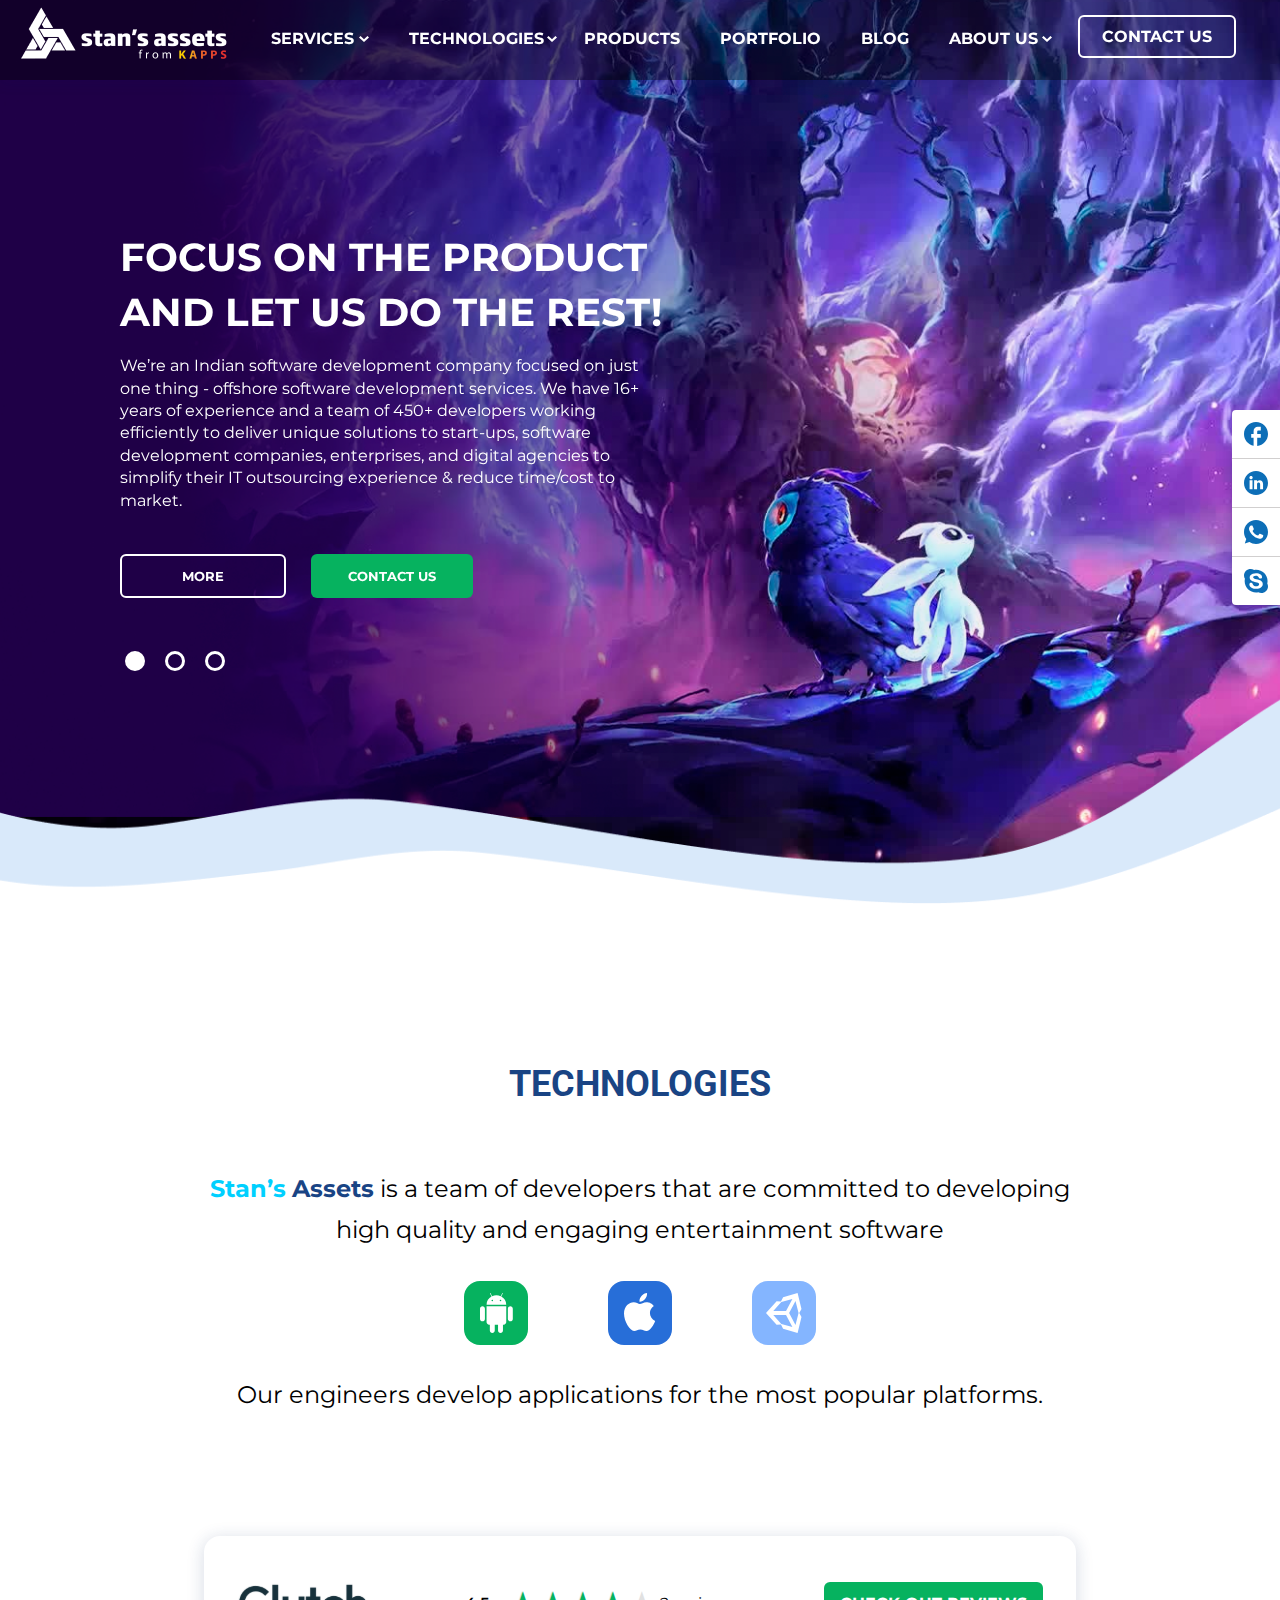
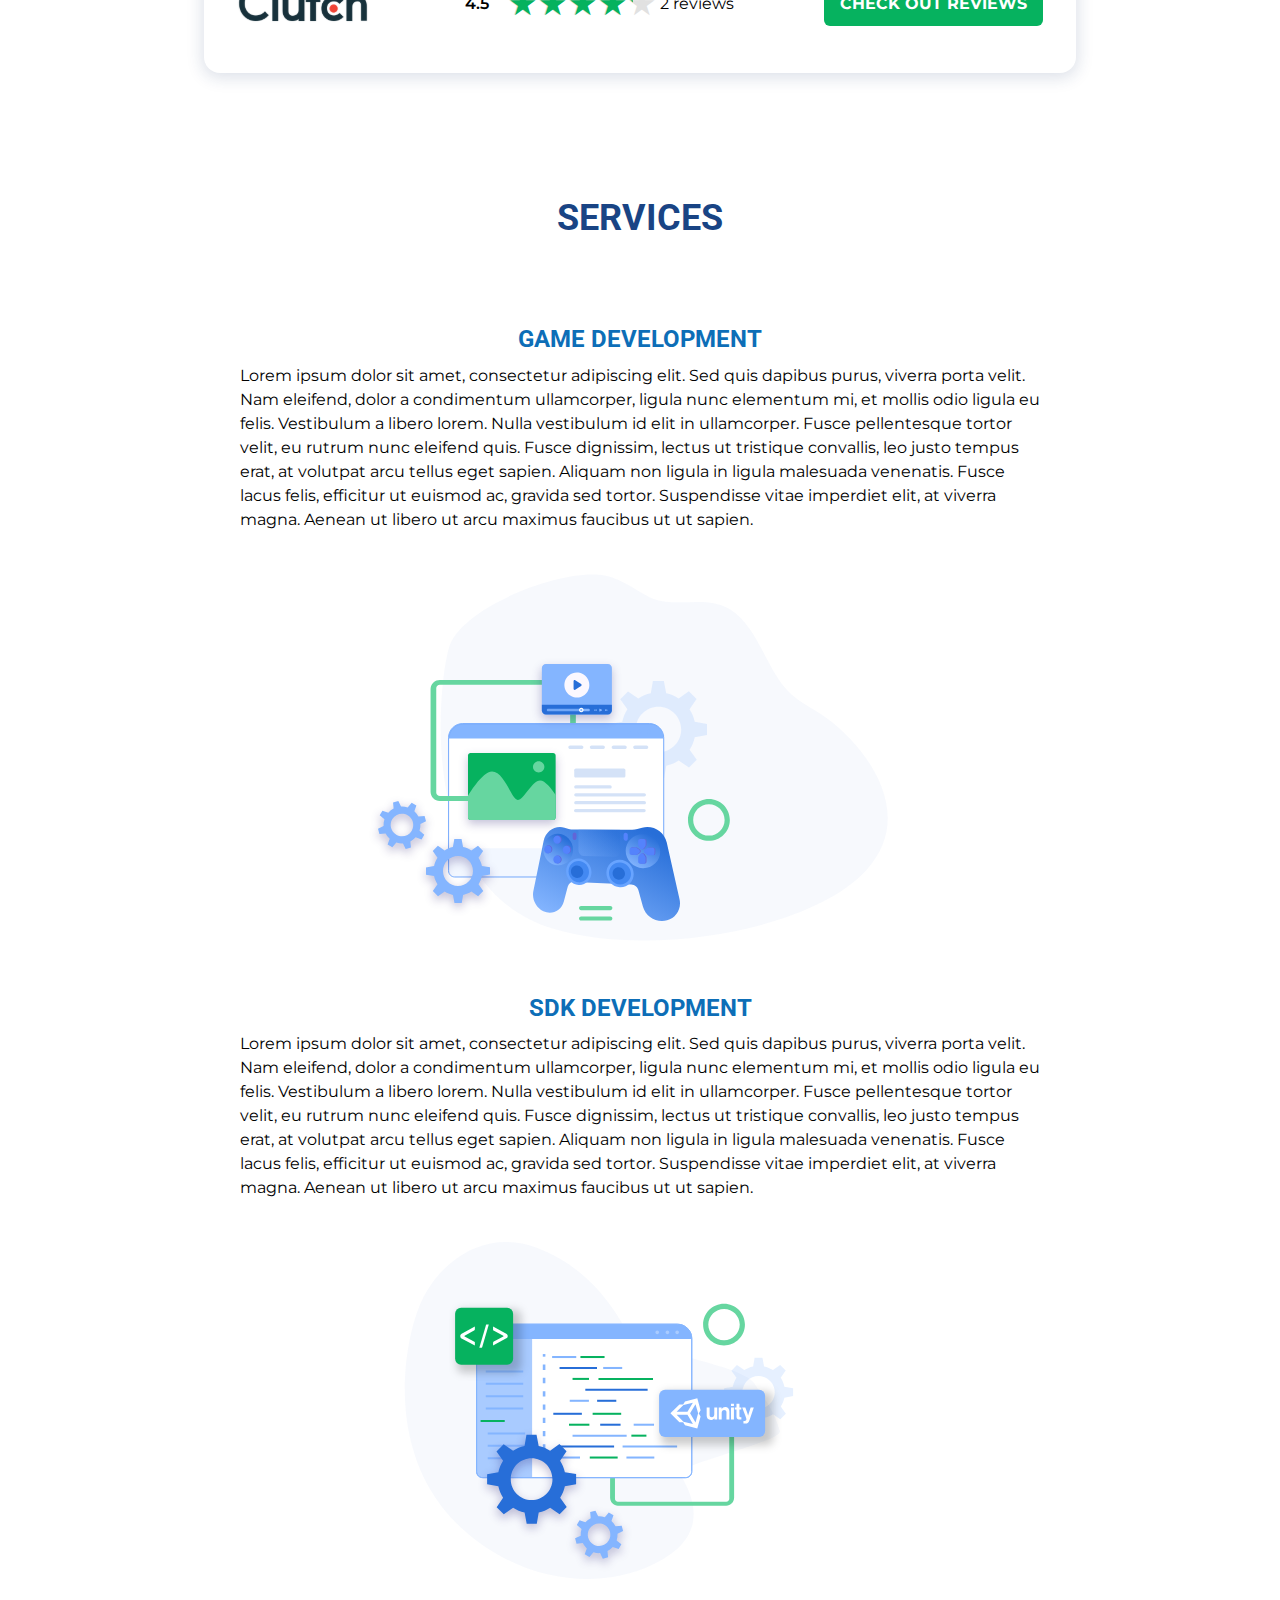
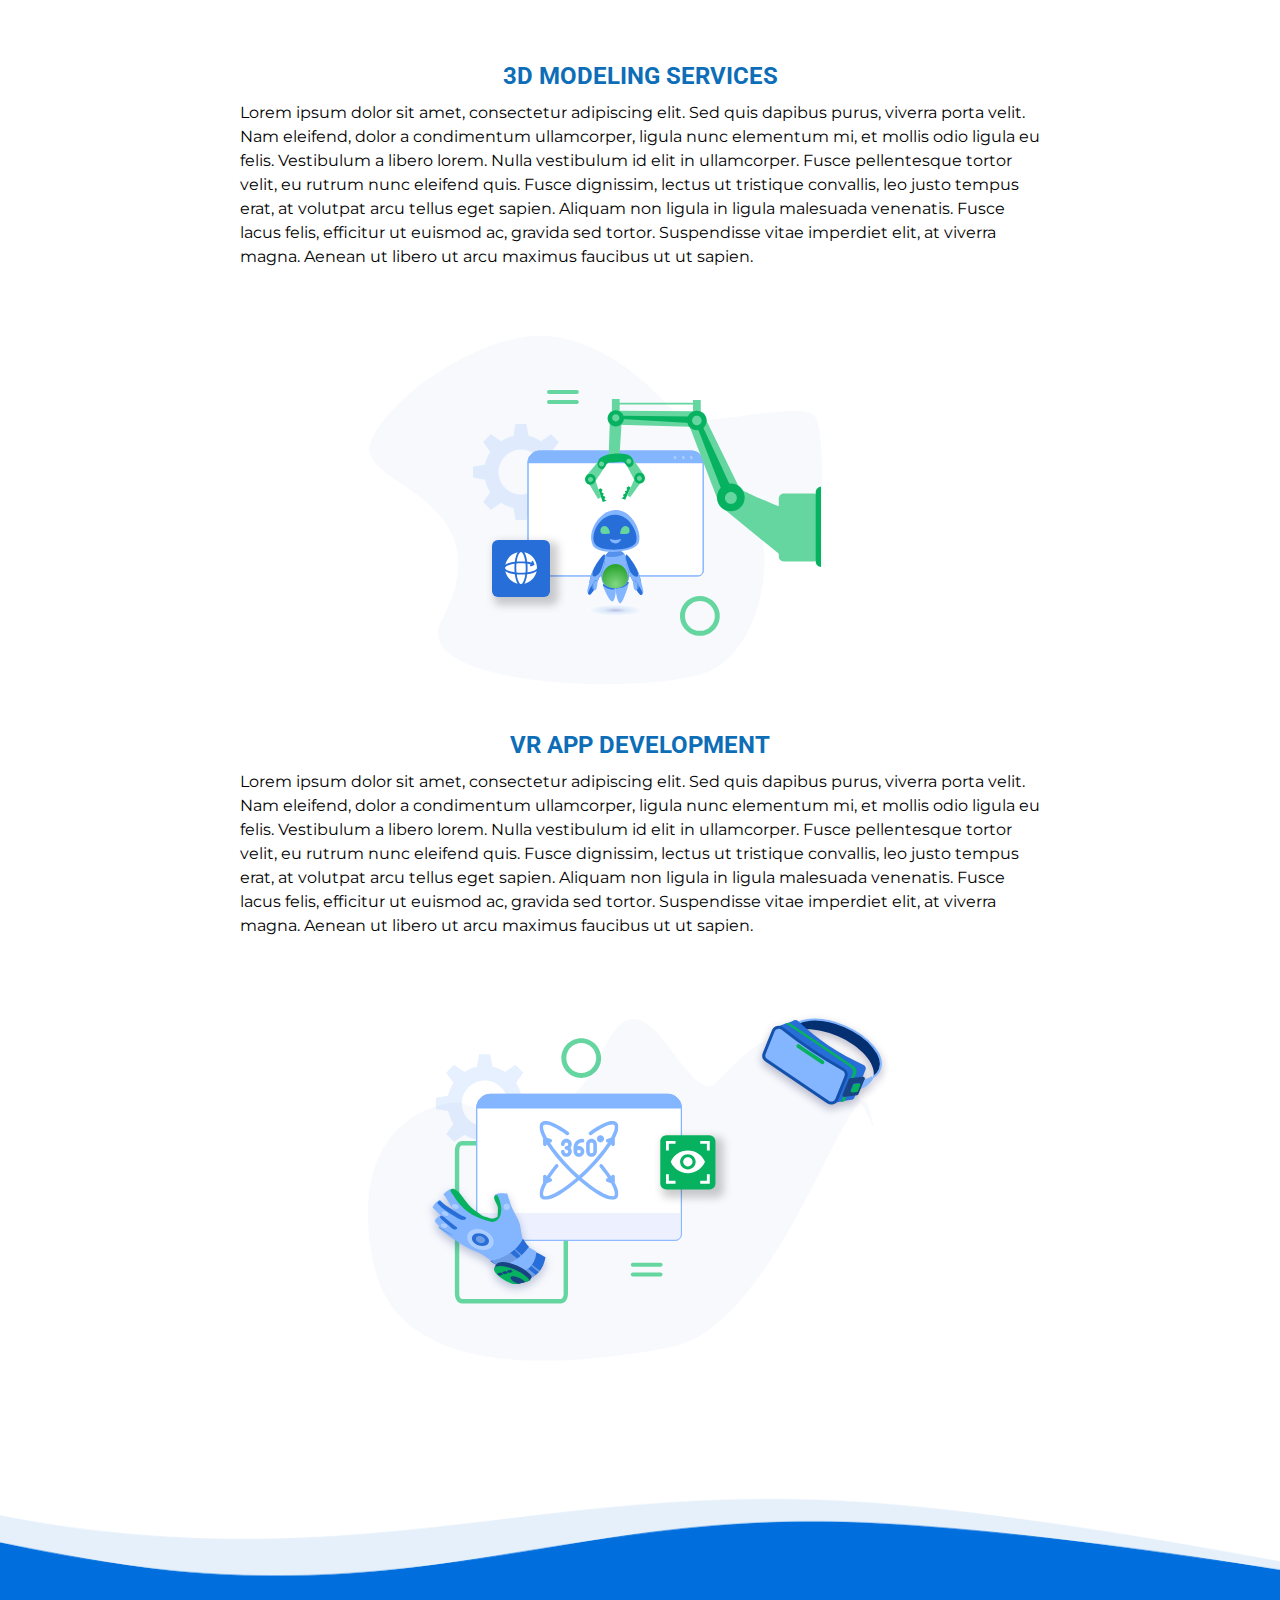
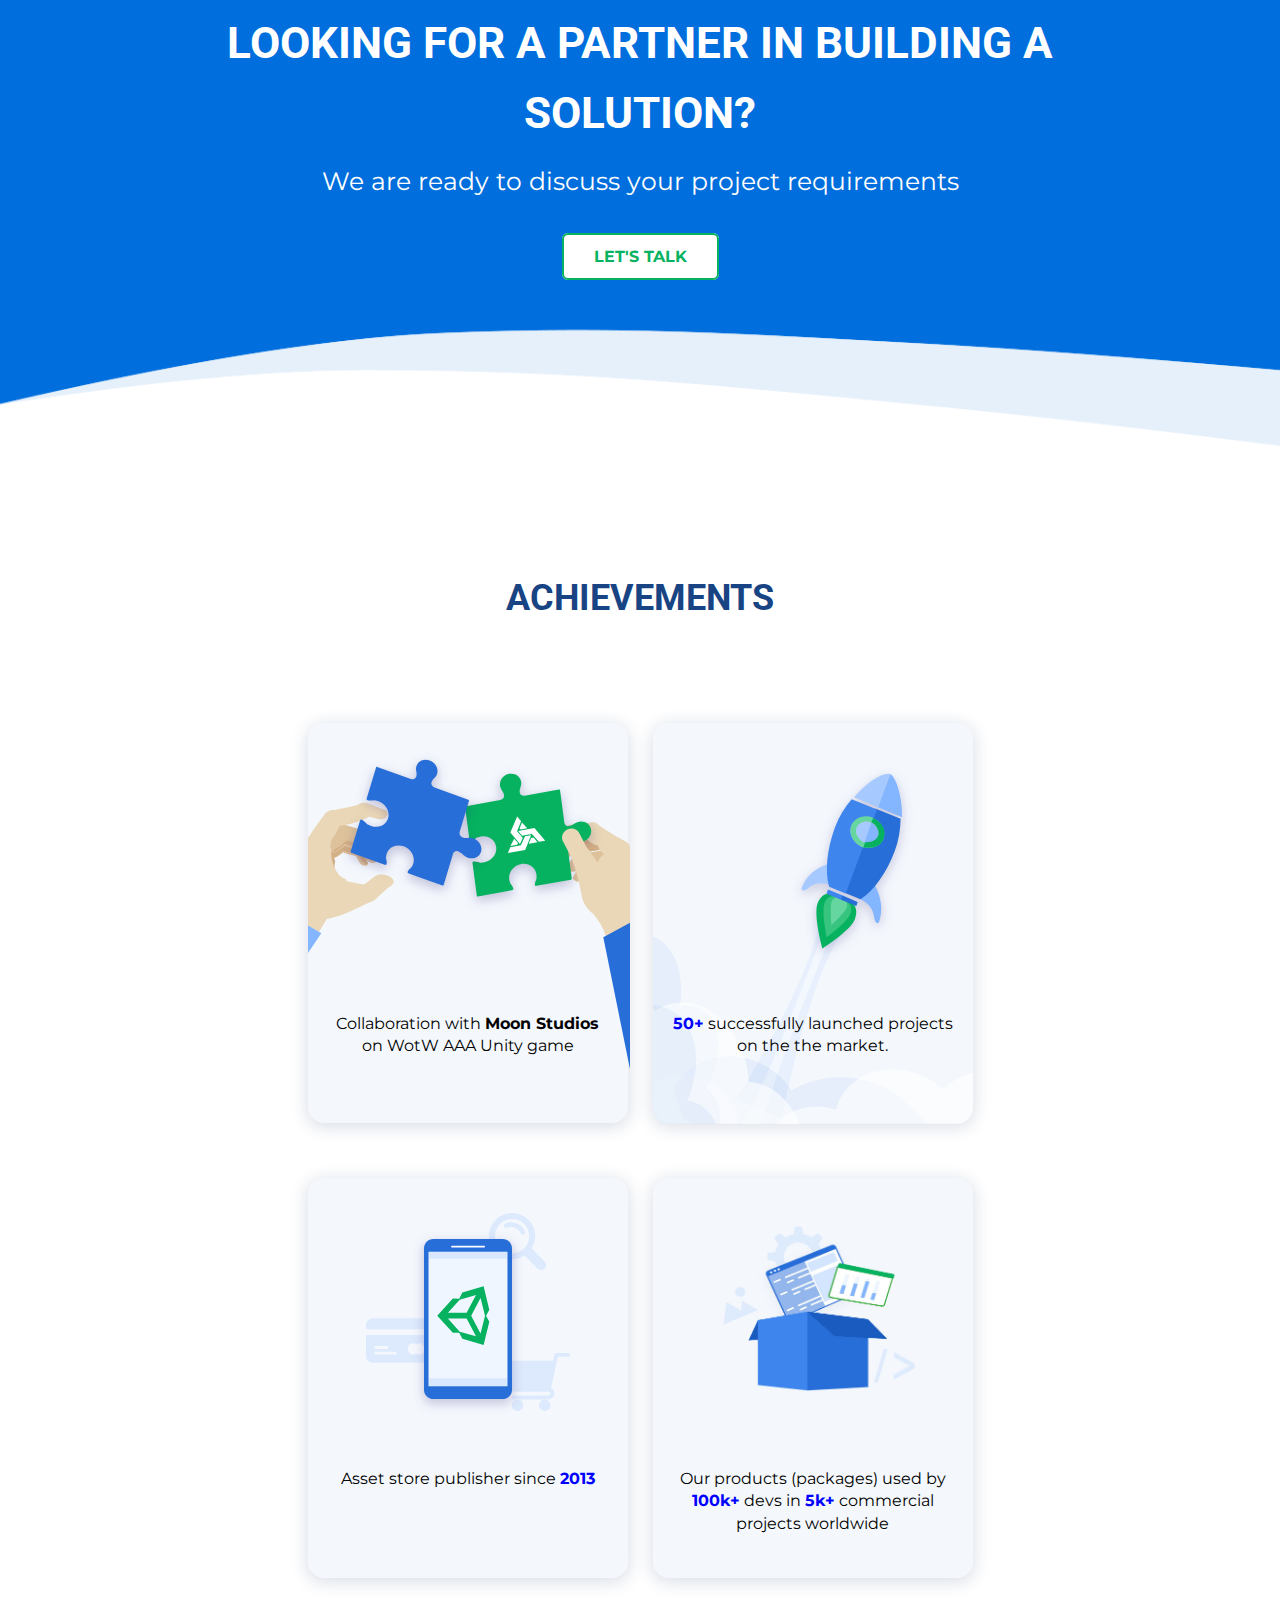
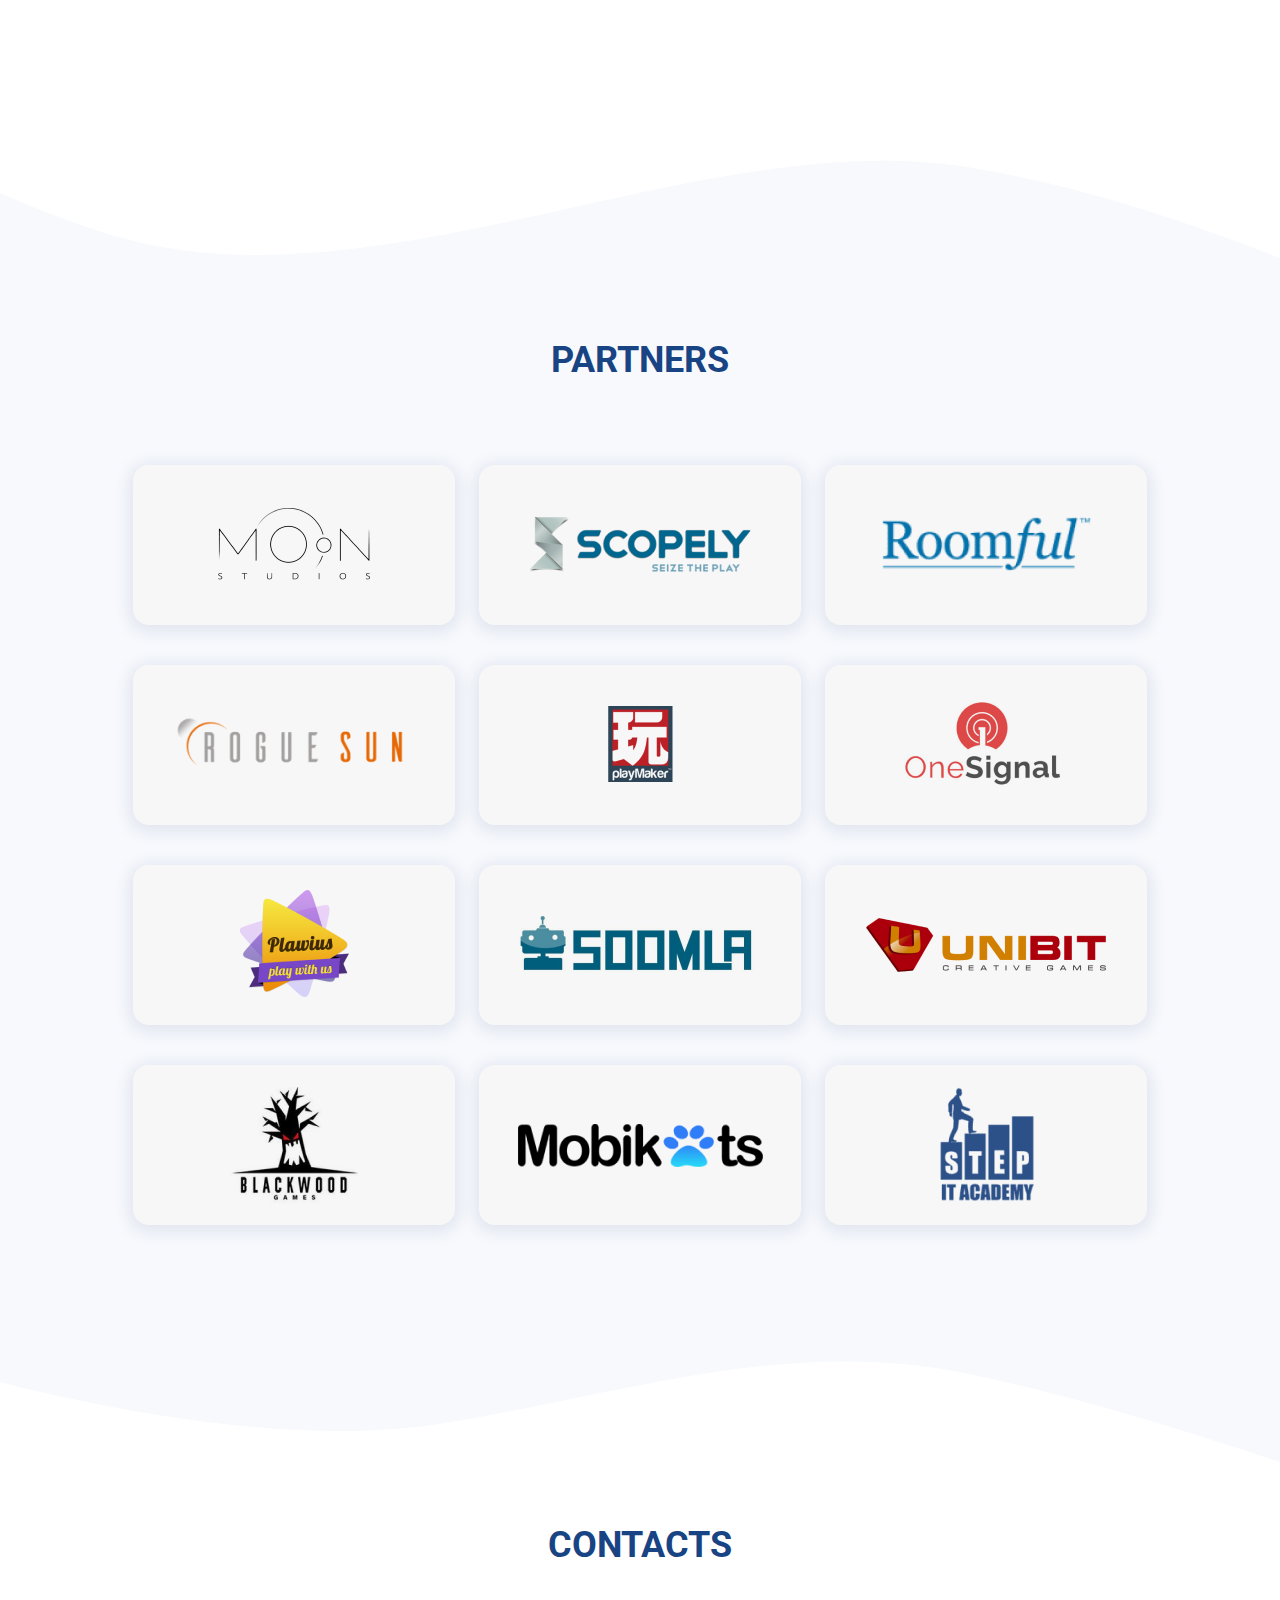
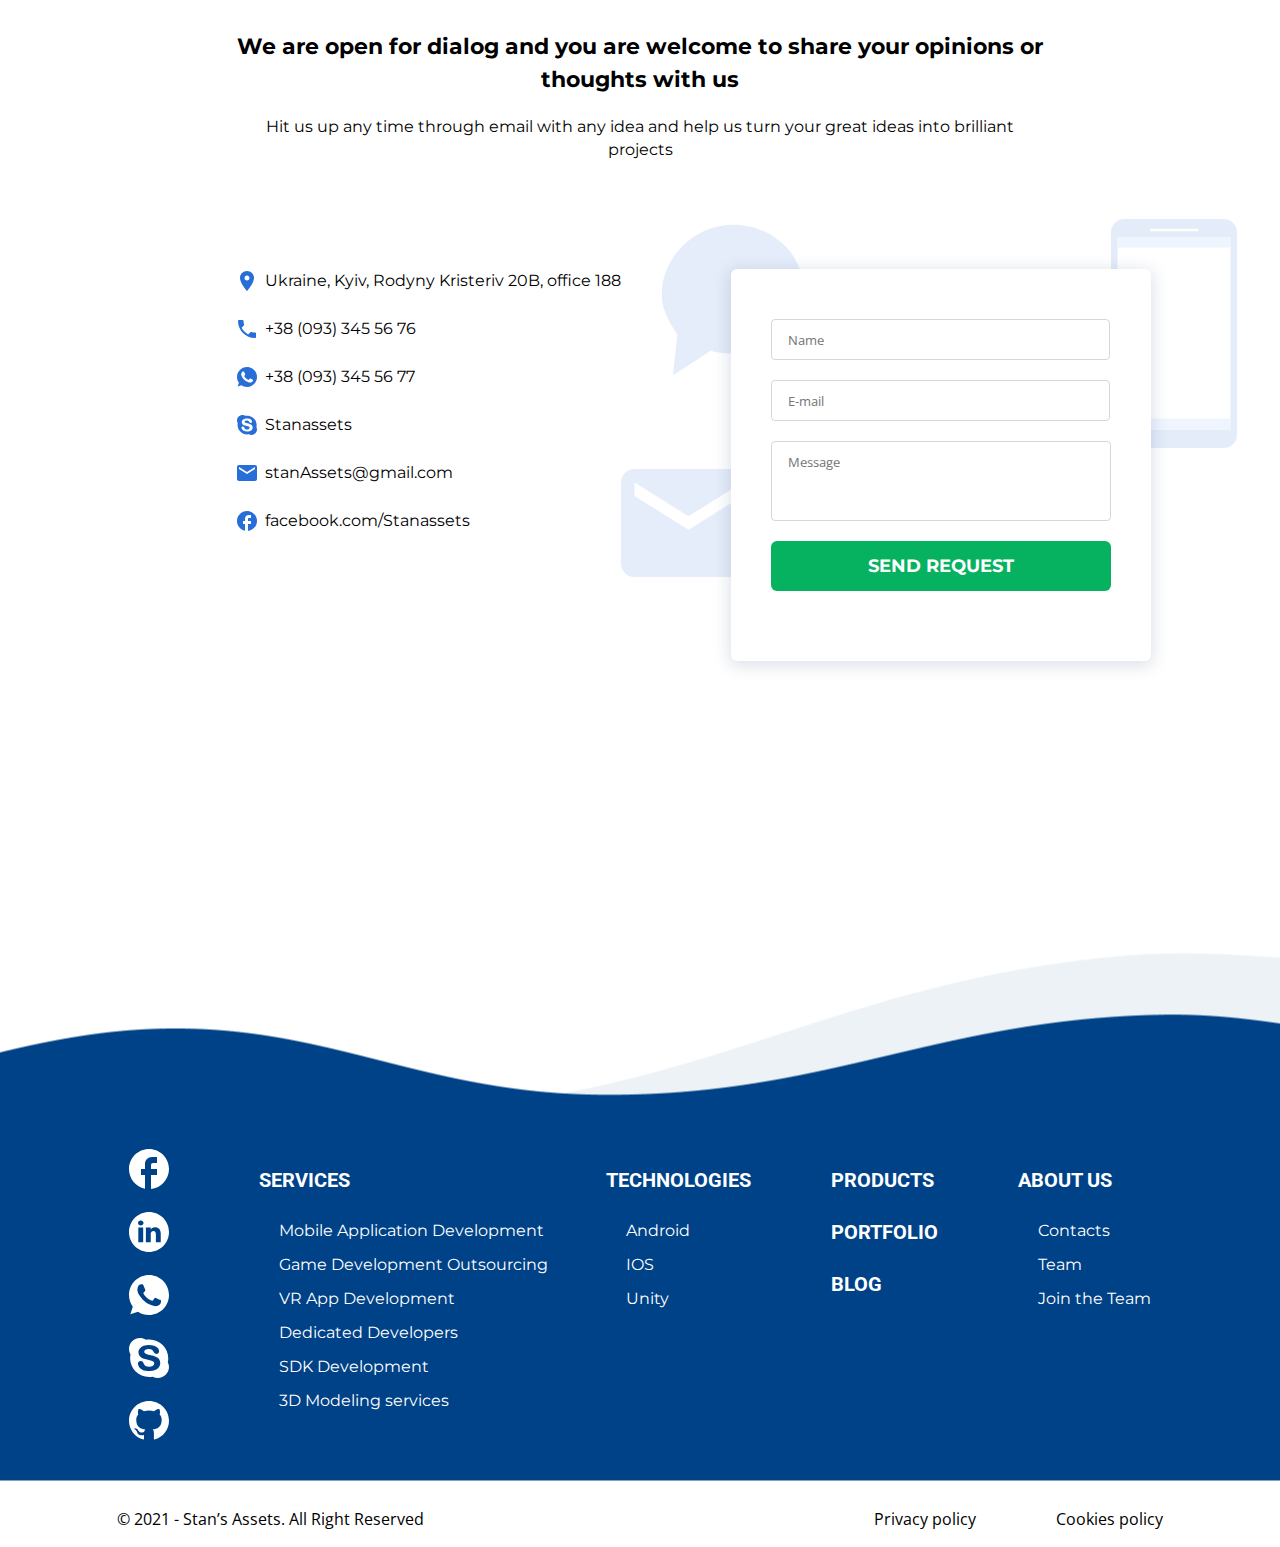
<file: index.html>
<!DOCTYPE html>
<html lang="en">

<head>
  <meta charset="UTF-8">
  <meta name="viewport" content="width=device-width, initial-scale=1.0">
  <meta http-equiv="X-UA-Compatible" content="ie=edge">
  <title>Remote</title>
  <link rel="stylesheet" href="css/reset.css">
  <link rel="stylesheet" href="https://cdn.jsdelivr.net/npm/swiper@11/swiper-bundle.min.css" />
  <link rel="stylesheet" href="css/style.css">
  <link rel="preconnect" href="https://fonts.googleapis.com">
  <link rel="preconnect" href="https://fonts.gstatic.com" crossorigin>
  <link href="https://fonts.googleapis.com/css2?family=Montserrat:wght@100..900&display=swap" rel="stylesheet">
  <link rel="preconnect" href="https://fonts.googleapis.com">
  <link rel="preconnect" href="https://fonts.gstatic.com" crossorigin>
  <link href="https://fonts.googleapis.com/css2?family=Roboto:ital,wght@0,400;0,700;1,400;1,700&display=swap"
    rel="stylesheet">
  <link rel="preconnect" href="https://fonts.googleapis.com">
  <link rel="preconnect" href="https://fonts.gstatic.com" crossorigin>
  <link
    href="https://fonts.googleapis.com/css2?family=Open+Sans&family=Roboto:ital,wght@0,400;0,700;1,400;1,700&display=swap"
    rel="stylesheet">

</head>

<body>
  <header>
    <div class="container bg-color">
      <nav class="header__menu">
        <div class="header__logo">
          <a href="#" class="logo__img">
            <img src="images/logo.png" alt="logo-remote">
          </a>
        </div>
        <div class="header__burger">
          <span></span>
        </div>
        <div class="header__container-items">
          <div class="menu__close">close</div>
          <ul class="header__items">
            <li class="header__items-li"><a href="#" class="header__item item__arrow">SERVICES
                <svg class="arrow" width="16" height="16" viewBox="0 0 16 16" fill="none"
                  xmlns="http://www.w3.org/2000/svg">
                  <path d="M8 11L3 6.4L4.55556 5L8 8.2L11.4444 5L13 6.4L8 11Z" fill="white" />
                </svg></a>
              <ul class="menu__sub-list">
                <div class="menu__sub-line"></div>
                <li>
                  <a href="/Projects/Remote/services.html#mobile-app" class="menu__sub-link">MOBILE APPLICATION
                    DEVELOPMENT</a>
                </li>
                <li>
                  <a href="/Projects/Remote/services.html#game-dev" class="menu__sub-link">GAME DEVELOPMENT
                    OUTSOURCING</a>
                </li>
                <li>
                  <a href="/Projects/Remote/services.html#vr-app" class="menu__sub-link">VR APP DEVELOPMENT</a>
                </li>
                <li>
                  <a href="/Projects/Remote/services.html#dedicated-dev" class="menu__sub-link">DEDICATED DEVELOPERS</a>
                </li>
                <li>
                  <a href="/Projects/Remote/services.html#sdk-dev" class="menu__sub-link">SDK DEVELOPMENT</a>
                </li>
                <li>
                  <a href="/Projects/Remote/services.html#3d-mod" class="menu__sub-link">3D MODELING SERVICES</a>
                </li>
                <li>
                  <a href="/Projects/Remote/services.html#ar-app" class="menu__sub-link">AR APP DEVELOPMENT</a>
                </li>
              </ul>
            </li>
            <li class="header__items-li"><a href="#" class="header__item">TECHNOLOGIES
                <svg class="arrow-2" width="16" height="16" viewBox="0 0 16 16" fill="none"
                  xmlns="http://www.w3.org/2000/svg">
                  <path d="M8 11L3 6.4L4.55556 5L8 8.2L11.4444 5L13 6.4L8 11Z" fill="white" />
                </svg>
              </a>
              <ul class="menu__sub-list">
                <div class="menu__sub-line"></div>
                <li>
                  <a href="/Projects/Remote/technologies.html#android" class="menu__sub-link">ANDROID</a>
                </li>
                <li>
                  <a href="/Projects/Remote/technologies.html#ios" class="menu__sub-link">IOS</a>
                </li>
                <li>
                  <a href="/Projects/Remote/technologies.html#unity" class="menu__sub-link">UNITY</a>
                </li>
              </ul>
            </li>
            <li class="header__items-li"><a href="#" class="header__item stretch stretch__left">PRODUCTS</a></li>
            <li class="header__items-li"><a href="#" class="header__item stretch stretch__left">PORTFOLIO</a></li>
            <li class="header__items-li"><a href="#" class="header__item stretch stretch__left">BLOG</a></li>
            <li class="header__items-li"><a href="#" class="header__item">ABOUT US
                <svg class="arrow-3" width="16" height="16" viewBox="0 0 16 16" fill="none"
                  xmlns="http://www.w3.org/2000/svg">
                  <path d="M8 11L3 6.4L4.55556 5L8 8.2L11.4444 5L13 6.4L8 11Z" fill="white" />
                </svg>
              </a>
              <ul class="menu__sub-list">
                <div class="menu__sub-line"></div>
                <li>
                  <a href="#" class="menu__sub-link">CONTACTS</a>
                </li>
                <li>
                  <a href="#" class="menu__sub-link">TEAM</a>
                </li>
                <li>
                  <a href="#" class="menu__sub-link">JOIN THE TEAM</a>
                </li>
              </ul>
            </li>
          </ul>
          <div class="header__btn-container">
            <button class="header__button">
              <a href="#" class="contacts">CONTACT US</a>
            </button>
          </div>
        </div>
      </nav>
    </div>
  </header>
  <main class="main">
    <section class="sliders__content">
      <div class="container container__slider">
        <div class="main__slider">
          <div class="swiper-wrapper">
            <div class="swiper-slide">
              <div class="top__content">
                <h2 class="top__title">FOCUS ON THE PRODUCT AND LET US DO THE REST!</h2>
                <p class="top__text">We’re an Indian software development company focused
                  on just one thing - offshore software development services. We have 16+ years
                  of experience and a team of 450+ developers working efficiently to deliver unique
                  solutions to start-ups, software development companies, enterprises, and digital
                  agencies to simplify their IT outsourcing experience & reduce time/cost to market.
                </p>
                <div class="main__btn">
                  <button class="main__btn-more">
                    <a href="#" class="more-btn">MORE</a>
                  </button>
                  <button class="main__btn-contact">
                    <a href="#" class="contacts-btn">CONTACT US</a>
                  </button>
                </div>
              </div>
              <picture class="top__img">
                <source srcset="images/main-bg-m.svg" media="(max-width: 768px)">
                <img class="bg__img" src="images/main-bg-l.png" alt="bg-img1">
              </picture>
            </div>
            <div class="swiper-slide">
              <div class="top__content">
                <h2 class="top__title">FOCUS ON THE PRODUCT AND LET US DO THE REST!</h2>
                <p class="top__text">We’re an Indian software development company focused
                  on just one thing - offshore software development services. We have 16+ years
                  of experience and a team of 450+ developers working efficiently to deliver unique
                  solutions to start-ups, software development companies, enterprises, and digital
                  agencies to simplify their IT outsourcing experience & reduce time/cost to market.
                </p>
                <div class="main__btn">
                  <button class="main__btn-more">
                    <a href="#" class="more-btn">MORE</a>
                  </button>
                  <button class="main__btn-contact">
                    <a href="#" class="contacts-btn">CONTACT US</a>
                  </button>
                </div>
              </div>
              <picture class="top__img">
                <source srcset="images/main-bg2-m.svg" media="(max-width: 768px)">
                <img class="bg__img-2" src="images/main-bg2-l.png" alt="bg-img2">
              </picture>
            </div>
            <div class="swiper-slide">
              <div class="top__content">
                <h2 class="top__title">FOCUS ON THE PRODUCT AND LET US DO THE REST!</h2>
                <p class="top__text">We’re an Indian software development company focused
                  on just one thing - offshore software development services. We have 16+ years
                  of experience and a team of 450+ developers working efficiently to deliver unique
                  solutions to start-ups, software development companies, enterprises, and digital
                  agencies to simplify their IT outsourcing experience & reduce time/cost to market.
                </p>
                <div class="main__btn">
                  <button class="main__btn-more">
                    <a href="#" class="more-btn">MORE</a>
                  </button>
                  <button class="main__btn-contact">
                    <a href="#" class="contacts-btn">CONTACT US</a>
                  </button>
                </div>
              </div>
              <picture class="top__img">
                <source srcset="images/main-bg3-m.svg" media="(max-width: 768px)">
                <img class="bg__img-3" src="images/main-bg3-l.png" alt="bg-img3">
              </picture>
            </div>
          </div>
        </div>
        <div class="swiper-pagination"></div>
        <section class="social">
          <div class="container">
            <div class="social__box">
              <div class="social__box-item">
                <a href="#" class="social-item">
                  <img src="images/Sicial-icon-f.svg" alt="facebook">
                </a>
                <a href="#" class="social-item">
                  <img src="images/Sicial-icon-i.svg" alt="in">
                </a>
                <a href="#" class="social-item">
                  <img src="images/Sicial-icon-w.svg" alt="whatsapp">
                </a>
                <a href="#" class="social-item-s">
                  <img src="images/Sicial-icon-s.svg" alt="skype">
                </a>
              </div>
            </div>
          </div>
        </section>
      </div>
    </section>
    <section class="section__technologies">
      <div class="container section__inner">
        <h2 class="techno__title title__inner">TECHNOLOGIES</h2>
        <div class="techno__descr-text">
          <p class="techno__descr"><span class="stans">Stan’s</span> <span>Assets</span> is a team of developers that
            are committed to developing high quality and engaging entertainment software
          </p>
        </div>
        <div class="techno__icon">
          <div class="techno__icon-box-1">
            <img src="images/icon__android.svg" alt="android">
          </div>
          <div class="techno__icon-box-2">
            <img src="images/icon__apple.svg" alt="apple">
          </div>
          <div class="techno__icon-box-3">
            <img src="images/icon__unity.svg" alt="unity">
          </div>
        </div>
        <div class="techno__coment">Our engineers develop applications for the most popular platforms.
        </div>
        <div class="techno__form-container">
          <div class="techno__form">
            <div class="form__name">
              <img src="images/form-name.svg" alt="form-name">
            </div>
            <div class="form__rating rating_set">
              <div class="rating__value-container">
                <div class="rating__value" data-value="4.5">4.5</div>
              </div>
              <div class="rating__body">
                <div class="rating__active"></div>
                <div class="rating__items">
                  <input type="radio" class="rating__item" data-value="1" name="rating">
                  <input type="radio" class="rating__item" data-value="2" name="rating">
                  <input type="radio" class="rating__item" data-value="3" name="rating">
                  <input type="radio" class="rating__item" data-value="4" name="rating">
                  <input type="radio" class="rating__item" data-value="5" name="rating">
                </div>
              </div>
              <!-- <img class="stars" src="images/stars.svg" alt="stars"> -->
              <p class="reviews">2 reviews</p>
            </div>
            <div class="form__button button">CHECK OUT REVIEWS</div>
          </div>
        </div>
      </div>
    </section>
    <section class="section__services">
      <div class="container">
        <div class="services__title">
          <h2 class="title__service title__inner">SERVICES</h2>
        </div>
        <div class="service__item">
          <div class="service__description">
            <h3 class="service__title">GAME DEVELOPMENT</h3>
            <p class="service__descr">Lorem ipsum dolor sit amet, consectetur adipiscing elit.
              Sed quis dapibus purus, viverra porta velit. Nam eleifend, dolor a condimentum ullamcorper,
              ligula nunc elementum mi, et mollis odio ligula eu felis. Vestibulum a libero lorem.
              Nulla vestibulum id elit in ullamcorper. Fusce pellentesque tortor velit,
              eu rutrum nunc eleifend quis. Fusce dignissim, lectus ut tristique convallis, leo justo tempus erat,
              at volutpat arcu tellus eget sapien. Aliquam non ligula in ligula malesuada venenatis.
              Fusce lacus felis, efficitur ut euismod ac, gravida sed tortor. Suspendisse vitae imperdiet elit,
              at viverra magna. Aenean ut libero ut arcu maximus faucibus ut ut sapien.
            </p>
            <div class="responsive__text-1 service__descr">With over 5 years of game development experience, we have all
              that it takes
              to develop a high quality product.</div>
          </div>
          <div class="service__image">
            <picture class="serv__img">
              <source srcset="images/gamedev-img-m.svg" media="(max-width: 768px)">
              <img src="images/gamedev-img.svg" alt="gamedev-img">
            </picture>
          </div>
        </div>
        <div class="service__item">
          <div class="service__image">
            <picture class="serv__img">
              <source srcset="images/sdkdev-img-m.svg" media="(max-width: 768px)">
              <img src="images/sdkdev-img.svg" alt="SDKdev-img">
            </picture>
          </div>
          <div class="service__description">
            <h3 class="service__title">SDK DEVELOPMENT</h3>
            <p class="service__descr">Lorem ipsum dolor sit amet, consectetur adipiscing elit. Sed quis dapibus purus,
              viverra porta velit. Nam eleifend, dolor a condimentum ullamcorper, ligula nunc elementum mi, et mollis
              odio ligula eu felis. Vestibulum a libero lorem. Nulla vestibulum id elit in ullamcorper. Fusce
              pellentesque tortor velit, eu
              rutrum nunc eleifend quis. Fusce dignissim, lectus ut tristique convallis, leo justo tempus erat, at
              volutpat arcu tellus eget
              sapien. Aliquam non ligula in ligula malesuada venenatis. Fusce lacus felis, efficitur ut euismod ac,
              gravida sed
              tortor. Suspendisse vitae imperdiet elit, at viverra magna. Aenean ut libero ut arcu maximus faucibus ut
              ut
              sapien.
            </p>
            <div class="responsive__text-2 service__descr">Stan's Assets is one of the most popular developers within
              the Unity Asset
              Store.
              Want to test some of our amazing software? Check out one of our many plugins. We guarantee your
              satisfaction.
            </div>
          </div>
        </div>
        <div class="service__item">
          <div class="service__description">
            <h3 class="service__title">3D MODELING SERVICES</h3>
            <p class="service__descr">Lorem ipsum dolor sit amet, consectetur adipiscing elit. Sed quis dapibus purus,
              viverra porta velit. Nam eleifend, dolor a condimentum ullamcorper, ligula nunc elementum mi, et mollis
              odio
              ligula eu felis.
              Vestibulum a libero lorem. Nulla vestibulum id elit in ullamcorper. Fusce pellentesque tortor velit, eu
              rutrum nunc eleifend quis.
              Fusce dignissim, lectus ut tristique convallis, leo justo tempus erat, at volutpat arcu tellus eget
              sapien.
              Aliquam non
              ligula in ligula malesuada venenatis. Fusce lacus felis, efficitur ut euismod ac, gravida sed tortor.
              Suspendisse vitae imperdiet elit, at viverra
              magna. Aenean ut libero ut arcu maximus faucibus ut ut sapien.
            </p>
            <div class="responsive__text-3 service__descr">We pride ourselves on producing high quality graphics
              support. Providing
              experienced designers to any project, and offering affordable pricing for almost any budget.</div>
          </div>
          <div class="service__image">
            <picture class="serv__img">
              <source srcset="images/modeling-img-m.svg" media="(max-width: 768px)">
              <img src="images/modeling-img.svg" alt="modeling-img">
            </picture>
          </div>
        </div>
        <div class="service__item">
          <div class="service__image">
            <picture class="serv__img serv__img-4">
              <source srcset="images/appdev-img-m.svg" media="(max-width: 768px)">
              <img src="images/appdev-img.svg" alt="appdev-img">
            </picture>
          </div>
          <div class="service__description service__description-4">
            <h3 class="service__title">VR APP DEVELOPMENT</h3>
            <p class="service__descr">Lorem ipsum dolor sit amet, consectetur adipiscing elit. Sed quis dapibus purus,
              viverra porta velit. Nam eleifend, dolor a condimentum ullamcorper, ligula nunc elementum mi, et mollis
              odio
              ligula eu felis.
              Vestibulum a libero lorem. Nulla vestibulum id elit in ullamcorper. Fusce pellentesque tortor velit, eu
              rutrum nunc eleifend quis.
              Fusce dignissim, lectus ut tristique convallis, leo justo tempus erat, at volutpat arcu tellus eget
              sapien.
              Aliquam non
              ligula in ligula malesuada venenatis. Fusce lacus felis, efficitur ut euismod ac, gravida sed tortor.
              Suspendisse vitae imperdiet elit, at viverra
              magna. Aenean ut libero ut arcu maximus faucibus ut ut sapien.
            </p>
            <div class="responsive__text-4 service__descr">Virtual Reality is the future of gaming. We have expertise
              that can create a
              professional and fluid virtual reality experience unlike anything you have ever seen.</div>
          </div>
        </div>
      </div>
    </section>
    <section class="section__partner-solution">
      <div class="container container__partner-solution">
        <div class="partner__solution-img">
          <img class="solution-img" src="images/partner-solution.png" alt="partner-solution">
        </div>
        <div class="partner__solution-text">
          <div class="partner__solution-title">LOOKING FOR A PARTNER IN BUILDING A SOLUTION?</div>
          <div class="partner__solution-desc">We are ready to discuss your project requirements</div>
          <dutton class="button__partner">
            <a href="#" class="button__partner-url">LET'S TALK</a>
          </dutton>
        </div>
      </div>
    </section>
    <section class="section__achievements">
      <div class="container container__achievements">
        <h2 class="achievements__title title__inner">ACHIEVEMENTS</h2>
        <div class="achievement-cards">
          <div class="cards-one">
            <div class="cards__item">
              <div class="cards__img-1">
                <img src="images/achievements-card-1.svg" alt="achievements-card-1">
              </div>
              <p class="cards__desc">Collaboration with <span class="card__desc-1">Moon Studios</span> on WotW AAA Unity
                game</p>
            </div>
            <div class="cards__item">
              <div class="cards__img-2">
                <img src="images/achievements-card-2.svg" class="card__img-2" alt="achievements-card-2">
              </div>
              <p class="cards__desc"><span class="card__desc-2">50+</span> successfully launched projects on the the
                market.</p>
            </div>
          </div>
          <div class="cards-two">
            <div class="cards__item">
              <div class="cards__img-3">
                <img src="images/achievements-card-3.svg" class="card__img-3" alt="achievements-card-3">
              </div>
              <p class="cards__desc">Asset store publisher since <span class="card__desc-3">2013</span></p>
            </div>
            <div class="cards__item">
              <div class="cards__img-4">
                <img src="images/achievements-card-4.jpg" class="card__img-4" alt=" achievements-card-4">
              </div>
              <p class="cards__desc">Our products (packages) used by <span class="card__desc-4">100k+</span> devs in
                <span class="card__desc-4">5k+</span>
                commercial projects worldwide
              </p>
            </div>
          </div>
        </div>
      </div>
    </section>
    <section class="sections__partners">
      <div class=" container container__partners">
        <h2 class="partners__title title__inner">PARTNERS</h2>
        <picture class="partners__bg">
          <source class="partners__bg-m" srcset="images/partners-bg-m.svg" media="(max-width: 768px)">
          <img class="partners__bg-img" src="images/partners-bg.svg" alt="partners-bg">
        </picture>
        <div class="partners__items">
          <div class="partners__item">
            <picture class="item__partner-1">
              <source srcset="images/partners/partner-1-m.png" media="(max-width: 768px)">
              <img src="images/partners/partner-1.png" alt="partner-img-1">
            </picture>
          </div>
          <div class="partners__item">
            <picture class="item__partner-2">
              <source srcset="images/partners/partner-2-m.png" media="(max-width: 768px)">
              <img src="images/partners/partner-2.png" alt="partner-img-2">
            </picture>
          </div>
          <div class="partners__item">
            <picture class="item__partner-3">
              <source srcset="images/partners/partner-3-m.png" media="(max-width: 768px)">
              <img src="images/partners/partner-3.png" alt="partner-img-3">
            </picture>
          </div>
          <div class="partners__item">
            <picture class="item__partner-4">
              <source srcset="images/partners/partner-4-m.png" media="(max-width: 768px)">
              <img src="images/partners/partner-4.png" alt="partner-img-4">
            </picture>
          </div>
          <div class="partners__item">
            <picture class="item__partner-5">
              <source srcset="images/partners/partner-5-m.png" media="(max-width: 768px)">
              <img src="images/partners/partner-5.png" alt="partner-img-5">
            </picture>
          </div>
          <div class="partners__item">
            <picture class="item__partner-6">
              <source srcset="images/partners/partner-6-m.png" media="(max-width: 768px)">
              <img src="images/partners/partner-6.png" alt="partner-img-6">
            </picture>
          </div>
          <div class="partners__item">
            <picture class="item__partner-7">
              <source srcset="images/partners/partner-7-m.png" media="(max-width: 768px)">
              <img src="images/partners/partner-7.png" alt="partner-img-7">
            </picture>
          </div>
          <div class="partners__item">
            <picture class="item__partner-8">
              <source srcset="images/partners/partner-8-m.png" media="(max-width: 768px)">
              <img src="images/partners/partner-8.png" alt="partner-img-8">
            </picture>
          </div>
          <div class="partners__item partner-9">
            <img src="images/partners/partner-9.png" alt="partner-img-9">
          </div>
          <div class="partners__item partner-10">
            <img src="images/partners/partner-10.png" alt="partner-img-10">
          </div>
          <div class="partners__item partner-11">
            <img src="images/partners/partner-11.png" alt="partner-img-11">
          </div>
          <div class="partners__item partner-12">
            <img src="images/partners/partner-12.png" alt="partner-img-12">
          </div>
          <div class="partners__item partner-13">
            <img src="images/partners/partner-13.png" alt="partner-img-13">
          </div>
          <div class="partners__item partner-14">
            <img src="images/partners/partner-14.png" alt="partner-img-14">
          </div>
          <div class="partners__item partner-15">
            <img src="images/partners/partner-15.png" alt="partner-img-15">
          </div>
          <div class="partners__item partner-16">
            <img src="images/partners/partner-16.png" alt="partner-img-16">
          </div>
        </div>
      </div>
    </section>
    <section class="section__contacts">
      <div class="container container__contacts">
        <h3 class="contacts__title title__inner">CONTACTS</h3>
        <p class="contact__descr-top">We are open for dialog and you are welcome to share your opinions or thoughts with
          us</p>
        <p class="contact__descr-bottom">Hit us up any time through email with any idea and help us turn your great
          ideas into brilliant projects</p>
        <div class="contacts__our-forms">
          <div class="our-contacts__list">
            <ul class="contact__list">
              <li class="contact__list-item">
                <img class="contact-icon contact-icon-1" src="images/contacts/contact-icon-1.svg" alt="contact-item-1">
                <p>Ukraine, Kyiv, Rodyny Kristeriv 20B, office 188</p>
              </li>
              <li class="contact__list-item">
                <img class="contact-icon" src="images/contacts/contact-icon-2.svg" alt="contact-item-2">
                <p>+38 (093) 345 56 76</p>
              </li>
              <li class="contact__list-item">
                <img class="contact-icon" src="images/contacts/contact-icon-3.svg" alt="contact-item-3">
                <p>+38 (093) 345 56 77</p>
              </li>
              <li class="contact__list-item">
                <img class="contact-icon" src="images/contacts/contact-icon-4.svg" alt="contact-item-4">
                <p>Stanassets</p>
              </li>
              <li class="contact__list-item">
                <img class="contact-icon" src="images/contacts/contact-icon-5.svg" alt="contact-item-5">
                <p>stanAssets@gmail.com</p>
              </li>
              <li class="contact__list-item">
                <img class="contact-icon" src="images/contacts/contact-icon-6.svg" alt="contact-item-6">
                <p>facebook.com/Stanassets</p>
              </li>
            </ul>
          </div>
          <div class="contacts__form">
            <img src="images/contacts/contacts-bg-1.svg" alt="contact-bg-1" class="contacts__bg-1">
            <img src="images/contacts/contacts-bg-2.svg" alt="contact-bg-2" class="contacts__bg-2">
            <img src="images/contacts/contacts-bg-3.svg" alt="contact-bg-3" class="contacts__bg-3">
            <form action="" class="form-contact">
              <input type="text" class="form__input" placeholder="Name">
              <input type="text" class="form__input" placeholder="Е-mail">
              <textarea class="form__input form__input-text" required placeholder="Message"></textarea>
              <button class="form__btn" type="submit">
                <a class="form__btn-request" href="#">SEND REQUEST</a></button>
            </form>
          </div>
        </div>
      </div>
    </section>
    <footer class="footer">
      <div class="container container__footer">
        <picture class="footer__bg-img">
          <source class="footer__bg-m-img" srcset="images/Footer-bg-m.png" media="(max-width: 768px)">
          <img src="images/Footer__bg.png" alt="footer-bg">
        </picture>
        <div class="footer__sections">
          <div class="footer__section-1">
            <div class="footer-section-social">
              <a href="#"><img class="footer__logo" src="images/footer-logo.svg" alt="footer-logo"></a>
              <div class="footer__social-media">
                <a href="#"><img src="images/social-media/foter-sicial-1.svg" alt="facebook"></a>
                <a href="#"><img src="images/social-media/foter-sicial-2.svg" alt="in"></a>
                <a href="#"><img src="images/social-media/foter-sicial-3.svg" alt="whatsapp"></a>
                <a href="#"><img src="images/social-media/foter-sicial-4.svg" alt="skype"></a>
                <a href="#"><img src="images/social-media/foter-sicial-5.svg" alt="github"></a>
              </div>
            </div>
            <div class="footer__services">
              <h3 class="footer__services-title footer-title">SERVICES</h3>
              <ul class="footer__services-items">
                <li class="footer__services-item">
                  <a href="#">Mobile Application Development</a>
                </li>
                <li class="footer__services-item">
                  <a href="#">Game Development Outsourcing</a>
                </li>
                <li class="footer__services-item">
                  <a href="#">VR App Development</a>
                </li>
                <li class="footer__services-item">
                  <a href="#">Dedicated Developers</a>
                </li>
                <li class="footer__services-item">
                  <a href="#">SDK Development</a>
                </li>
                <li class="footer__services-item">
                  <a href="#">3D Modeling services</a>
                </li>
              </ul>
            </div>
          </div>
          <div class="footer__section-2">
            <div class="footer__technologies">
              <h3 class="footer__technologies-title footer-title">TECHNOLOGIES</h3>
              <ul class="footer__techonlogies-items">
                <li class="footer__techonlogies-item">
                  <a href="#">Android</a>
                </li>
                <li class="footer__techonlogies-item">
                  <a href="#">IOS</a>
                </li>
                <li class="footer__techonlogies-item">
                  <a href="#">Unity</a>
                </li>
              </ul>
            </div>
            <div class="footer__menu-list">
              <h3 class="footer__products-title footer-title"><a href="#">PRODUCTS</a></h3>
              <h3 class="footer__portfolio-title footer-title"><a href="#">PORTFOLIO</a></h3>
              <h3 class="footer__blog-title footer-title"><a href="#">BLOG</a></h3>
            </div>
            <div class="footer__about-us">
              <h3 class="footer__about-us-title footer-title"><a href="#">ABOUT US</a></h3>
              <ul class="footer__about-us-items">
                <li class="footer__about-us-item">
                  <a href="#">Contacts</a>
                </li>
                <li class="footer__about-us-item">
                  <a href="#">Team</a>
                </li>
                <li class="footer__about-us-item">
                  <a href="#">Join the Team</a>
                </li>
              </ul>
            </div>
          </div>
          <div class="footer__section-3">
            <p class="footer__bottom-item-1">© 2021 - Stan’s Assets. All Right Reserved</p>
            <p class="footer__bottom-item-2">Privacy policy</p>
            <p class="footer__bottom-item-3">Cookies policy</p>
            <div class="footer__line"></div>
          </div>
        </div>
      </div>
      </div>
    </footer>

  </main>

  <script src="https://cdn.jsdelivr.net/npm/swiper@11/swiper-bundle.min.js"></script>
  <script src="js/burger.js"></script>
  <script src="js/main.js"></script>
  <script src="js/rating.js"></script>
</body>

</html>
</file>
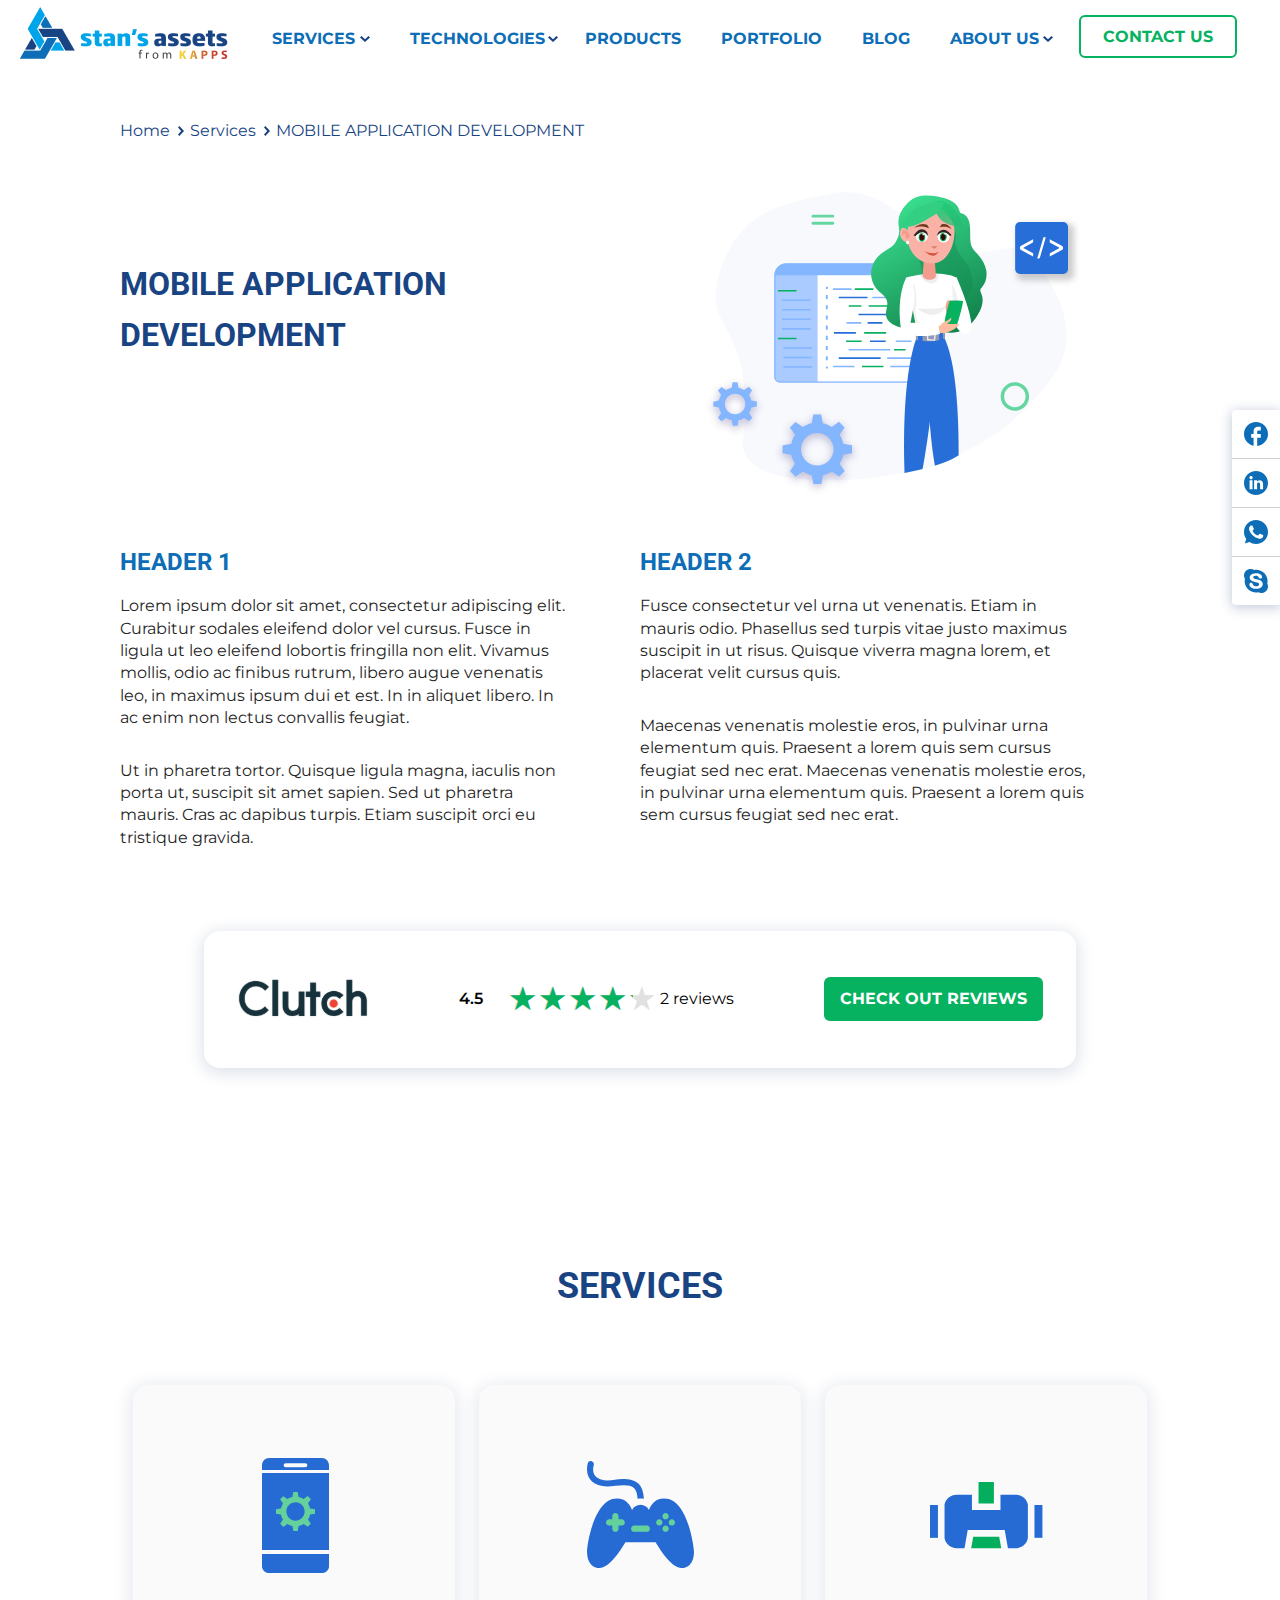
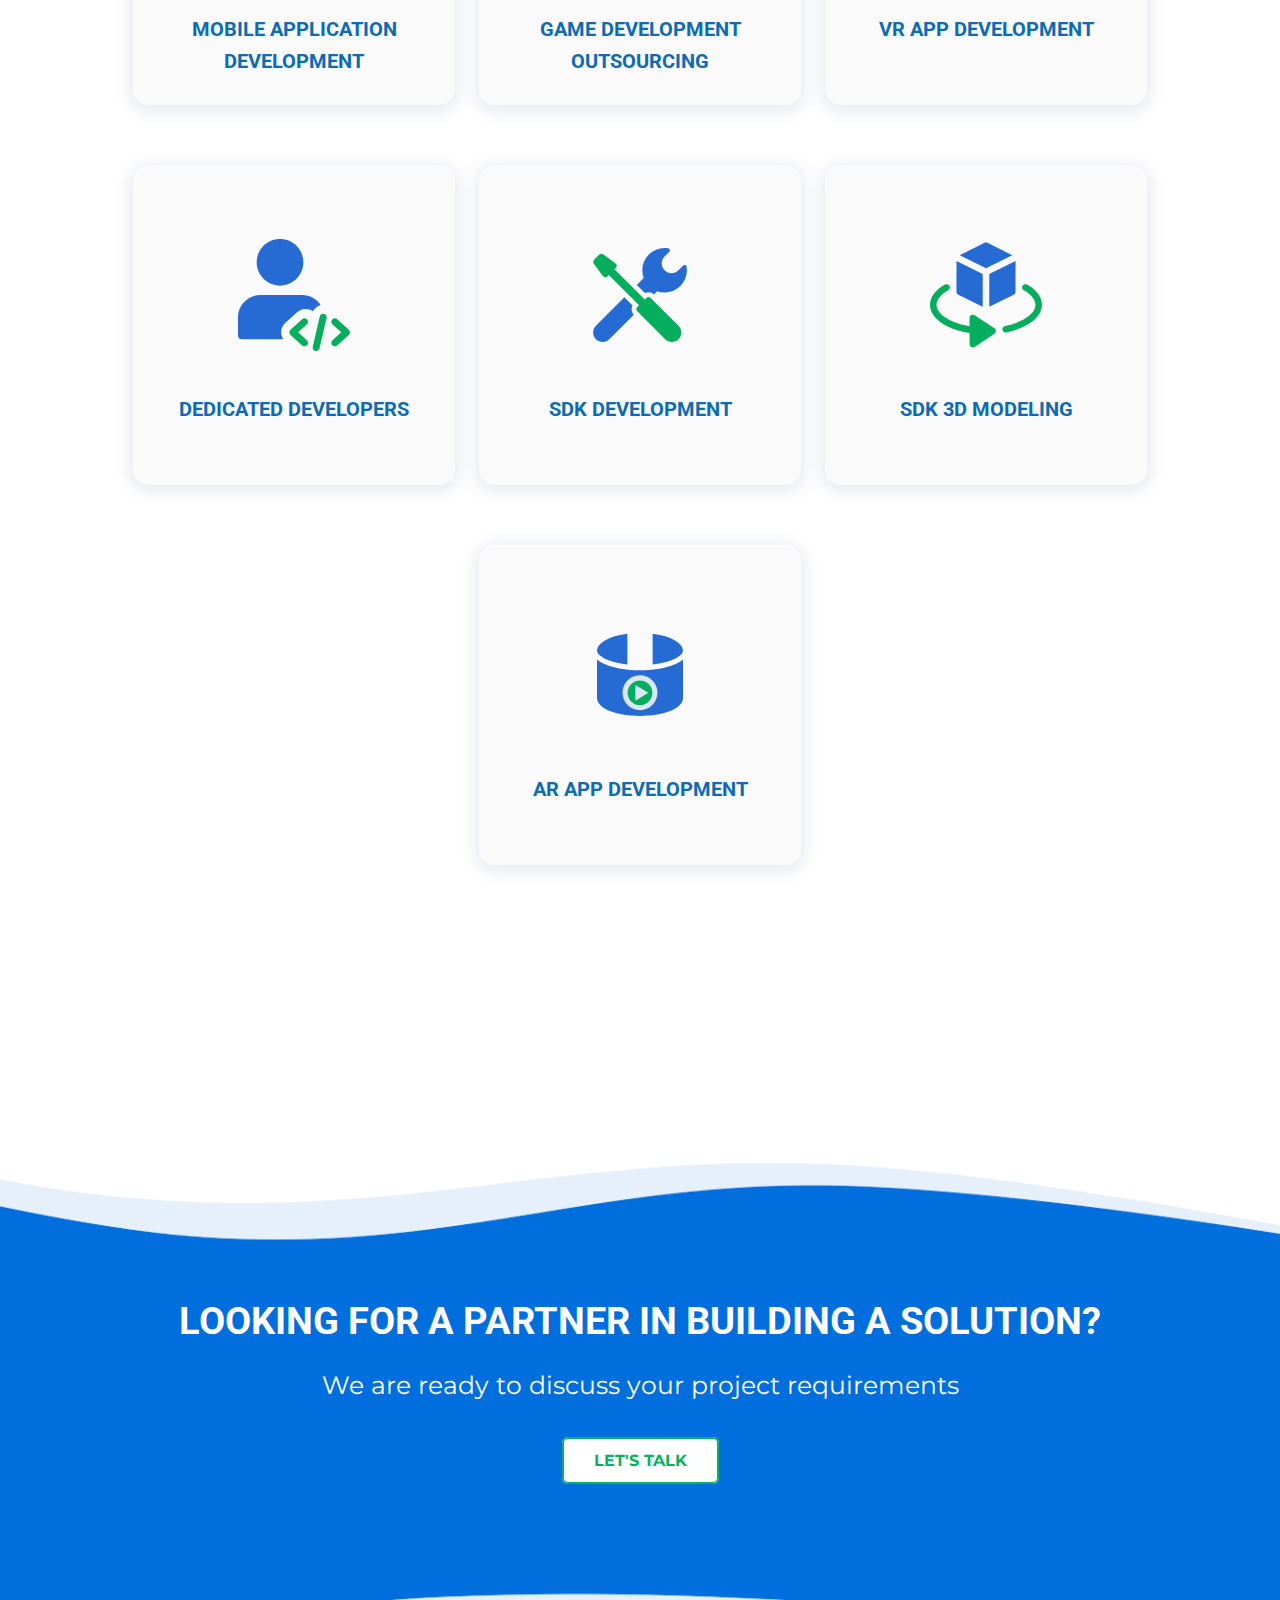
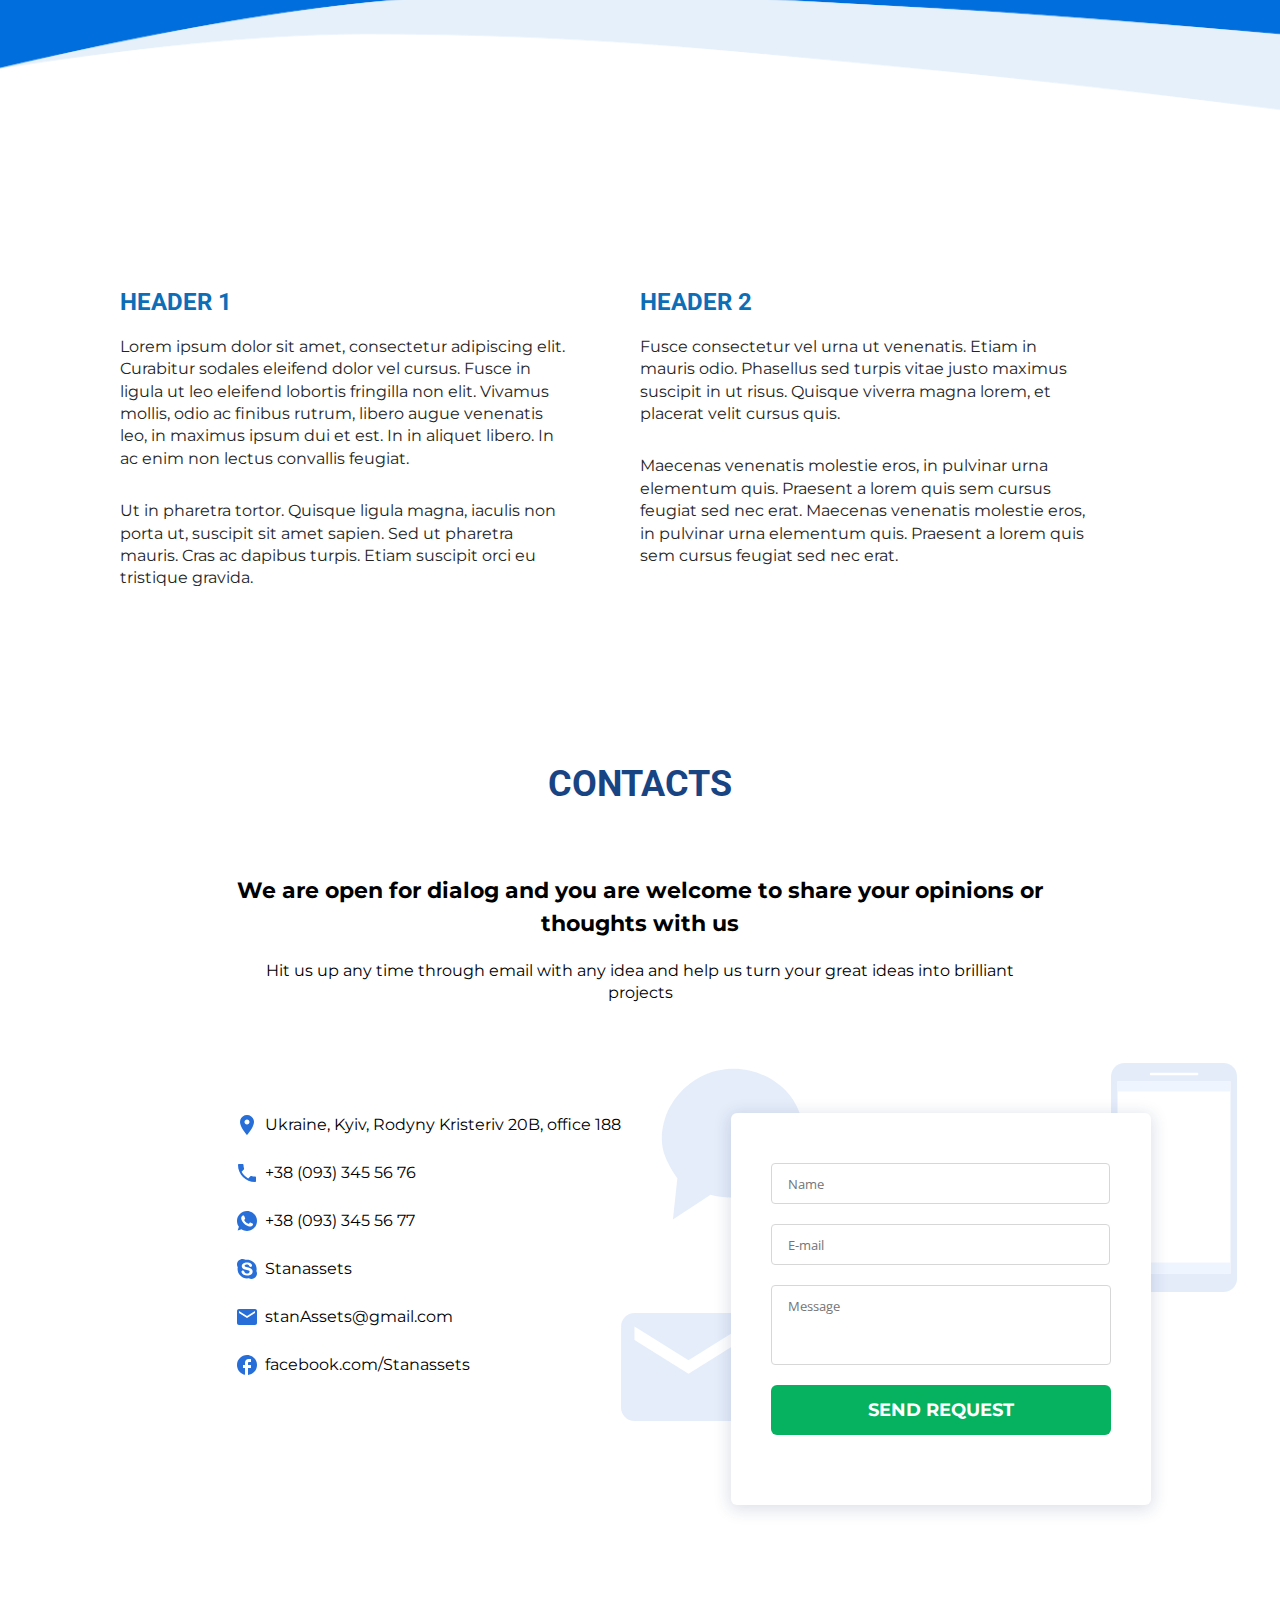
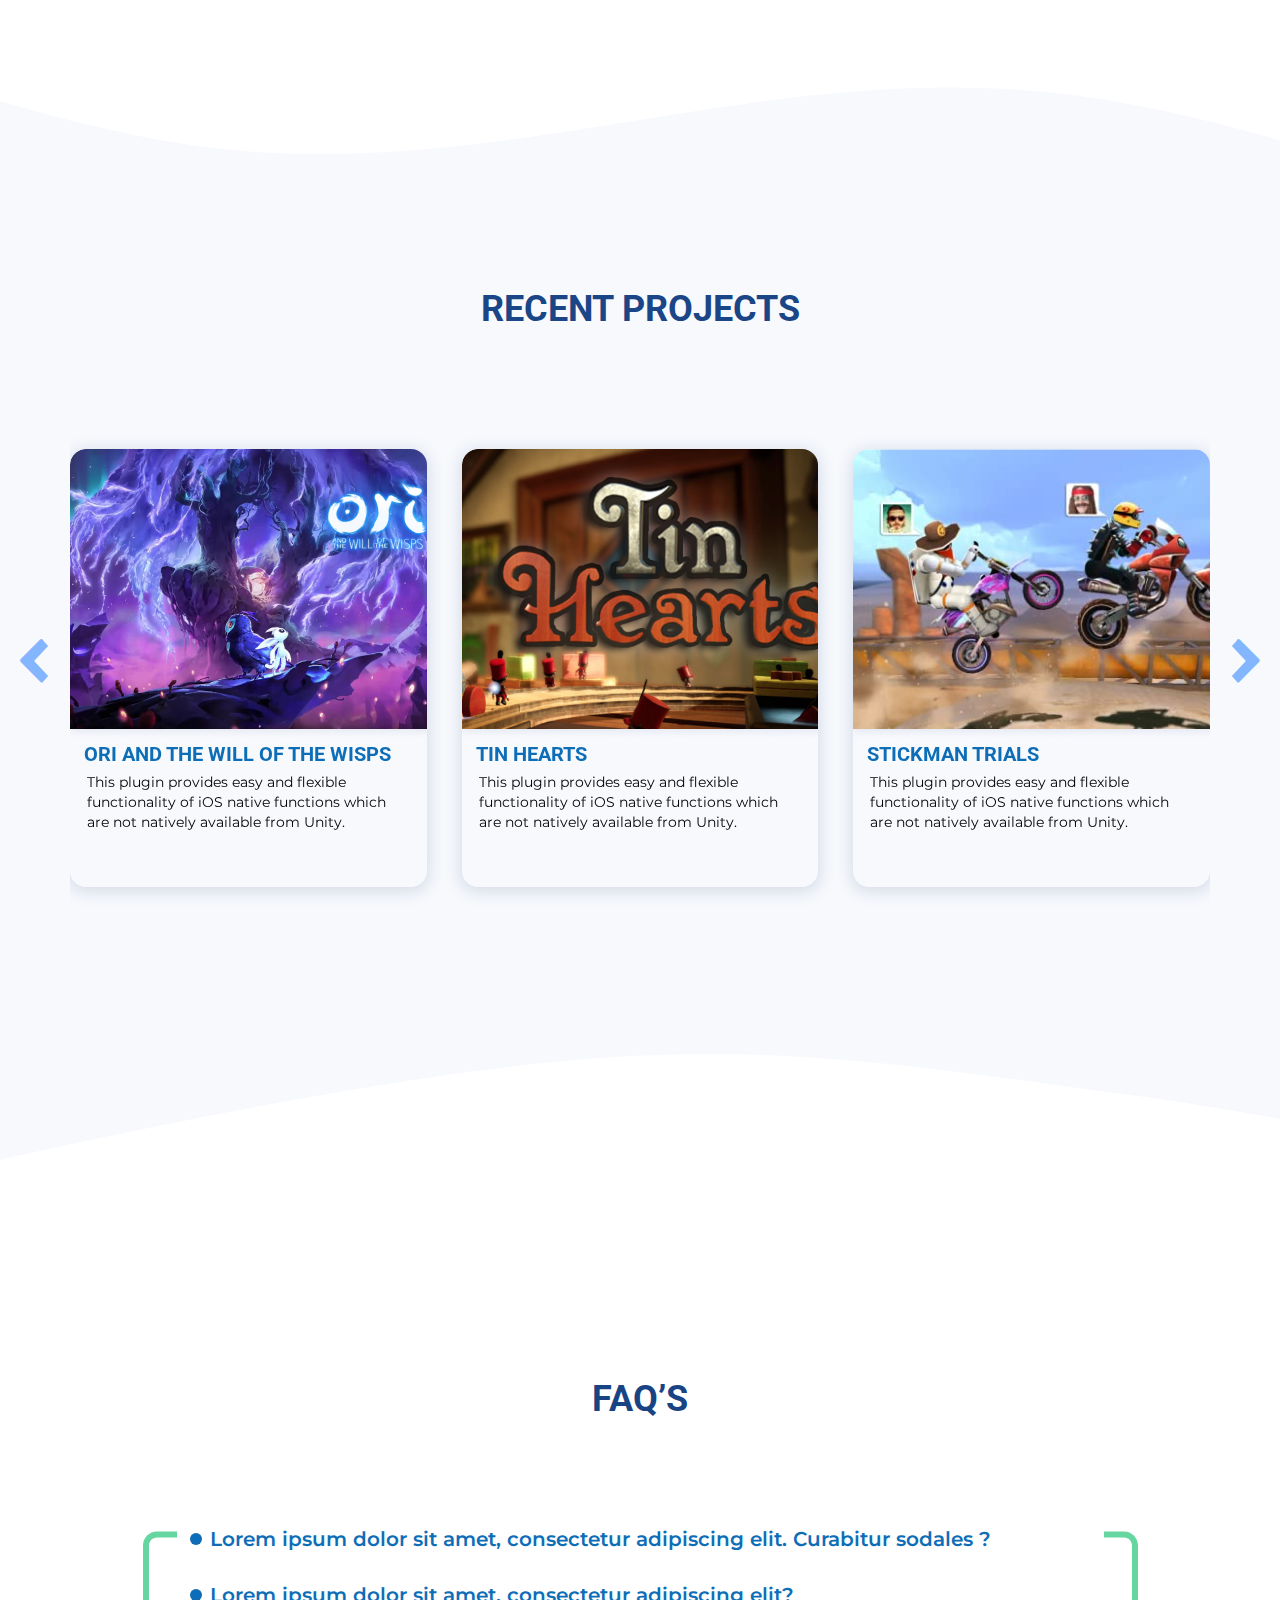
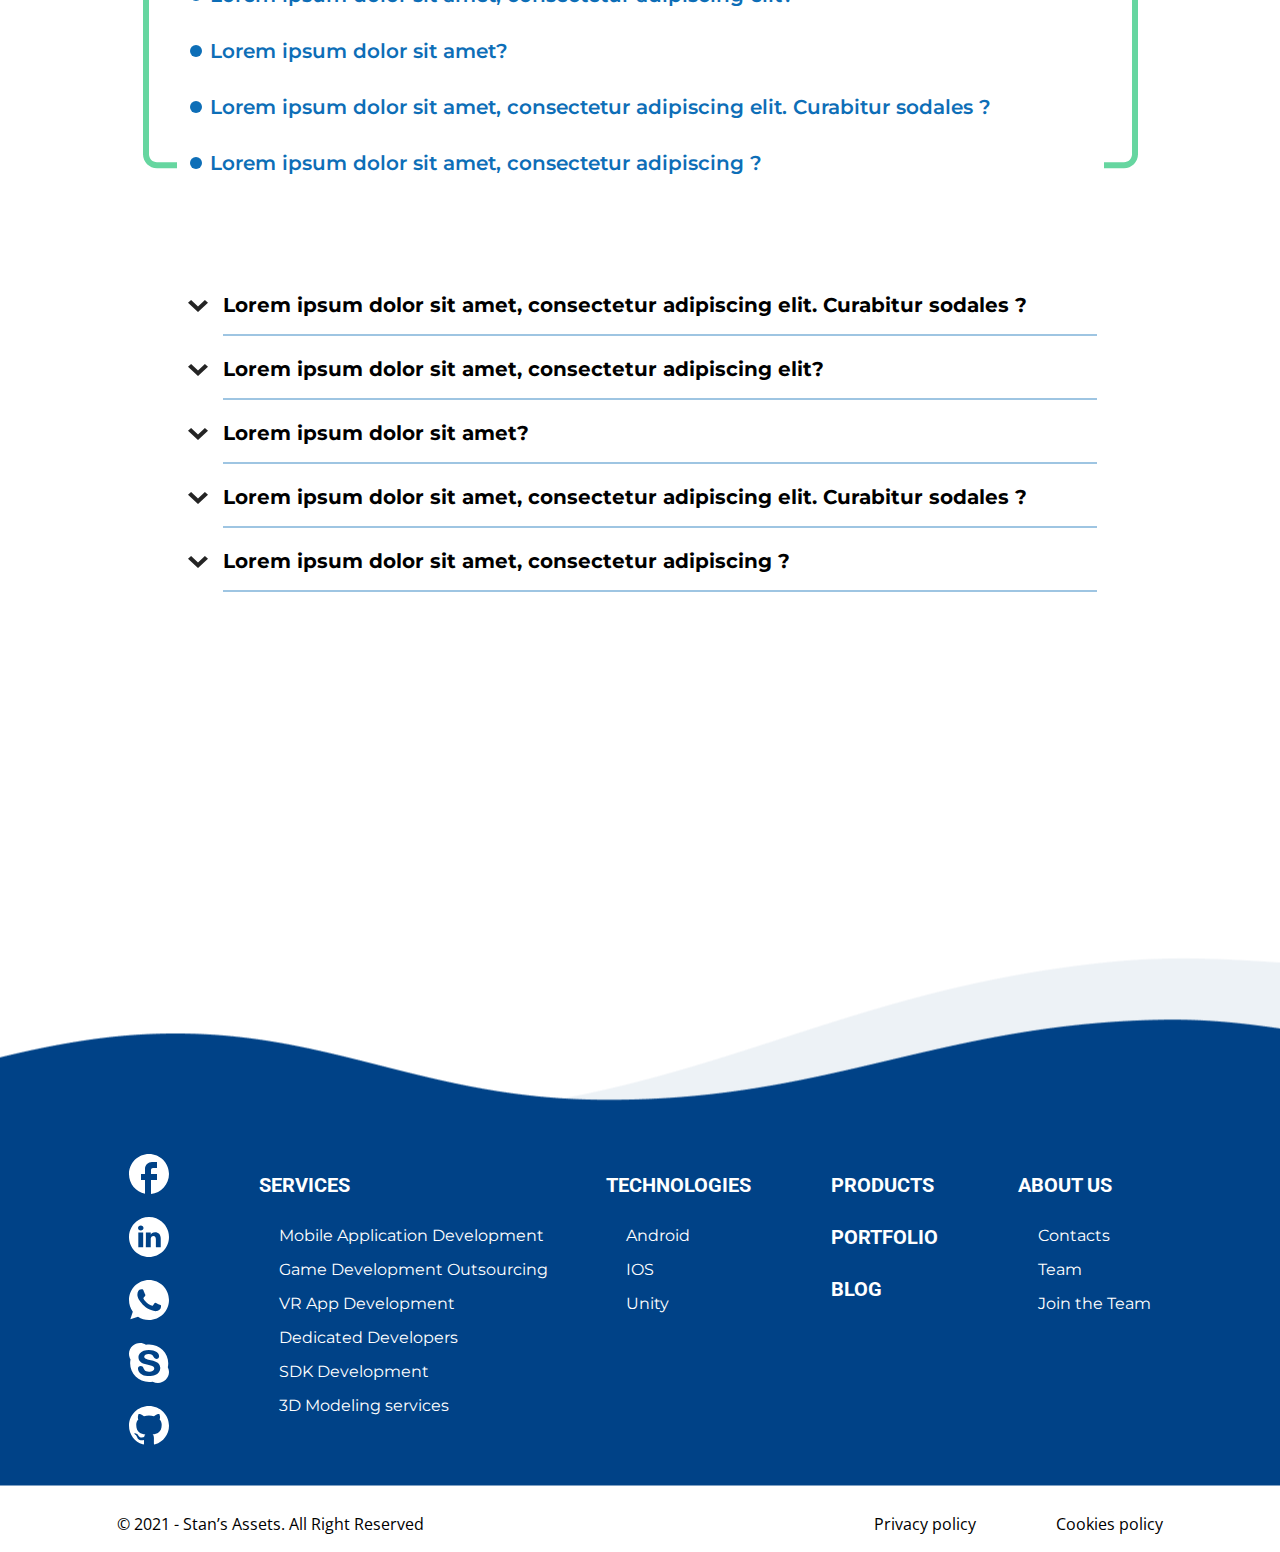
<file: services.html>
<!DOCTYPE html>
<html lang="en">

<head>
    <meta charset="UTF-8">
    <meta name="viewport" content="width=device-width, initial-scale=1.0">
    <meta http-equiv="X-UA-Compatible" content="ie=edge">
    <title>Remote_services</title>
    <link rel="stylesheet" href="css/reset.css">
    <link rel="stylesheet" href="https://cdn.jsdelivr.net/npm/swiper@11/swiper-bundle.min.css" />
    <!-- <link rel="stylesheet" href="css/style.css"> -->
    <link rel="stylesheet" href="css/services.css">
    <link rel="preconnect" href="https://fonts.googleapis.com">
    <link rel="preconnect" href="https://fonts.gstatic.com" crossorigin>
    <link href="https://fonts.googleapis.com/css2?family=Montserrat:wght@100..900&display=swap" rel="stylesheet">
    <link rel="preconnect" href="https://fonts.googleapis.com">
    <link rel="preconnect" href="https://fonts.gstatic.com" crossorigin>
    <link href="https://fonts.googleapis.com/css2?family=Roboto:ital,wght@0,400;0,700;1,400;1,700&display=swap"
        rel="stylesheet">
    <link rel="preconnect" href="https://fonts.googleapis.com">
    <link rel="preconnect" href="https://fonts.gstatic.com" crossorigin>
    <link
        href="https://fonts.googleapis.com/css2?family=Open+Sans&family=Roboto:ital,wght@0,400;0,700;1,400;1,700&display=swap"
        rel="stylesheet">

</head>

<body>
    <header>
        <div class="container bg-color">
            <nav class="header__menu">
                <div class="header__logo">
                    <a href="/Projects/Remote/index.html" class="logo__img">
                        <img src="images/logo_blue.png" alt="logo-remote">
                    </a>
                </div>
                <div class="header__burger">
                    <span></span>
                </div>
                <div class="header__container-items">
                    <div class="menu__close">close</div>
                    <ul class="header__items">
                        <li class="header__items-li"><a href="#" class="header__item item__arrow" id="services">SERVICES
                                <svg class="arrow" width="16" height="16" viewBox="0 0 16 16" fill="none"
                                    xmlns="http://www.w3.org/2000/svg">
                                    <path d="M8 11L3 6.4L4.55556 5L8 8.2L11.4444 5L13 6.4L8 11Z" fill="white" />
                                </svg></a>
                            <ul class="menu__sub-list">
                                <div class="menu__sub-line"></div>
                                <li>
                                    <a href="/Projects/Remote/services.html#mobile-app" id="dynamic-content1"
                                        class="menu__sub-link" data-target="mobile-app">MOBILE APPLICATION
                                        DEVELOPMENT</a>
                                </li>
                                <li>
                                    <a href="/Projects/Remote/services.html#game-dev" id="dynamic-content2"
                                        class="menu__sub-link" data-target="game-dev">GAME DEVELOPMENT OUTSOURCING</a>
                                </li>
                                <li>
                                    <a href="/Projects/Remote/services.html#vr-app" id="dynamic-content3"
                                        class="menu__sub-link" data-target="vr-app">VR APP DEVELOPMENT</a>
                                </li>
                                <li>
                                    <a href="/Projects/Remote/services.html#dedicated-dev" class="menu__sub-link"
                                        data-target="dedicated-dev">DEDICATED DEVELOPERS</a>
                                </li>
                                <li>
                                    <a href="/Projects/Remote/services.html#sdk-dev" class="menu__sub-link"
                                        data-target="sdk-dev">SDK DEVELOPMENT</a>
                                </li>
                                <li>
                                    <a href="/Projects/Remote/services.html#3d-mod" class="menu__sub-link"
                                        data-target="3d-mod">3D MODELING SERVICES</a>
                                </li>
                                <li>
                                    <a href="/Projects/Remote/services.html#ar-app" class="menu__sub-link"
                                        data-target="ar-app">AR APP DEVELOPMENT</a>
                                </li>
                            </ul>
                        </li>
                        <li class="header__items-li"><a href="#" class="header__item" id="technologies">TECHNOLOGIES
                                <svg class="arrow-2" width="16" height="16" viewBox="0 0 16 16" fill="none"
                                    xmlns="http://www.w3.org/2000/svg">
                                    <path d="M8 11L3 6.4L4.55556 5L8 8.2L11.4444 5L13 6.4L8 11Z" fill="white" />
                                </svg>
                            </a>
                            <ul class="menu__sub-list">
                                <div class="menu__sub-line"></div>
                                <li>
                                    <a href="/Projects/Remote/technologies.html#android" class="menu__sub-link"
                                        data-target="android">ANDROID</a>
                                </li>
                                <li>
                                    <a href="/Projects/Remote/technologies.html#ios" class="menu__sub-link"
                                        data-target="ios">IOS</a>
                                </li>
                                <li>
                                    <a href="/Projects/Remote/technologies.html#unity" class="menu__sub-link"
                                        data-target="unity">UNITY</a>
                                </li>
                            </ul>
                        </li>
                        <li class="header__items-li"><a href="#" class="header__item stretch stretch__left">PRODUCTS</a>
                        </li>
                        <li class="header__items-li"><a href="#"
                                class="header__item stretch stretch__left">PORTFOLIO</a></li>
                        <li class="header__items-li"><a href="#" class="header__item stretch stretch__left">BLOG</a>
                        </li>
                        <li class="header__items-li"><a href="#" class="header__item">ABOUT US
                                <svg class="arrow-3" width="16" height="16" viewBox="0 0 16 16" fill="none"
                                    xmlns="http://www.w3.org/2000/svg">
                                    <path d="M8 11L3 6.4L4.55556 5L8 8.2L11.4444 5L13 6.4L8 11Z" fill="white" />
                                </svg>
                            </a>
                            <ul class="menu__sub-list">
                                <div class="menu__sub-line"></div>
                                <li>
                                    <a href="#" class="menu__sub-link">CONTACTS</a>
                                </li>
                                <li>
                                    <a href="#" class="menu__sub-link">TEAM</a>
                                </li>
                                <li>
                                    <a href="#" class="menu__sub-link">JOIN THE TEAM</a>
                                </li>
                            </ul>
                        </li>
                    </ul>
                    <div class="header__btn-container">
                        <button class="header__button">
                            <a href="#" class="contacts">CONTACT US</a>
                        </button>
                    </div>
                </div>
            </nav>
        </div>
    </header>

    <main class="main">
        <div class="container">
            <div class="navigation__line">
                <ul class="nav__line" id="nav-line">
                    <li>
                        <a href="/Projects/Remote/index.html" class="nav__text">Home
                            <svg class="nav__text-arrow" width="16" height="16" viewBox="0 0 16 16" fill="none"
                                xmlns="http://www.w3.org/2000/svg">
                                <path d="M8 11L3 6.4L4.55556 5L8 8.2L11.4444 5L13 6.4L8 11Z" fill="#194484" />
                            </svg>
                        </a>
                    </li>
                    <li>
                        <a href="#" class="nav__text">Services
                            <svg class="nav__text-arrow" width="16" height="16" viewBox="0 0 16 16" fill="none"
                                xmlns="http://www.w3.org/2000/svg">
                                <path d="M8 11L3 6.4L4.55556 5L8 8.2L11.4444 5L13 6.4L8 11Z" fill="#194484" />
                            </svg>
                        </a>
                    </li>
                    <li>
                        <a href="/Projects/Remote/services.html#mobile-app" class="nav__text">Mobile Application
                            Development</a>
                    </li>
                    <li>
                        <a href="/Projects/Remote/services.html#game-dev" class="nav__text">Game Development
                            Outsourcing</a>
                    </li>
                </ul>
            </div>
        </div>
        <section id="mobile-app" class="service__change">
            <div class="container container__service-change">
                <div class="service__change-mobile">
                    <div class="service__part-title">
                        <h1 class="service__title">MOBILE APPLICATION DEVELOPMENT</h1>
                        <img class="change-img" src="images/service__mobile-img.svg" alt="service__mobile-img">
                    </div>
                    <div class="service__parts">
                        <div class="service__part-text">
                            <h3 class="service__subtilte">Header 1</h3>
                            <p class="service__text1">Lorem ipsum dolor sit amet, consectetur adipiscing elit.
                                Curabitur sodales eleifend dolor vel cursus. Fusce in ligula ut leo eleifend lobortis
                                fringilla non elit.
                                Vivamus mollis, odio ac finibus rutrum, libero augue venenatis leo, in maximus ipsum dui
                                et
                                est. In in aliquet libero.
                                In ac enim non lectus convallis feugiat. </p>
                            <p class="service__text2">Ut in pharetra tortor. Quisque ligula magna, iaculis non porta ut,
                                suscipit sit amet sapien.
                                Sed ut pharetra mauris. Cras ac dapibus turpis. Etiam suscipit orci eu tristique
                                gravida.
                            </p>
                        </div>
                        <div class="service__part-text part__text-2">
                            <h3 class="service__subtilte">Header 2</h3>
                            <p class="service__text1">Fusce consectetur vel urna ut venenatis. Etiam in mauris odio.
                                Phasellus sed turpis vitae justo
                                maximus suscipit in ut risus. Quisque viverra magna lorem, et placerat velit cursus
                                quis.
                            </p>
                            <p class="service__text2">Maecenas venenatis molestie eros, in pulvinar urna elementum quis.
                                Praesent a lorem quis sem cursus feugiat sed nec erat.
                                Maecenas venenatis molestie eros, in pulvinar urna elementum quis. Praesent a lorem quis
                                sem
                                cursus feugiat sed nec erat.</p>
                        </div>
                    </div>
                </div>
            </div>
            </div>
        </section>
        <section id="game-dev" class="service__change">
            <div class="container container__service-change">
                <div class="service__change-mobile">
                    <div class="service__part-title">
                        <h1 class="service__title">GAME dEVELOPMENT OUTSOURCING</h1>
                        <img class="change-img" src="images/service__gaming-img.svg" alt="service__gaming-img">
                    </div>
                    <div class="service__parts">
                        <div class="service__part-text">
                            <h3 class="service__subtilte">Header 1</h3>
                            <p class="service__text1">Lorem ipsum dolor sit amet, consectetur adipiscing elit.
                                Curabitur sodales eleifend dolor vel cursus. Fusce in ligula ut leo eleifend lobortis
                                fringilla non elit.
                                Vivamus mollis, odio ac finibus rutrum, libero augue venenatis leo, in maximus ipsum dui
                                et
                                est. In in aliquet libero.
                                In ac enim non lectus convallis feugiat. </p>
                            <p class="service__text2">Ut in pharetra tortor. Quisque ligula magna, iaculis non porta ut,
                                suscipit sit amet sapien.
                                Sed ut pharetra mauris. Cras ac dapibus turpis. Etiam suscipit orci eu tristique
                                gravida.
                            </p>
                        </div>
                        <div class="service__part-text part__text-2">
                            <h3 class="service__subtilte">Header 2</h3>
                            <p class="service__text1">Fusce consectetur vel urna ut venenatis. Etiam in mauris odio.
                                Phasellus sed turpis vitae justo
                                maximus suscipit in ut risus. Quisque viverra magna lorem, et placerat velit cursus
                                quis.
                            </p>
                            <p class="service__text2">Maecenas venenatis molestie eros, in pulvinar urna elementum quis.
                                Praesent a lorem quis sem cursus feugiat sed nec erat.
                                Maecenas venenatis molestie eros, in pulvinar urna elementum quis. Praesent a lorem quis
                                sem
                                cursus feugiat sed nec erat.</p>
                        </div>
                    </div>
                </div>
            </div>
            </div>
        </section>
        <section id="vr-app" class="service__change">
            <div class="container container__service-change">
                <div class="service__change-mobile">
                    <div class="service__part-title">
                        <h1 class="service__title">VR APP DEVELOPMENT</h1>
                        <img class="change-img" src="images/vr_app-img.svg" alt="vr_app-img">
                    </div>
                    <div class="service__parts">
                        <div class="service__part-text">
                            <h3 class="service__subtilte">Header 1</h3>
                            <p class="service__text1">Lorem ipsum dolor sit amet, consectetur adipiscing elit.
                                Curabitur sodales eleifend dolor vel cursus. Fusce in ligula ut leo eleifend lobortis
                                fringilla non elit.
                                Vivamus mollis, odio ac finibus rutrum, libero augue venenatis leo, in maximus ipsum dui
                                et
                                est. In in aliquet libero.
                                In ac enim non lectus convallis feugiat. </p>
                            <p class="service__text2">Ut in pharetra tortor. Quisque ligula magna, iaculis non porta ut,
                                suscipit sit amet sapien.
                                Sed ut pharetra mauris. Cras ac dapibus turpis. Etiam suscipit orci eu tristique
                                gravida.
                            </p>
                        </div>
                        <div class="service__part-text part__text-2">
                            <h3 class="service__subtilte">Header 2</h3>
                            <p class="service__text1">Fusce consectetur vel urna ut venenatis. Etiam in mauris odio.
                                Phasellus sed turpis vitae justo
                                maximus suscipit in ut risus. Quisque viverra magna lorem, et placerat velit cursus
                                quis.
                            </p>
                            <p class="service__text2">Maecenas venenatis molestie eros, in pulvinar urna elementum quis.
                                Praesent a lorem quis sem cursus feugiat sed nec erat.
                                Maecenas venenatis molestie eros, in pulvinar urna elementum quis. Praesent a lorem quis
                                sem
                                cursus feugiat sed nec erat.</p>
                        </div>
                    </div>
                </div>
            </div>
            </div>
        </section>
        <section id="dedicated-dev" class="service__change">
            <div class="container container__service-change">
                <div class="service__change-mobile">
                    <div class="service__part-title">
                        <h1 class="service__title">DEDICATED DEVELOPERS</h1>
                        <img class="change-img" src="images/dedicated__dev-img.svg" alt="dedicated__dev-img">
                    </div>
                    <div class="service__parts">
                        <div class="service__part-text">
                            <h3 class="service__subtilte">Header 1</h3>
                            <p class="service__text1">Lorem ipsum dolor sit amet, consectetur adipiscing elit.
                                Curabitur sodales eleifend dolor vel cursus. Fusce in ligula ut leo eleifend lobortis
                                fringilla non elit.
                                Vivamus mollis, odio ac finibus rutrum, libero augue venenatis leo, in maximus ipsum dui
                                et
                                est. In in aliquet libero.
                                In ac enim non lectus convallis feugiat. </p>
                            <p class="service__text2">Ut in pharetra tortor. Quisque ligula magna, iaculis non porta ut,
                                suscipit sit amet sapien.
                                Sed ut pharetra mauris. Cras ac dapibus turpis. Etiam suscipit orci eu tristique
                                gravida.
                            </p>
                        </div>
                        <div class="service__part-text part__text-2">
                            <h3 class="service__subtilte">Header 2</h3>
                            <p class="service__text1">Fusce consectetur vel urna ut venenatis. Etiam in mauris odio.
                                Phasellus sed turpis vitae justo
                                maximus suscipit in ut risus. Quisque viverra magna lorem, et placerat velit cursus
                                quis.
                            </p>
                            <p class="service__text2">Maecenas venenatis molestie eros, in pulvinar urna elementum quis.
                                Praesent a lorem quis sem cursus feugiat sed nec erat.
                                Maecenas venenatis molestie eros, in pulvinar urna elementum quis. Praesent a lorem quis
                                sem
                                cursus feugiat sed nec erat.</p>
                        </div>
                    </div>
                </div>
            </div>
            </div>
        </section>
        <section id="sdk-dev" class="service__change">
            <div class="container container__service-change">
                <div class="service__change-mobile">
                    <div class="service__part-title">
                        <h1 class="service__title">SDK DEVELOPMENT</h1>
                        <img class="change-img" src="images/sdk__dev-img.svg" alt="sdk__dev-img">
                    </div>
                    <div class="service__parts">
                        <div class="service__part-text">
                            <h3 class="service__subtilte">Header 1</h3>
                            <p class="service__text1">Lorem ipsum dolor sit amet, consectetur adipiscing elit.
                                Curabitur sodales eleifend dolor vel cursus. Fusce in ligula ut leo eleifend lobortis
                                fringilla non elit.
                                Vivamus mollis, odio ac finibus rutrum, libero augue venenatis leo, in maximus ipsum dui
                                et
                                est. In in aliquet libero.
                                In ac enim non lectus convallis feugiat. </p>
                            <p class="service__text2">Ut in pharetra tortor. Quisque ligula magna, iaculis non porta ut,
                                suscipit sit amet sapien.
                                Sed ut pharetra mauris. Cras ac dapibus turpis. Etiam suscipit orci eu tristique
                                gravida.
                            </p>
                        </div>
                        <div class="service__part-text part__text-2">
                            <h3 class="service__subtilte">Header 2</h3>
                            <p class="service__text1">Fusce consectetur vel urna ut venenatis. Etiam in mauris odio.
                                Phasellus sed turpis vitae justo
                                maximus suscipit in ut risus. Quisque viverra magna lorem, et placerat velit cursus
                                quis.
                            </p>
                            <p class="service__text2">Maecenas venenatis molestie eros, in pulvinar urna elementum quis.
                                Praesent a lorem quis sem cursus feugiat sed nec erat.
                                Maecenas venenatis molestie eros, in pulvinar urna elementum quis. Praesent a lorem quis
                                sem
                                cursus feugiat sed nec erat.</p>
                        </div>
                    </div>
                </div>
            </div>
            </div>
        </section>
        <section id="3d-mod" class="service__change">
            <div class="container container__service-change">
                <div class="service__change-mobile">
                    <div class="service__part-title">
                        <h1 class="service__title">SDK 3D MODELING</h1>
                        <img class="change-img" src="images/3d__mod-img.svg" alt="3d__mod-img">
                    </div>
                    <div class="service__parts">
                        <div class="service__part-text">
                            <h3 class="service__subtilte">Header 1</h3>
                            <p class="service__text1">Lorem ipsum dolor sit amet, consectetur adipiscing elit.
                                Curabitur sodales eleifend dolor vel cursus. Fusce in ligula ut leo eleifend lobortis
                                fringilla non elit.
                                Vivamus mollis, odio ac finibus rutrum, libero augue venenatis leo, in maximus ipsum dui
                                et
                                est. In in aliquet libero.
                                In ac enim non lectus convallis feugiat. </p>
                            <p class="service__text2">Ut in pharetra tortor. Quisque ligula magna, iaculis non porta ut,
                                suscipit sit amet sapien.
                                Sed ut pharetra mauris. Cras ac dapibus turpis. Etiam suscipit orci eu tristique
                                gravida.
                            </p>
                        </div>
                        <div class="service__part-text part__text-2">
                            <h3 class="service__subtilte">Header 2</h3>
                            <p class="service__text1">Fusce consectetur vel urna ut venenatis. Etiam in mauris odio.
                                Phasellus sed turpis vitae justo
                                maximus suscipit in ut risus. Quisque viverra magna lorem, et placerat velit cursus
                                quis.
                            </p>
                            <p class="service__text2">Maecenas venenatis molestie eros, in pulvinar urna elementum quis.
                                Praesent a lorem quis sem cursus feugiat sed nec erat.
                                Maecenas venenatis molestie eros, in pulvinar urna elementum quis. Praesent a lorem quis
                                sem
                                cursus feugiat sed nec erat.</p>
                        </div>
                    </div>
                </div>
            </div>
            </div>
        </section>
        <section id="ar-app" class="service__change">
            <div class="container container__service-change">
                <div class="service__change-mobile">
                    <div class="service__part-title">
                        <h1 class="service__title">AR APP DEVELOPMENT</h1>
                        <img class="change-img" src="images/ar__app-img.svg" alt="ar__app-img">
                    </div>
                    <div class="service__parts">
                        <div class="service__part-text">
                            <h3 class="service__subtilte">Header 1</h3>
                            <p class="service__text1">Lorem ipsum dolor sit amet, consectetur adipiscing elit.
                                Curabitur sodales eleifend dolor vel cursus. Fusce in ligula ut leo eleifend lobortis
                                fringilla non elit.
                                Vivamus mollis, odio ac finibus rutrum, libero augue venenatis leo, in maximus ipsum dui
                                et
                                est. In in aliquet libero.
                                In ac enim non lectus convallis feugiat. </p>
                            <p class="service__text2">Ut in pharetra tortor. Quisque ligula magna, iaculis non porta ut,
                                suscipit sit amet sapien.
                                Sed ut pharetra mauris. Cras ac dapibus turpis. Etiam suscipit orci eu tristique
                                gravida.
                            </p>
                        </div>
                        <div class="service__part-text part__text-2">
                            <h3 class="service__subtilte">Header 2</h3>
                            <p class="service__text1">Fusce consectetur vel urna ut venenatis. Etiam in mauris odio.
                                Phasellus sed turpis vitae justo
                                maximus suscipit in ut risus. Quisque viverra magna lorem, et placerat velit cursus
                                quis.
                            </p>
                            <p class="service__text2">Maecenas venenatis molestie eros, in pulvinar urna elementum quis.
                                Praesent a lorem quis sem cursus feugiat sed nec erat.
                                Maecenas venenatis molestie eros, in pulvinar urna elementum quis. Praesent a lorem quis
                                sem
                                cursus feugiat sed nec erat.</p>
                        </div>
                    </div>
                </div>
            </div>
            </div>
        </section>
        <section class="social">
            <div class="container">
                <div class="social__box">
                    <div class="social__box-item">
                        <a href="#" class="social-item">
                            <img src="images/Sicial-icon-f.svg" alt="facebook">
                        </a>
                        <a href="#" class="social-item">
                            <img src="images/Sicial-icon-i.svg" alt="in">
                        </a>
                        <a href="#" class="social-item">
                            <img src="images/Sicial-icon-w.svg" alt="whatsapp">
                        </a>
                        <a href="#" class="social-item-s">
                            <img src="images/Sicial-icon-s.svg" alt="skype">
                        </a>
                    </div>
                </div>
            </div>
        </section>
        <section>
            <div class="techno__form-container">
                <div class="techno__form">
                    <div class="form__name">
                        <img src="images/form-name.svg" alt="form-name">
                    </div>
                    <div class="form__rating rating_set">
                        <div class="rating__value-container">
                            <div class="rating__value" data-value="4.5">4.5</div>
                        </div>
                        <div class="rating__body">
                            <div class="rating__active"></div>
                            <div class="rating__items">
                                <input type="radio" class="rating__item" data-value="1" name="rating">
                                <input type="radio" class="rating__item" data-value="2" name="rating">
                                <input type="radio" class="rating__item" data-value="3" name="rating">
                                <input type="radio" class="rating__item" data-value="4" name="rating">
                                <input type="radio" class="rating__item" data-value="5" name="rating">
                            </div>
                        </div>
                        <!-- <img class="stars" src="images/stars.svg" alt="stars"> -->
                        <p class="reviews">2 reviews</p>
                    </div>
                    <div class="form__button button">CHECK OUT REVIEWS</div>
                </div>
            </div>
        </section>
        <section class="service__cards">
            <link rel="stylesheet" href="css/service_cards.css">
            <div class="container service__cards-container">
                <h1 class="cards__title title">SERVICES</h1>
                <div class="cards__items">
                    <div class="card__item">
                        <img class="serv__cards-img" src="images/service_card1-img.svg" alt="mobile-app">
                        <p class="card__descr">MOBILE APPLICATION DEVELOPMENT</p>
                    </div>
                    <div class="card__item">
                        <img class="serv__cards-img" src="images/service_card2-img.svg" alt="mobile-app">
                        <p class="card__descr">GAME dEVELOPMENT OUTSOURCING</p>
                    </div>
                    <div class="card__item">
                        <img class="serv__cards-img" src="images/service_card3-img.svg" alt="mobile-app">
                        <p class="card__descr">VR APP DEVELOPMENT</p>
                    </div>
                    <div class="card__item">
                        <img class="serv__cards-img" src="images/service_card4-img.svg" alt="mobile-app">
                        <p class="card__descr">DEDICATED DEVELOPERS</p>
                    </div>
                    <div class="card__item">
                        <img class="serv__cards-img" src="images/service_card5-img.svg" alt="mobile-app">
                        <p class="card__descr">SDK DEVELOPMENT</p>
                    </div>
                    <div class="card__item">
                        <img class="serv__cards-img" src="images/service_card6-img.svg" alt="mobile-app">
                        <p class="card__descr">SDK 3D MODELING</p>
                    </div>
                    <div class="card__item">
                        <img class="serv__cards-img" src="images/service_card7-img.svg" alt="mobile-app">
                        <p class="card__descr">AR APP DEVELOPMENT</p>
                    </div>
                </div>
            </div>
        </section>
        <section class="section__partner-solution">
            <link rel="stylesheet" href="css/partner-solution.css">
            <div class="container container__partner-solution">
                <div class="partner__solution-img">
                    <img class="solution-img" src="images/partner-solution.png" alt="partner-solution">
                </div>
                <div class="partner__solution-text">
                    <div class="partner__solution-title">LOOKING FOR A PARTNER IN BUILDING A SOLUTION?</div>
                    <div class="partner__solution-desc">We are ready to discuss your project requirements</div>
                    <dutton class="button__partner">
                        <a href="#" class="button__partner-url">LET'S TALK</a>
                    </dutton>
                </div>
            </div>
        </section>
        <section class="information">
            <div class="container container__info">
                <div class="service__parts">
                    <div class="service__part-text">
                        <h3 class="service__subtilte">Header 1</h3>
                        <p class="service__text1">Lorem ipsum dolor sit amet, consectetur adipiscing elit.
                            Curabitur sodales eleifend dolor vel cursus. Fusce in ligula ut leo eleifend lobortis
                            fringilla non elit.
                            Vivamus mollis, odio ac finibus rutrum, libero augue venenatis leo, in maximus ipsum dui
                            et
                            est. In in aliquet libero.
                            In ac enim non lectus convallis feugiat. </p>
                        <p class="service__text2">Ut in pharetra tortor. Quisque ligula magna, iaculis non porta ut,
                            suscipit sit amet sapien.
                            Sed ut pharetra mauris. Cras ac dapibus turpis. Etiam suscipit orci eu tristique
                            gravida.
                        </p>
                    </div>
                    <div class="service__part-text part__text-2">
                        <h3 class="service__subtilte">Header 2</h3>
                        <p class="service__text1">Fusce consectetur vel urna ut venenatis. Etiam in mauris odio.
                            Phasellus sed turpis vitae justo
                            maximus suscipit in ut risus. Quisque viverra magna lorem, et placerat velit cursus
                            quis.
                        </p>
                        <p class="service__text2">Maecenas venenatis molestie eros, in pulvinar urna elementum quis.
                            Praesent a lorem quis sem cursus feugiat sed nec erat.
                            Maecenas venenatis molestie eros, in pulvinar urna elementum quis. Praesent a lorem quis
                            sem
                            cursus feugiat sed nec erat.</p>
                    </div>
                </div>
            </div>
        </section>
        <section class="section__contacts">
            <link rel="stylesheet" href="css/contacts.css">
            <div class="container container__contacts">
                <h3 class="contacts__title title__inner title">CONTACTS</h3>
                <p class="contact__descr-top">We are open for dialog and you are welcome to share your opinions or
                    thoughts with
                    us</p>
                <p class="contact__descr-bottom">Hit us up any time through email with any idea and help us turn your
                    great
                    ideas into brilliant projects</p>
                <div class="contacts__our-forms">
                    <div class="our-contacts__list">
                        <ul class="contact__list">
                            <li class="contact__list-item">
                                <img class="contact-icon contact-icon-1" src="images/contacts/contact-icon-1.svg"
                                    alt="contact-item-1">
                                <p>Ukraine, Kyiv, Rodyny Kristeriv 20B, office 188</p>
                            </li>
                            <li class="contact__list-item">
                                <img class="contact-icon" src="images/contacts/contact-icon-2.svg" alt="contact-item-2">
                                <p>+38 (093) 345 56 76</p>
                            </li>
                            <li class="contact__list-item">
                                <img class="contact-icon" src="images/contacts/contact-icon-3.svg" alt="contact-item-3">
                                <p>+38 (093) 345 56 77</p>
                            </li>
                            <li class="contact__list-item">
                                <img class="contact-icon" src="images/contacts/contact-icon-4.svg" alt="contact-item-4">
                                <p>Stanassets</p>
                            </li>
                            <li class="contact__list-item">
                                <img class="contact-icon" src="images/contacts/contact-icon-5.svg" alt="contact-item-5">
                                <p>stanAssets@gmail.com</p>
                            </li>
                            <li class="contact__list-item">
                                <img class="contact-icon" src="images/contacts/contact-icon-6.svg" alt="contact-item-6">
                                <p>facebook.com/Stanassets</p>
                            </li>
                        </ul>
                    </div>
                    <div class="contacts__form">
                        <img src="images/contacts/contacts-bg-1.svg" alt="contact-bg-1" class="contacts__bg-1">
                        <img src="images/contacts/contacts-bg-2.svg" alt="contact-bg-2" class="contacts__bg-2">
                        <img src="images/contacts/contacts-bg-3.svg" alt="contact-bg-3" class="contacts__bg-3">
                        <form action="" class="form-contact">
                            <input type="text" class="form__input" placeholder="Name">
                            <input type="text" class="form__input" placeholder="Е-mail">
                            <textarea class="form__input form__input-text" required placeholder="Message"></textarea>
                            <button class="form__btn" type="submit">
                                <a class="form__btn-request" href="#">SEND REQUEST</a></button>
                        </form>
                    </div>
                </div>
            </div>
        </section>
        <section class="section__recent-projects">
            <link rel="stylesheet" href="css/recent-projects.css">
            <div class="container container__recent-projects">
                <picture>
                    <source srcset="images/recent_projects-bg-m-img.svg" media="(max-width: 1200px)">
                    <img class="recent__projects-bg-img" src="images/recent_projects-bg-img.svg"
                        alt="recent-projects-bg">
                </picture>
                <h1 class="recent__projects-title title">RECENT PROJECTS</h1>
                <div class="recent__projects-slider swiper">
                    <div class="swiper-wrapper">
                        <div class="swiper-slide">
                            <a href="#" class="swiper-slide__link">
                                <img class="swiper-img" src="images/recent-projects-swiper-img-1.png"
                                    alt="recent-projects-swiper-img-1">
                                <h3 class="swiper-slide__title">Ori and the will of the wisps</h3>
                                <p class="swiper-slide__descr">This plugin provides easy and flexible functionality of
                                    iOS native functions which are not natively available from Unity.
                                </p>
                            </a>
                        </div>
                        <div class="swiper-slide">
                            <a href="#" class="swiper-slide__link">
                                <img class="swiper-img" src="images/recent-projects-swiper-img-2.png"
                                    alt="recent-projects-swiper-img-2">
                                <h3 class="swiper-slide__title">tin hearts</h3>
                                <p class="swiper-slide__descr">This plugin provides easy and flexible functionality of
                                    iOS native functions which are not natively available from Unity.
                                </p>
                            </a>
                        </div>
                        <div class="swiper-slide">
                            <a href="#" class="swiper-slide__link">
                                <img class="swiper-img" src="images/recent-projects-swiper-img-3.png"
                                    alt="recent-projects-swiper-img-3">
                                <h3 class="swiper-slide__title">stickman trials</h3>
                                <p class="swiper-slide__descr">This plugin provides easy and flexible functionality of
                                    iOS native functions which are not natively available from Unity.
                                </p>
                            </a>
                        </div>
                        <div class="swiper-slide swiper-slide__duplicate">
                            <a href="#" class="swiper-slide__link">
                                <img class="swiper-img" src="images/recent-projects-swiper-img-1.png"
                                    alt="recent-projects-swiper-img-1">
                                <h3 class="swiper-slide__title">Ori and the will of the wisps</h3>
                                <p class="swiper-slide__descr">This plugin provides easy and flexible functionality of
                                    iOS native functions which are not natively available from Unity.
                                </p>
                            </a>
                        </div>
                        <div class="swiper-slide swiper-slide__duplicate">
                            <a href="#" class="swiper-slide__link">
                                <img class="swiper-img" src="images/recent-projects-swiper-img-2.png"
                                    alt="recent-projects-swiper-img-2">
                                <h3 class="swiper-slide__title">tin hearts</h3>
                                <p class="swiper-slide__descr">This plugin provides easy and flexible functionality of
                                    iOS native functions which are not natively available from Unity.
                                </p>
                            </a>
                        </div>
                        <div class="swiper-slide swiper-slide__duplicate">
                            <a href="#" class="swiper-slide__link">
                                <img class="swiper-img" src="images/recent-projects-swiper-img-3.png"
                                    alt="recent-projects-swiper-img-3">
                                <h3 class="swiper-slide__title">stickman trials</h3>
                                <p class="swiper-slide__descr">This plugin provides easy and flexible functionality of
                                    iOS native functions which are not natively available from Unity.
                                </p>
                            </a>
                        </div>
                    </div>
                </div>
                <div class="swiper-button-prev">
                    <img class="swiper-button-prev-img" src="images/swiper-arrow.svg" alt="arrow">
                </div>
                <div class="swiper-button-next">
                    <img class="swiper-button-next-img" src="images/swiper-arrow-next.svg" alt="arrow">
                </div>
            </div>
        </section>
        <section class="section__faqs">
            <link rel="stylesheet" href="css/faq's.css">
            <div class="container container__faqs">
                <h1 class="faqs__title title">FAQ’S</h1>
                <div class="faqs__list">
                    <picture>
                        <source srcset="images/arc-start-m-img.svg" media="(max-width: 1000px)">
                        <img class="arc-start-img" src="images/arc-start-img.svg" alt="arc-start">
                    </picture>
                    <ul class="faqs__list-items">
                        <li class="faqs__list-item">Lorem ipsum dolor sit amet, consectetur adipiscing elit. Curabitur
                            sodales ?</li>
                        <li class="faqs__list-item">Lorem ipsum dolor sit amet, consectetur adipiscing elit?</li>
                        <li class="faqs__list-item">Lorem ipsum dolor sit amet?</li>
                        <li class="faqs__list-item">Lorem ipsum dolor sit amet, consectetur adipiscing elit. Curabitur
                            sodales ?</li>
                        <li class="faqs__list-item">Lorem ipsum dolor sit amet, consectetur adipiscing ?</li>
                    </ul>
                    <picture>
                        <source srcset="images/arc-end-m-img.svg" media="(max-width: 1000px)">
                        <img class="arc-end-img" src="images/arc-end-img.svg" alt="arc-end">
                    </picture>
                </div>
                <div class="faqs__list-descr">
                    <ul class="faqs__items-list-descr">
                        <li class="faqs__item-descr">
                            <h3 class="faqs__descr-title">Lorem ipsum dolor sit amet, consectetur adipiscing elit.
                                Curabitur sodales ?</h3>
                            <p class="faqs__descr">Lorem ipsum dolor sit amet, consectetur adipiscing elit. Curabitur
                                sodales eleifend dolor vel cursus. Fusce in ligula ut leo eleifend lobortis fringilla
                                non elit. Vivamus mollis, odio ac finibus rutrum, libero augue venenatis leo, in maximus
                                ipsum dui et est. In in aliquet libero. In ac enim non lectus convallis feugiat.
                            </p>
                            <span class="descr__bottom-line"></span>
                        </li>
                        <li class="faqs__item-descr">
                            <h3 class="faqs__descr-title">Lorem ipsum dolor sit amet, consectetur adipiscing elit?</h3>
                            <p class="faqs__descr">Lorem ipsum dolor sit amet, consectetur adipiscing elit. Curabitur
                                sodales eleifend dolor vel cursus. Fusce in ligula ut leo eleifend lobortis fringilla
                                non elit. Vivamus mollis, odio ac finibus rutrum, libero augue venenatis leo, in maximus
                                ipsum dui et est.
                            </p>
                            <span class="descr__bottom-line"></span>
                        </li>
                        <li class="faqs__item-descr">
                            <h3 class="faqs__descr-title">Lorem ipsum dolor sit amet?</h3>
                            <p class="faqs__descr">Lorem ipsum dolor sit amet, consectetur adipiscing elit. Curabitur
                                sodales eleifend dolor vel cursus. Fusce in ligula ut leo eleifend lobortis fringilla
                                non elit. Vivamus mollis, odio ac finibus rutrum, libero augue venenatis leo, in maximus
                                ipsum dui et est. In in aliquet libero. In ac enim non lectus convallis feugiat.
                            </p>
                            <span class="descr__bottom-line"></span>
                        </li>
                        <li class="faqs__item-descr">
                            <h3 class="faqs__descr-title">Lorem ipsum dolor sit amet, consectetur adipiscing elit.
                                Curabitur sodales ?</h3>
                            <p class="faqs__descr">Lorem ipsum dolor sit amet, consectetur adipiscing elit. Curabitur
                                sodales eleifend dolor vel cursus. Fusce in ligula ut leo eleifend lobortis fringilla
                                non elit. Vivamus mollis, odio ac finibus rutrum, libero augue venenatis leo, in maximus
                                ipsum dui et est.
                            </p>
                            <span class="descr__bottom-line"></span>
                        </li>
                        <li class="faqs__item-descr">
                            <h3 class="faqs__descr-title">Lorem ipsum dolor sit amet, consectetur adipiscing ?</h3>
                            <p class="faqs__descr">Lorem ipsum dolor sit amet, consectetur adipiscing elit. Curabitur
                                sodales eleifend dolor vel cursus. Fusce in ligula ut leo eleifend lobortis fringilla
                                non elit. Vivamus mollis, odio ac finibus rutrum, libero augue venenatis leo, in maximus
                                ipsum dui et est.
                            </p>
                            <span class="descr__bottom-line"></span>
                        </li>
                    </ul>
                </div>
            </div>
        </section>
        </section>
        <footer class="footer">
            <link rel="stylesheet" href="css/footer.css">
            <div class="container container__footer">
                <picture class="footer__bg-img">
                    <source class="footer__bg-m-img" srcset="images/Footer-bg-m.png" media="(max-width: 768px)">
                    <img src="images/Footer__bg.png" alt="footer-bg">
                </picture>
                <div class="footer__sections">
                    <div class="footer__section-1">
                        <div class="footer-section-social">
                            <a href="#"><img class="footer__logo" src="images/footer-logo.svg" alt="footer-logo"></a>
                            <div class="footer__social-media">
                                <a href="#"><img src="images/social-media/foter-sicial-1.svg" alt="facebook"></a>
                                <a href="#"><img src="images/social-media/foter-sicial-2.svg" alt="in"></a>
                                <a href="#"><img src="images/social-media/foter-sicial-3.svg" alt="whatsapp"></a>
                                <a href="#"><img src="images/social-media/foter-sicial-4.svg" alt="skype"></a>
                                <a href="#"><img src="images/social-media/foter-sicial-5.svg" alt="github"></a>
                            </div>
                        </div>
                        <div class="footer__services">
                            <h3 class="footer__services-title footer-title">SERVICES</h3>
                            <ul class="footer__services-items">
                                <li class="footer__services-item">
                                    <a href="#">Mobile Application Development</a>
                                </li>
                                <li class="footer__services-item">
                                    <a href="#">Game Development Outsourcing</a>
                                </li>
                                <li class="footer__services-item">
                                    <a href="#">VR App Development</a>
                                </li>
                                <li class="footer__services-item">
                                    <a href="#">Dedicated Developers</a>
                                </li>
                                <li class="footer__services-item">
                                    <a href="#">SDK Development</a>
                                </li>
                                <li class="footer__services-item">
                                    <a href="#">3D Modeling services</a>
                                </li>
                            </ul>
                        </div>
                    </div>
                    <div class="footer__section-2">
                        <div class="footer__technologies">
                            <h3 class="footer__technologies-title footer-title">TECHNOLOGIES</h3>
                            <ul class="footer__techonlogies-items">
                                <li class="footer__techonlogies-item">
                                    <a href="#">Android</a>
                                </li>
                                <li class="footer__techonlogies-item">
                                    <a href="#">IOS</a>
                                </li>
                                <li class="footer__techonlogies-item">
                                    <a href="#">Unity</a>
                                </li>
                            </ul>
                        </div>
                        <div class="footer__menu-list">
                            <h3 class="footer__products-title footer-title"><a href="#">PRODUCTS</a></h3>
                            <h3 class="footer__portfolio-title footer-title"><a href="#">PORTFOLIO</a></h3>
                            <h3 class="footer__blog-title footer-title"><a href="#">BLOG</a></h3>
                        </div>
                        <div class="footer__about-us">
                            <h3 class="footer__about-us-title footer-title"><a href="#">ABOUT US</a></h3>
                            <ul class="footer__about-us-items">
                                <li class="footer__about-us-item">
                                    <a href="#">Contacts</a>
                                </li>
                                <li class="footer__about-us-item">
                                    <a href="#">Team</a>
                                </li>
                                <li class="footer__about-us-item">
                                    <a href="#">Join the Team</a>
                                </li>
                            </ul>
                        </div>
                    </div>
                    <div class="footer__section-3">
                        <p class="footer__bottom-item-1">© 2021 - Stan’s Assets. All Right Reserved</p>
                        <p class="footer__bottom-item-2">Privacy policy</p>
                        <p class="footer__bottom-item-3">Cookies policy</p>
                        <div class="footer__line"></div>
                    </div>
                </div>
            </div>
            </div>
        </footer>

    </main>
    <script src="js/burger.js"></script>
    <script src="js/rating.js"></script>
    <script src="js/change-service.js"></script>
    <script src="js/bottom_slider.js"></script>
    <script src="js/faqs.js"></script>
    <script src="https://cdn.jsdelivr.net/npm/swiper@11/swiper-bundle.min.js"></script>
</body>

</html>
</file>
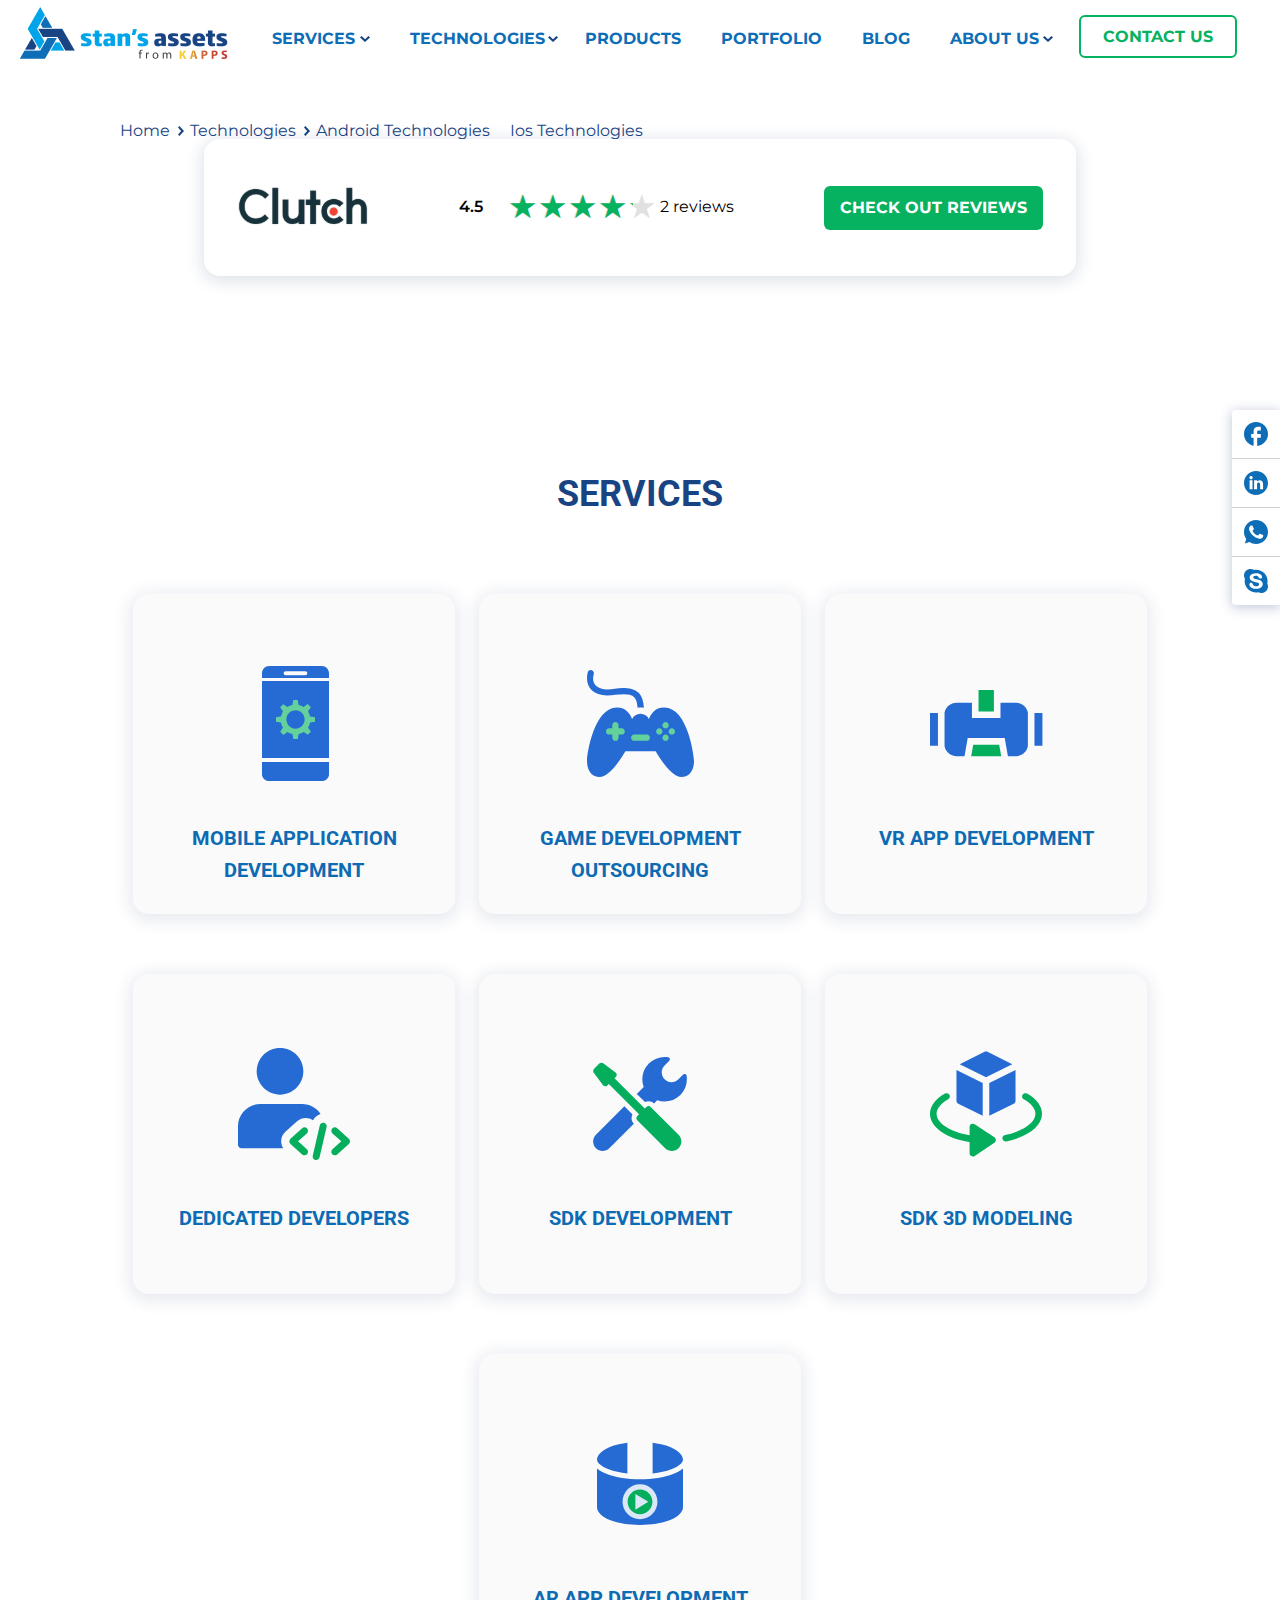
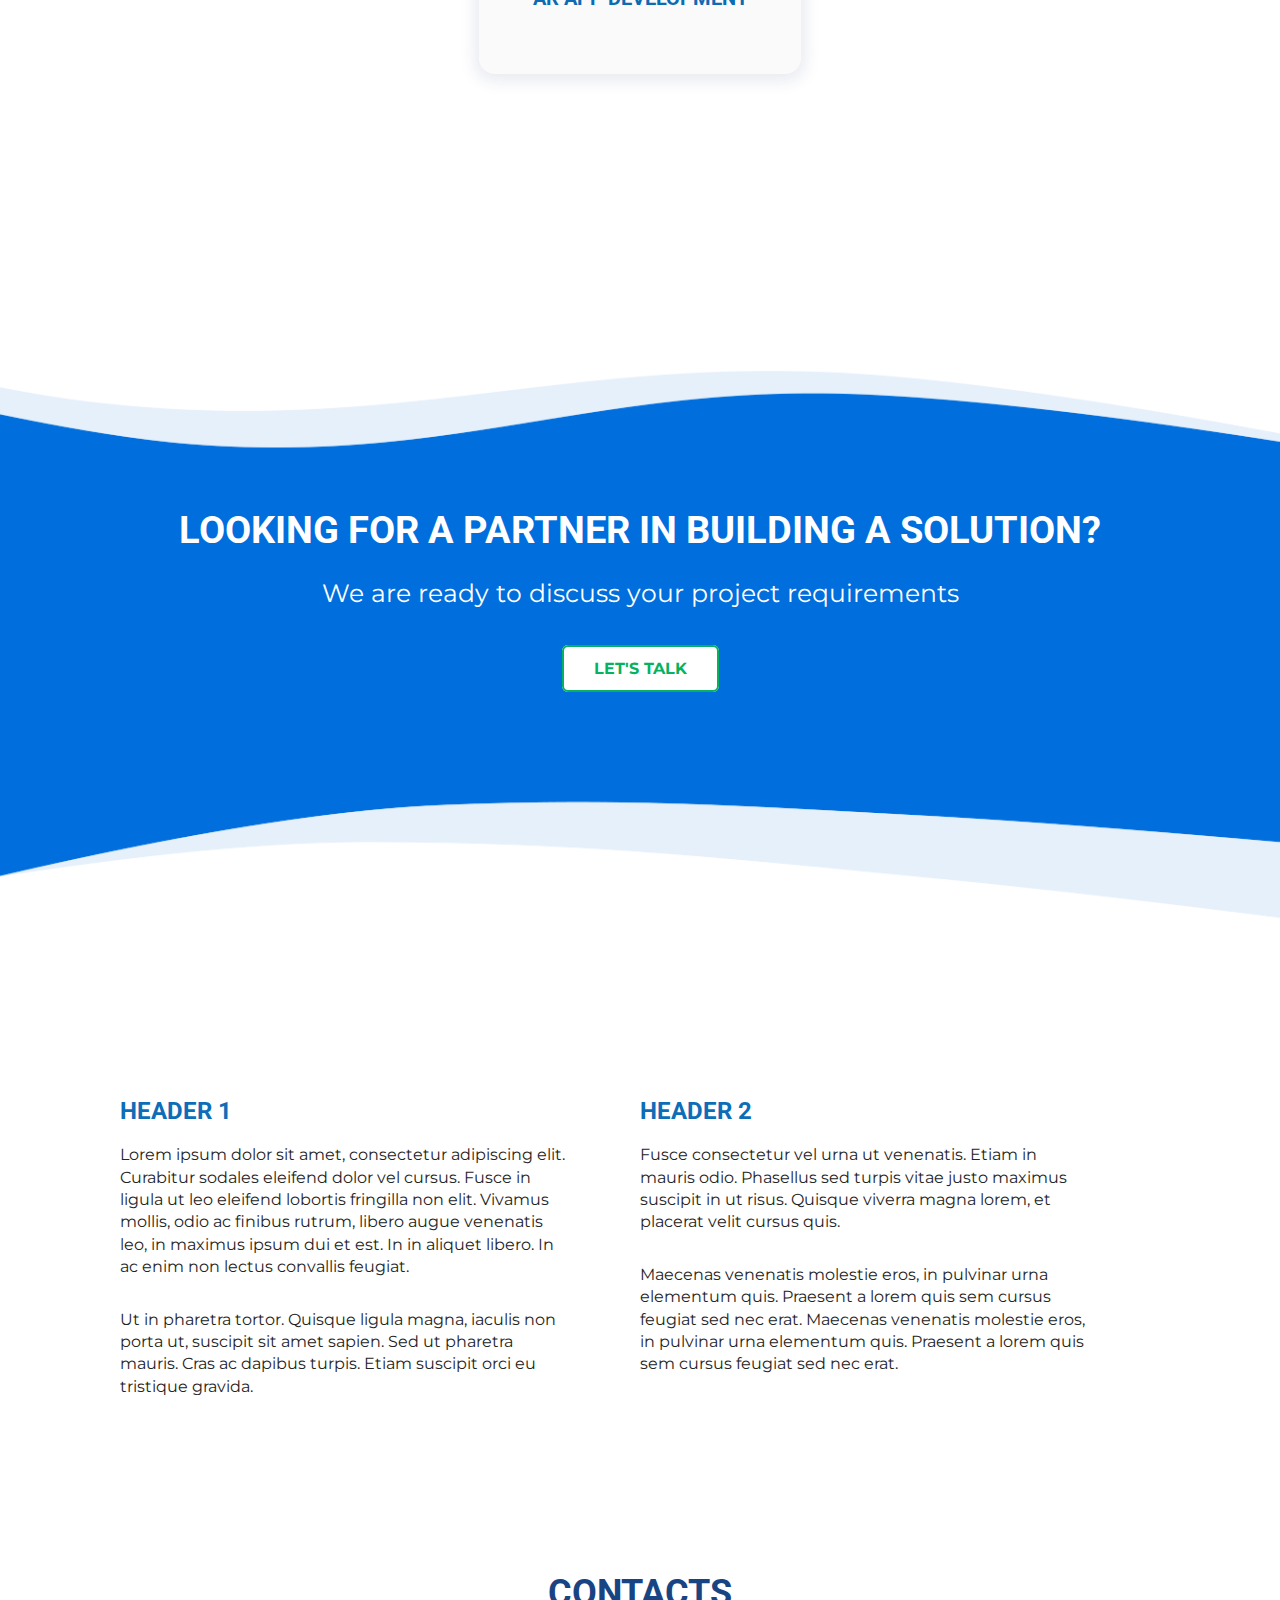
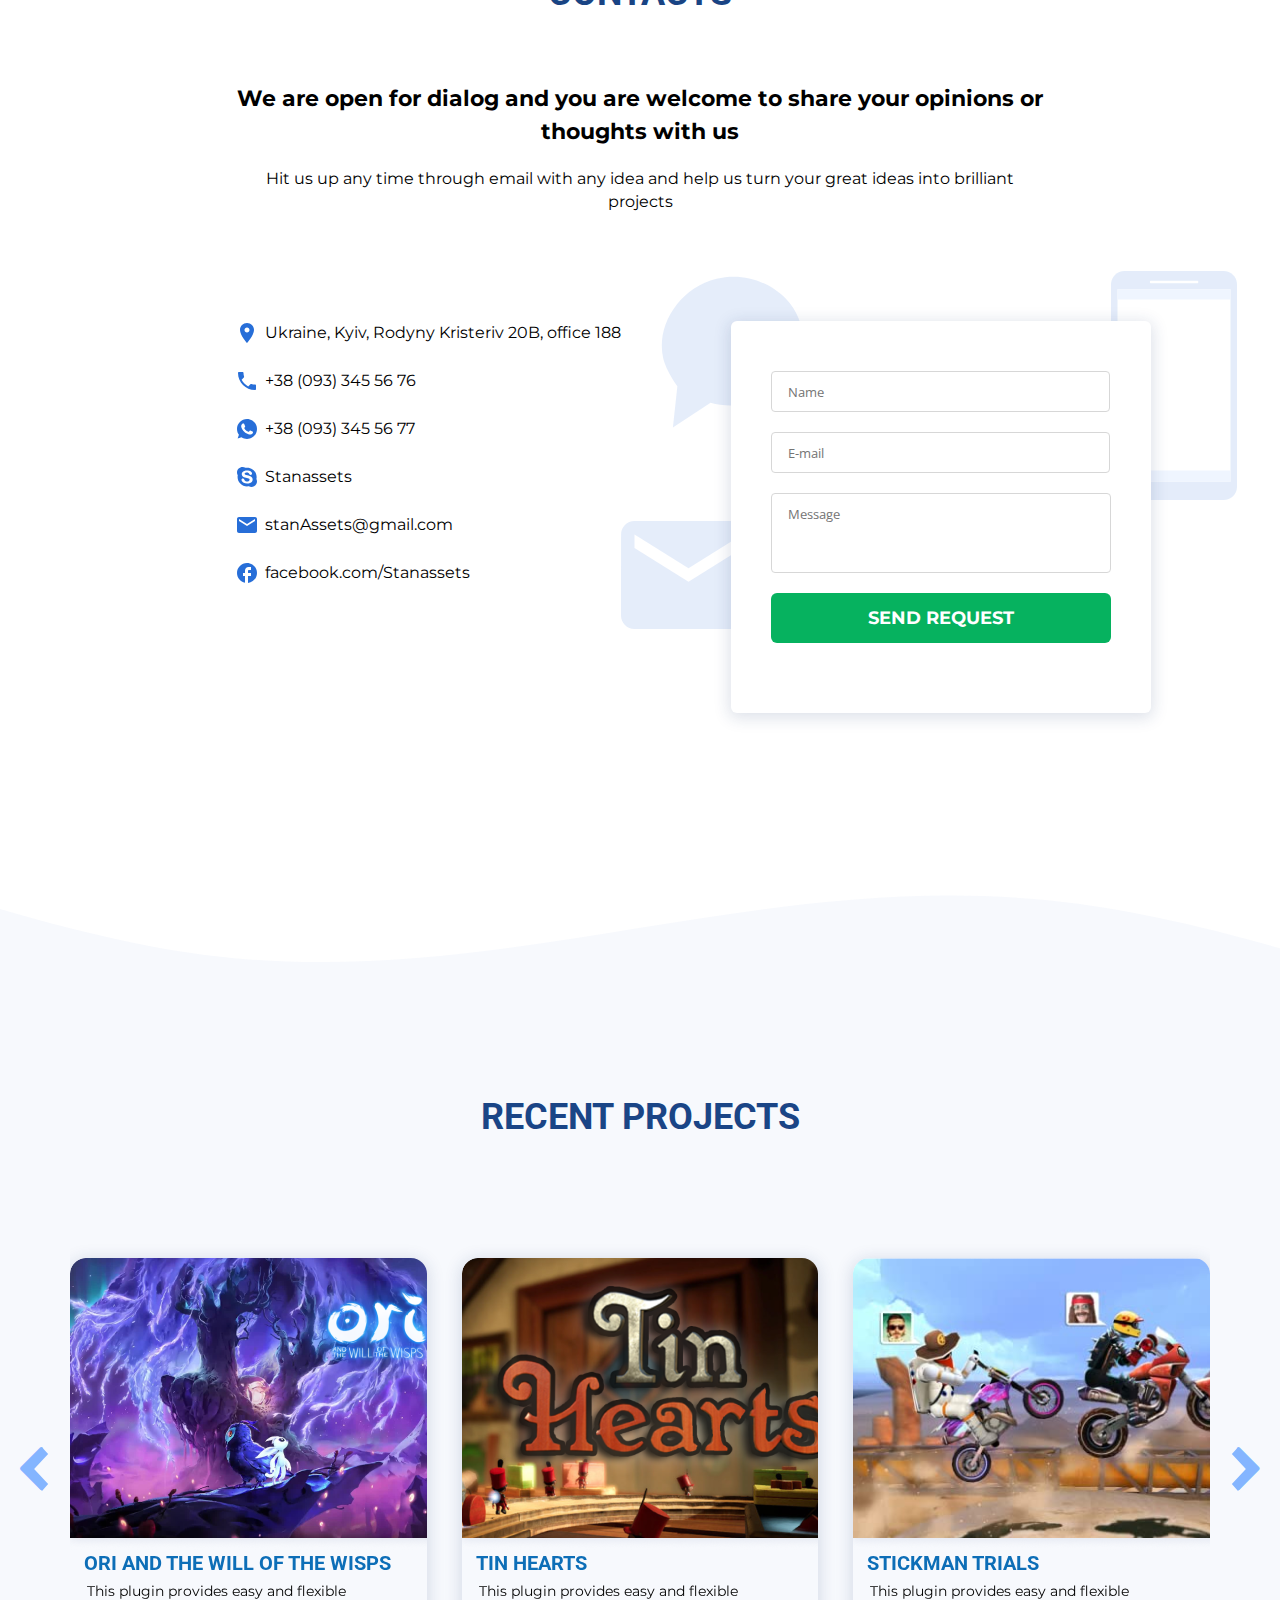
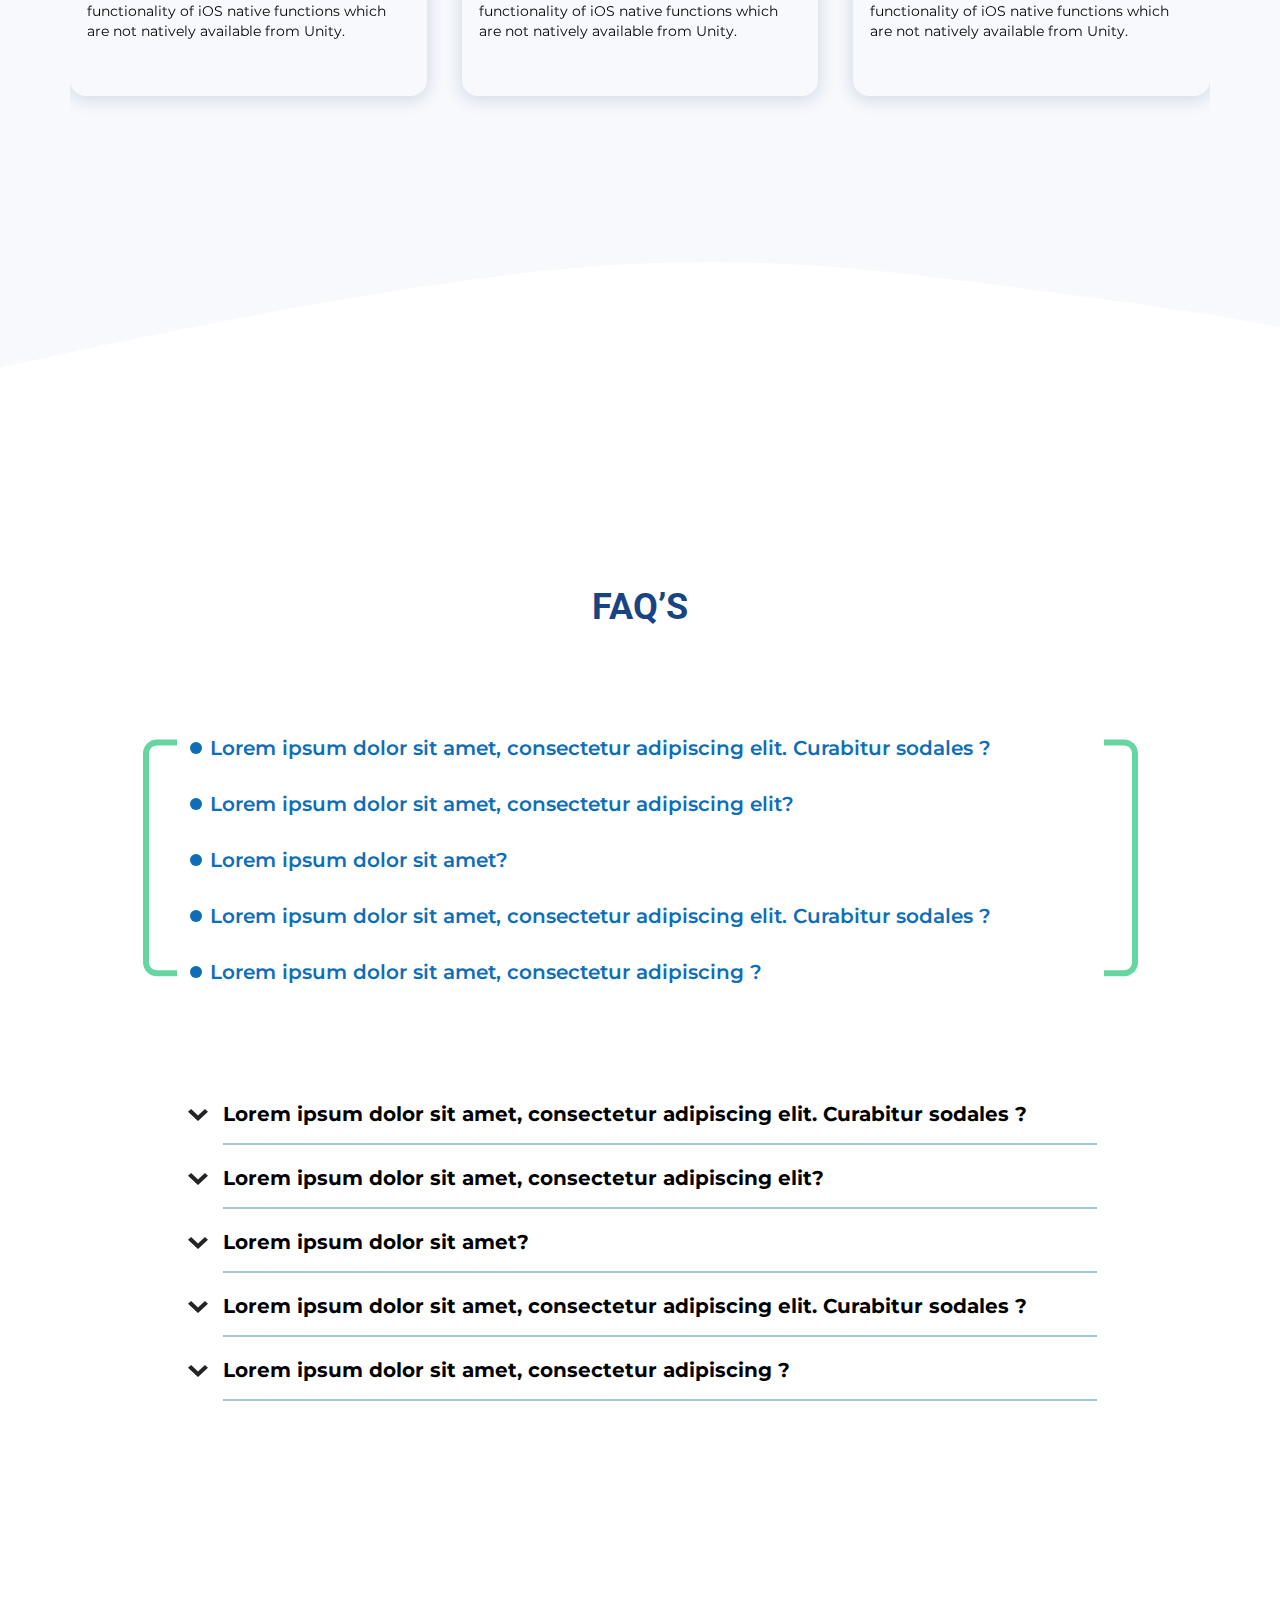
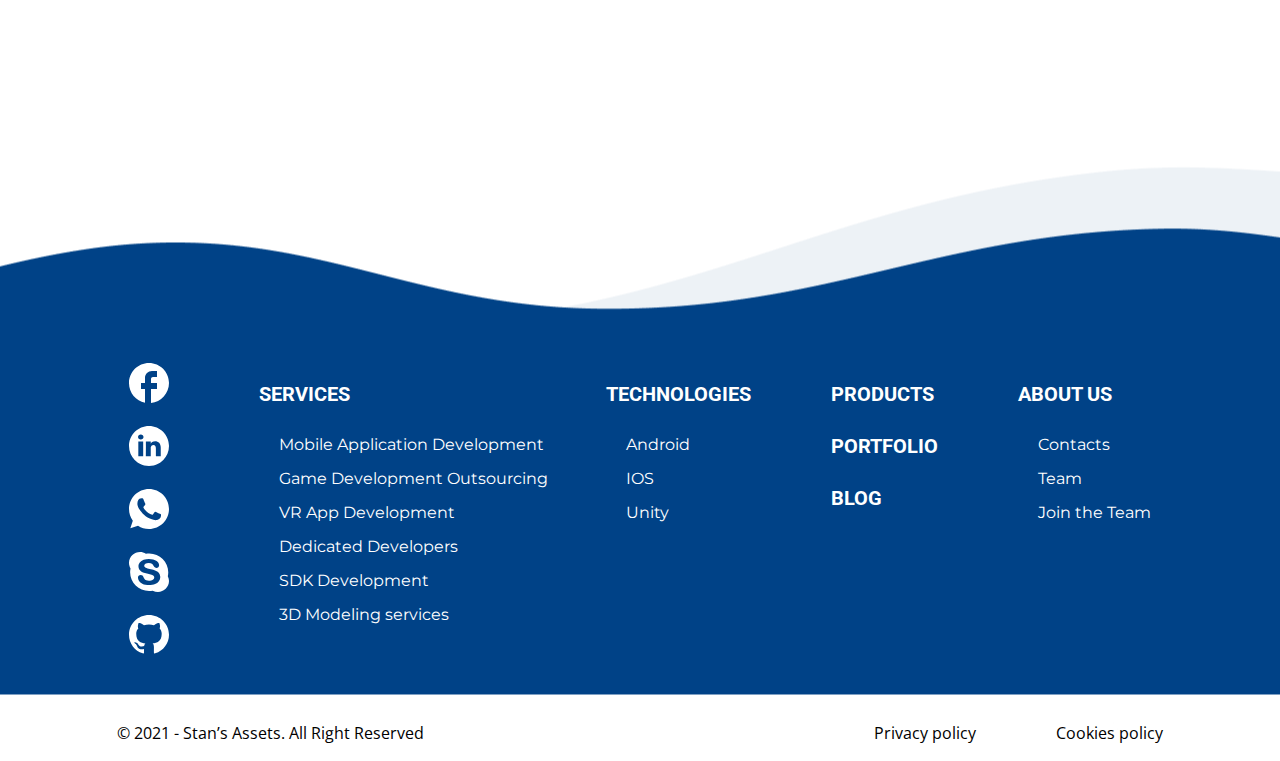
<file: technologies.html>
<!DOCTYPE html>
<html lang="en">

<head>
    <meta charset="UTF-8">
    <meta name="viewport" content="width=device-width, initial-scale=1.0">
    <meta http-equiv="X-UA-Compatible" content="ie=edge">
    <title>Remote_services</title>
    <link rel="stylesheet" href="css/reset.css">
    <link rel="stylesheet" href="https://cdn.jsdelivr.net/npm/swiper@11/swiper-bundle.min.css" />
    <!-- <link rel="stylesheet" href="css/style.css"> -->
    <link rel="stylesheet" href="css/technologies.css">
    <link rel="preconnect" href="https://fonts.googleapis.com">
    <link rel="preconnect" href="https://fonts.gstatic.com" crossorigin>
    <link href="https://fonts.googleapis.com/css2?family=Montserrat:wght@100..900&display=swap" rel="stylesheet">
    <link rel="preconnect" href="https://fonts.googleapis.com">
    <link rel="preconnect" href="https://fonts.gstatic.com" crossorigin>
    <link href="https://fonts.googleapis.com/css2?family=Roboto:ital,wght@0,400;0,700;1,400;1,700&display=swap"
        rel="stylesheet">
    <link rel="preconnect" href="https://fonts.googleapis.com">
    <link rel="preconnect" href="https://fonts.gstatic.com" crossorigin>
    <link
        href="https://fonts.googleapis.com/css2?family=Open+Sans&family=Roboto:ital,wght@0,400;0,700;1,400;1,700&display=swap"
        rel="stylesheet">

</head>

<body>
    <header>
        <div class="container bg-color">
            <nav class="header__menu">
                <div class="header__logo">
                    <a href="/Projects/Remote/index.html" class="logo__img">
                        <img src="images/logo_blue.png" alt="logo-remote">
                    </a>
                </div>
                <div class="header__burger">
                    <span></span>
                </div>
                <div class="header__container-items">
                    <div class="menu__close">close</div>
                    <ul class="header__items">
                        <li class="header__items-li"><a href="#" class="header__item item__arrow" id="services">SERVICES
                                <svg class="arrow" width="16" height="16" viewBox="0 0 16 16" fill="none"
                                    xmlns="http://www.w3.org/2000/svg">
                                    <path d="M8 11L3 6.4L4.55556 5L8 8.2L11.4444 5L13 6.4L8 11Z" fill="white" />
                                </svg></a>
                            <ul class="menu__sub-list">
                                <div class="menu__sub-line"></div>
                                <li>
                                    <a href="/Projects/Remote/services.html#mobile-app" id="dynamic-content1"
                                        class="menu__sub-link" data-target="mobile-app">MOBILE APPLICATION
                                        DEVELOPMENT</a>
                                </li>
                                <li>
                                    <a href="/Projects/Remote/services.html#game-dev" id="dynamic-content2"
                                        class="menu__sub-link" data-target="game-dev">GAME DEVELOPMENT OUTSOURCING</a>
                                </li>
                                <li>
                                    <a href="/Projects/Remote/services.html#vr-app" id="dynamic-content3"
                                        class="menu__sub-link" data-target="vr-app">VR APP DEVELOPMENT</a>
                                </li>
                                <li>
                                    <a href="/Projects/Remote/services.html#dedicated-dev" class="menu__sub-link"
                                        data-target="dedicated-dev">DEDICATED DEVELOPERS</a>
                                </li>
                                <li>
                                    <a href="/Projects/Remote/services.html#sdk-dev" class="menu__sub-link"
                                        data-target="sdk-dev">SDK DEVELOPMENT</a>
                                </li>
                                <li>
                                    <a href="/Projects/Remote/services.html#3d-mod" class="menu__sub-link"
                                        data-target="3d-mod">3D MODELING SERVICES</a>
                                </li>
                                <li>
                                    <a href="/Projects/Remote/services.html#ar-app" class="menu__sub-link"
                                        data-target="ar-app">AR APP DEVELOPMENT</a>
                                </li>
                            </ul>
                        </li>
                        <li class="header__items-li"><a href="/Projects/Remote/technologies.html#android"
                                class="header__item" id="technologies">TECHNOLOGIES
                                <svg class="arrow-2" width="16" height="16" viewBox="0 0 16 16" fill="none"
                                    xmlns="http://www.w3.org/2000/svg">
                                    <path d="M8 11L3 6.4L4.55556 5L8 8.2L11.4444 5L13 6.4L8 11Z" fill="white" />
                                </svg>
                            </a>
                            <ul class="menu__sub-list">
                                <div class="menu__sub-line"></div>
                                <li>
                                    <a href="/Projects/Remote/technologies.html#android" id="dynamic-content4"
                                        class="menu__sub-link" data-target="android">ANDROID</a>
                                </li>
                                <li>
                                    <a href="/Projects/Remote/technologies.html#ios" id="dynamic-content5"
                                        class="menu__sub-link" data-target="ios">IOS</a>
                                </li>
                                <li>
                                    <a href="/Projects/Remote/technologies.html#unity" id="dynamic-content6"
                                        class="menu__sub-link" data-target="unity">UNITY</a>
                                </li>
                            </ul>
                        </li>
                        <li class="header__items-li"><a href="#" class="header__item stretch stretch__left">PRODUCTS</a>
                        </li>
                        <li class="header__items-li"><a href="#"
                                class="header__item stretch stretch__left">PORTFOLIO</a></li>
                        <li class="header__items-li"><a href="#" class="header__item stretch stretch__left">BLOG</a>
                        </li>
                        <li class="header__items-li"><a href="#" class="header__item">ABOUT US
                                <svg class="arrow-3" width="16" height="16" viewBox="0 0 16 16" fill="none"
                                    xmlns="http://www.w3.org/2000/svg">
                                    <path d="M8 11L3 6.4L4.55556 5L8 8.2L11.4444 5L13 6.4L8 11Z" fill="white" />
                                </svg>
                            </a>
                            <ul class="menu__sub-list">
                                <div class="menu__sub-line"></div>
                                <li>
                                    <a href="#" class="menu__sub-link">CONTACTS</a>
                                </li>
                                <li>
                                    <a href="#" class="menu__sub-link">TEAM</a>
                                </li>
                                <li>
                                    <a href="#" class="menu__sub-link">JOIN THE TEAM</a>
                                </li>
                            </ul>
                        </li>
                    </ul>
                    <div class="header__btn-container">
                        <button class="header__button">
                            <a href="#" class="contacts">CONTACT US</a>
                        </button>
                    </div>
                </div>
            </nav>
        </div>
    </header>

    <main class="main">
        <div class="container">
            <div class="navigation__line">
                <ul class="nav__line" id="nav-line">
                    <li>
                        <a href="/Projects/Remote/index.html" class="nav__text">Home
                            <svg class="nav__text-arrow" width="16" height="16" viewBox="0 0 16 16" fill="none"
                                xmlns="http://www.w3.org/2000/svg">
                                <path d="M8 11L3 6.4L4.55556 5L8 8.2L11.4444 5L13 6.4L8 11Z" fill="#194484" />
                            </svg>
                        </a>
                    </li>
                    <li>
                        <a href="/Projects/Remote/technologies.html#android" class="nav__text">Technologies
                            <svg class="nav__text-arrow" width="16" height="16" viewBox="0 0 16 16" fill="none"
                                xmlns="http://www.w3.org/2000/svg">
                                <path d="M8 11L3 6.4L4.55556 5L8 8.2L11.4444 5L13 6.4L8 11Z" fill="#194484" />
                            </svg>
                        </a>
                    </li>
                    <li>
                        <a href="/Projects/Remote/technologies.html#android" class="nav__text">Android Technologies</a>
                    </li>
                    <li>
                        <a href="/Projects/Remote/technologies.html#ios" class="nav__text">Ios Technologies</a>
                    </li>
                </ul>
            </div>
        </div>
        <section id="android" class="service__change">
            <div class="container container__service-change">
                <div class="service__change-mobile">
                    <div class="service__part-title">
                        <h1 class="service__title">ANDROID TECHNOLOGIES</h1>
                        <img class="change-img" src="images/android-technologies-img.svg"
                            alt="android__technologies-img">
                        <div class="service__parts">
                            <div class="service__part-text">
                                <h3 class="service__subtilte">Header 1</h3>
                                <p class="service__text1">Lorem ipsum dolor sit amet, consectetur adipiscing elit.
                                    Curabitur sodales eleifend dolor vel cursus. Fusce in ligula ut leo eleifend
                                    lobortis
                                    fringilla non elit.
                                    Vivamus mollis, odio ac finibus rutrum, libero augue venenatis leo, in maximus ipsum
                                    dui
                                    et
                                    est. In in aliquet libero.
                                    In ac enim non lectus convallis feugiat. </p>
                                <p class="service__text2">Ut in pharetra tortor. Quisque ligula magna, iaculis non porta
                                    ut,
                                    suscipit sit amet sapien.
                                    Sed ut pharetra mauris. Cras ac dapibus turpis. Etiam suscipit orci eu tristique
                                    gravida.
                                </p>
                            </div>
                            <div class="service__part-text part__text-2">
                                <h3 class="service__subtilte">Header 2</h3>
                                <p class="service__text1">Fusce consectetur vel urna ut venenatis. Etiam in mauris odio.
                                    Phasellus sed turpis vitae justo
                                    maximus suscipit in ut risus. Quisque viverra magna lorem, et placerat velit cursus
                                    quis.
                                </p>
                                <p class="service__text2">Maecenas venenatis molestie eros, in pulvinar urna elementum
                                    quis.
                                    Praesent a lorem quis sem cursus feugiat sed nec erat.
                                    Maecenas venenatis molestie eros, in pulvinar urna elementum quis. Praesent a lorem
                                    quis
                                    sem
                                    cursus feugiat sed nec erat.</p>
                            </div>
                        </div>
                    </div>
                </div>
            </div>
        </section>
        <section id="ios" class="service__change">
            <div class="container container__service-change">
                <div class="service__change-mobile">
                    <div class="service__part-title">
                        <h1 class="service__title">IOS TECHNOLOGIES</h1>
                        <img class="change-img" src="images/ios-technologies-img.svg" alt="ios__technologies-img">
                    </div>
                    <div class="service__parts">
                        <div class="service__part-text">
                            <h3 class="service__subtilte">Header 1</h3>
                            <p class="service__text1">Lorem ipsum dolor sit amet, consectetur adipiscing elit.
                                Curabitur sodales eleifend dolor vel cursus. Fusce in ligula ut leo eleifend lobortis
                                fringilla non elit.
                                Vivamus mollis, odio ac finibus rutrum, libero augue venenatis leo, in maximus ipsum dui
                                et
                                est. In in aliquet libero.
                                In ac enim non lectus convallis feugiat. </p>
                            <p class="service__text2">Ut in pharetra tortor. Quisque ligula magna, iaculis non porta ut,
                                suscipit sit amet sapien.
                                Sed ut pharetra mauris. Cras ac dapibus turpis. Etiam suscipit orci eu tristique
                                gravida.
                            </p>
                        </div>
                        <div class="service__part-text part__text-2">
                            <h3 class="service__subtilte">Header 2</h3>
                            <p class="service__text1">Fusce consectetur vel urna ut venenatis. Etiam in mauris odio.
                                Phasellus sed turpis vitae justo
                                maximus suscipit in ut risus. Quisque viverra magna lorem, et placerat velit cursus
                                quis.
                            </p>
                            <p class="service__text2">Maecenas venenatis molestie eros, in pulvinar urna elementum quis.
                                Praesent a lorem quis sem cursus feugiat sed nec erat.
                                Maecenas venenatis molestie eros, in pulvinar urna elementum quis. Praesent a lorem quis
                                sem
                                cursus feugiat sed nec erat.</p>
                        </div>
                    </div>
                </div>
            </div>
            </div>
        </section>
        <section id="unity" class="service__change">
            <div class="container container__service-change">
                <div class="service__change-mobile">
                    <div class="service__part-title">
                        <h1 class="service__title">UNITY TECHNOLOGIES</h1>
                        <img class="change-img" src="images/unity-technologies-img.svg" alt="unity_technologies-img">
                    </div>
                    <div class="service__parts">
                        <div class="service__part-text">
                            <h3 class="service__subtilte">Header 1</h3>
                            <p class="service__text1">Lorem ipsum dolor sit amet, consectetur adipiscing elit.
                                Curabitur sodales eleifend dolor vel cursus. Fusce in ligula ut leo eleifend lobortis
                                fringilla non elit.
                                Vivamus mollis, odio ac finibus rutrum, libero augue venenatis leo, in maximus ipsum dui
                                et
                                est. In in aliquet libero.
                                In ac enim non lectus convallis feugiat. </p>
                            <p class="service__text2">Ut in pharetra tortor. Quisque ligula magna, iaculis non porta ut,
                                suscipit sit amet sapien.
                                Sed ut pharetra mauris. Cras ac dapibus turpis. Etiam suscipit orci eu tristique
                                gravida.
                            </p>
                        </div>
                        <div class="service__part-text part__text-2">
                            <h3 class="service__subtilte">Header 2</h3>
                            <p class="service__text1">Fusce consectetur vel urna ut venenatis. Etiam in mauris odio.
                                Phasellus sed turpis vitae justo
                                maximus suscipit in ut risus. Quisque viverra magna lorem, et placerat velit cursus
                                quis.
                            </p>
                            <p class="service__text2">Maecenas venenatis molestie eros, in pulvinar urna elementum quis.
                                Praesent a lorem quis sem cursus feugiat sed nec erat.
                                Maecenas venenatis molestie eros, in pulvinar urna elementum quis. Praesent a lorem quis
                                sem
                                cursus feugiat sed nec erat.</p>
                        </div>
                    </div>
                </div>
            </div>
            </div>
        </section>
        <section class="social">
            <div class="container">
                <div class="social__box">
                    <div class="social__box-item">
                        <a href="#" class="social-item">
                            <img src="images/Sicial-icon-f.svg" alt="facebook">
                        </a>
                        <a href="#" class="social-item">
                            <img src="images/Sicial-icon-i.svg" alt="in">
                        </a>
                        <a href="#" class="social-item">
                            <img src="images/Sicial-icon-w.svg" alt="whatsapp">
                        </a>
                        <a href="#" class="social-item-s">
                            <img src="images/Sicial-icon-s.svg" alt="skype">
                        </a>
                    </div>
                </div>
            </div>
        </section>
        <section>
            <div class="techno__form-container">
                <div class="techno__form">
                    <div class="form__name">
                        <img src="images/form-name.svg" alt="form-name">
                    </div>
                    <div class="form__rating rating_set">
                        <div class="rating__value-container">
                            <div class="rating__value" data-value="4.5">4.5</div>
                        </div>
                        <div class="rating__body">
                            <div class="rating__active"></div>
                            <div class="rating__items">
                                <input type="radio" class="rating__item" data-value="1" name="rating">
                                <input type="radio" class="rating__item" data-value="2" name="rating">
                                <input type="radio" class="rating__item" data-value="3" name="rating">
                                <input type="radio" class="rating__item" data-value="4" name="rating">
                                <input type="radio" class="rating__item" data-value="5" name="rating">
                            </div>
                        </div>
                        <!-- <img class="stars" src="images/stars.svg" alt="stars"> -->
                        <p class="reviews">2 reviews</p>
                    </div>
                    <div class="form__button button">CHECK OUT REVIEWS</div>
                </div>
            </div>
        </section>
        <section class="service__cards">
            <link rel="stylesheet" href="css/service_cards.css">
            <div class="container service__cards-container">
                <h1 class="cards__title title">SERVICES</h1>
                <div class="cards__items">
                    <div class="card__item">
                        <img class="serv__cards-img" src="images/service_card1-img.svg" alt="mobile-app">
                        <p class="card__descr">MOBILE APPLICATION DEVELOPMENT</p>
                    </div>
                    <div class="card__item">
                        <img class="serv__cards-img" src="images/service_card2-img.svg" alt="mobile-app">
                        <p class="card__descr">GAME dEVELOPMENT OUTSOURCING</p>
                    </div>
                    <div class="card__item">
                        <img class="serv__cards-img" src="images/service_card3-img.svg" alt="mobile-app">
                        <p class="card__descr">VR APP DEVELOPMENT</p>
                    </div>
                    <div class="card__item">
                        <img class="serv__cards-img" src="images/service_card4-img.svg" alt="mobile-app">
                        <p class="card__descr">DEDICATED DEVELOPERS</p>
                    </div>
                    <div class="card__item">
                        <img class="serv__cards-img" src="images/service_card5-img.svg" alt="mobile-app">
                        <p class="card__descr">SDK DEVELOPMENT</p>
                    </div>
                    <div class="card__item">
                        <img class="serv__cards-img" src="images/service_card6-img.svg" alt="mobile-app">
                        <p class="card__descr">SDK 3D MODELING</p>
                    </div>
                    <div class="card__item">
                        <img class="serv__cards-img" src="images/service_card7-img.svg" alt="mobile-app">
                        <p class="card__descr">AR APP DEVELOPMENT</p>
                    </div>
                </div>
            </div>
        </section>
        <section class="section__partner-solution">
            <link rel="stylesheet" href="css/partner-solution.css">
            <div class="container container__partner-solution">
                <div class="partner__solution-img">
                    <img class="solution-img" src="images/partner-solution.png" alt="partner-solution">
                </div>
                <div class="partner__solution-text">
                    <div class="partner__solution-title">LOOKING FOR A PARTNER IN BUILDING A SOLUTION?</div>
                    <div class="partner__solution-desc">We are ready to discuss your project requirements</div>
                    <dutton class="button__partner">
                        <a href="#" class="button__partner-url">LET'S TALK</a>
                    </dutton>
                </div>
            </div>
        </section>
        <section class="information">
            <div class="container container__info">
                <div class="service__parts">
                    <div class="service__part-text">
                        <h3 class="service__subtilte">Header 1</h3>
                        <p class="service__text1">Lorem ipsum dolor sit amet, consectetur adipiscing elit.
                            Curabitur sodales eleifend dolor vel cursus. Fusce in ligula ut leo eleifend lobortis
                            fringilla non elit.
                            Vivamus mollis, odio ac finibus rutrum, libero augue venenatis leo, in maximus ipsum dui
                            et
                            est. In in aliquet libero.
                            In ac enim non lectus convallis feugiat. </p>
                        <p class="service__text2">Ut in pharetra tortor. Quisque ligula magna, iaculis non porta ut,
                            suscipit sit amet sapien.
                            Sed ut pharetra mauris. Cras ac dapibus turpis. Etiam suscipit orci eu tristique
                            gravida.
                        </p>
                    </div>
                    <div class="service__part-text part__text-2">
                        <h3 class="service__subtilte">Header 2</h3>
                        <p class="service__text1">Fusce consectetur vel urna ut venenatis. Etiam in mauris odio.
                            Phasellus sed turpis vitae justo
                            maximus suscipit in ut risus. Quisque viverra magna lorem, et placerat velit cursus
                            quis.
                        </p>
                        <p class="service__text2">Maecenas venenatis molestie eros, in pulvinar urna elementum quis.
                            Praesent a lorem quis sem cursus feugiat sed nec erat.
                            Maecenas venenatis molestie eros, in pulvinar urna elementum quis. Praesent a lorem quis
                            sem
                            cursus feugiat sed nec erat.</p>
                    </div>
                </div>
            </div>
        </section>
        <section class="section__contacts">
            <link rel="stylesheet" href="css/contacts.css">
            <div class="container container__contacts">
                <h3 class="contacts__title title__inner title">CONTACTS</h3>
                <p class="contact__descr-top">We are open for dialog and you are welcome to share your opinions or
                    thoughts with
                    us</p>
                <p class="contact__descr-bottom">Hit us up any time through email with any idea and help us turn your
                    great
                    ideas into brilliant projects</p>
                <div class="contacts__our-forms">
                    <div class="our-contacts__list">
                        <ul class="contact__list">
                            <li class="contact__list-item">
                                <img class="contact-icon contact-icon-1" src="images/contacts/contact-icon-1.svg"
                                    alt="contact-item-1">
                                <p>Ukraine, Kyiv, Rodyny Kristeriv 20B, office 188</p>
                            </li>
                            <li class="contact__list-item">
                                <img class="contact-icon" src="images/contacts/contact-icon-2.svg" alt="contact-item-2">
                                <p>+38 (093) 345 56 76</p>
                            </li>
                            <li class="contact__list-item">
                                <img class="contact-icon" src="images/contacts/contact-icon-3.svg" alt="contact-item-3">
                                <p>+38 (093) 345 56 77</p>
                            </li>
                            <li class="contact__list-item">
                                <img class="contact-icon" src="images/contacts/contact-icon-4.svg" alt="contact-item-4">
                                <p>Stanassets</p>
                            </li>
                            <li class="contact__list-item">
                                <img class="contact-icon" src="images/contacts/contact-icon-5.svg" alt="contact-item-5">
                                <p>stanAssets@gmail.com</p>
                            </li>
                            <li class="contact__list-item">
                                <img class="contact-icon" src="images/contacts/contact-icon-6.svg" alt="contact-item-6">
                                <p>facebook.com/Stanassets</p>
                            </li>
                        </ul>
                    </div>
                    <div class="contacts__form">
                        <img src="images/contacts/contacts-bg-1.svg" alt="contact-bg-1" class="contacts__bg-1">
                        <img src="images/contacts/contacts-bg-2.svg" alt="contact-bg-2" class="contacts__bg-2">
                        <img src="images/contacts/contacts-bg-3.svg" alt="contact-bg-3" class="contacts__bg-3">
                        <form action="" class="form-contact">
                            <input type="text" class="form__input" placeholder="Name">
                            <input type="text" class="form__input" placeholder="Е-mail">
                            <textarea class="form__input form__input-text" required placeholder="Message"></textarea>
                            <button class="form__btn" type="submit">
                                <a class="form__btn-request" href="#">SEND REQUEST</a></button>
                        </form>
                    </div>
                </div>
            </div>
        </section>
        <section class="section__recent-projects">
            <link rel="stylesheet" href="css/recent-projects.css">
            <div class="container container__recent-projects">
                <picture>
                    <source srcset="images/recent_projects-bg-m-img.svg" media="(max-width: 1200px)">
                    <img class="recent__projects-bg-img" src="images/recent_projects-bg-img.svg"
                        alt="recent-projects-bg">
                </picture>
                <h1 class="recent__projects-title title">RECENT PROJECTS</h1>
                <div class="recent__projects-slider swiper">
                    <div class="swiper-wrapper">
                        <div class="swiper-slide">
                            <a href="#" class="swiper-slide__link">
                                <img class="swiper-img" src="images/recent-projects-swiper-img-1.png"
                                    alt="recent-projects-swiper-img-1">
                                <h3 class="swiper-slide__title">Ori and the will of the wisps</h3>
                                <p class="swiper-slide__descr">This plugin provides easy and flexible functionality of
                                    iOS native functions which are not natively available from Unity.
                                </p>
                            </a>
                        </div>
                        <div class="swiper-slide">
                            <a href="#" class="swiper-slide__link">
                                <img class="swiper-img" src="images/recent-projects-swiper-img-2.png"
                                    alt="recent-projects-swiper-img-2">
                                <h3 class="swiper-slide__title">tin hearts</h3>
                                <p class="swiper-slide__descr">This plugin provides easy and flexible functionality of
                                    iOS native functions which are not natively available from Unity.
                                </p>
                            </a>
                        </div>
                        <div class="swiper-slide">
                            <a href="#" class="swiper-slide__link">
                                <img class="swiper-img" src="images/recent-projects-swiper-img-3.png"
                                    alt="recent-projects-swiper-img-3">
                                <h3 class="swiper-slide__title">stickman trials</h3>
                                <p class="swiper-slide__descr">This plugin provides easy and flexible functionality of
                                    iOS native functions which are not natively available from Unity.
                                </p>
                            </a>
                        </div>
                        <div class="swiper-slide swiper-slide__duplicate">
                            <a href="#" class="swiper-slide__link">
                                <img class="swiper-img" src="images/recent-projects-swiper-img-1.png"
                                    alt="recent-projects-swiper-img-1">
                                <h3 class="swiper-slide__title">Ori and the will of the wisps</h3>
                                <p class="swiper-slide__descr">This plugin provides easy and flexible functionality of
                                    iOS native functions which are not natively available from Unity.
                                </p>
                            </a>
                        </div>
                        <div class="swiper-slide swiper-slide__duplicate">
                            <a href="#" class="swiper-slide__link">
                                <img class="swiper-img" src="images/recent-projects-swiper-img-2.png"
                                    alt="recent-projects-swiper-img-2">
                                <h3 class="swiper-slide__title">tin hearts</h3>
                                <p class="swiper-slide__descr">This plugin provides easy and flexible functionality of
                                    iOS native functions which are not natively available from Unity.
                                </p>
                            </a>
                        </div>
                        <div class="swiper-slide swiper-slide__duplicate">
                            <a href="#" class="swiper-slide__link">
                                <img class="swiper-img" src="images/recent-projects-swiper-img-3.png"
                                    alt="recent-projects-swiper-img-3">
                                <h3 class="swiper-slide__title">stickman trials</h3>
                                <p class="swiper-slide__descr">This plugin provides easy and flexible functionality of
                                    iOS native functions which are not natively available from Unity.
                                </p>
                            </a>
                        </div>
                    </div>
                </div>
                <div class="swiper-button-prev">
                    <img class="swiper-button-prev-img" src="images/swiper-arrow.svg" alt="arrow">
                </div>
                <div class="swiper-button-next">
                    <img class="swiper-button-next-img" src="images/swiper-arrow-next.svg" alt="arrow">
                </div>
            </div>
        </section>
        <section class="section__faqs">
            <link rel="stylesheet" href="css/faq's.css">
            <div class="container container__faqs">
                <h1 class="faqs__title title">FAQ’S</h1>
                <div class="faqs__list">
                    <picture>
                        <source srcset="images/arc-start-m-img.svg" media="(max-width: 1000px)">
                        <img class="arc-start-img" src="images/arc-start-img.svg" alt="arc-start">
                    </picture>
                    <ul class="faqs__list-items">
                        <li class="faqs__list-item">Lorem ipsum dolor sit amet, consectetur adipiscing elit. Curabitur
                            sodales ?</li>
                        <li class="faqs__list-item">Lorem ipsum dolor sit amet, consectetur adipiscing elit?</li>
                        <li class="faqs__list-item">Lorem ipsum dolor sit amet?</li>
                        <li class="faqs__list-item">Lorem ipsum dolor sit amet, consectetur adipiscing elit. Curabitur
                            sodales ?</li>
                        <li class="faqs__list-item">Lorem ipsum dolor sit amet, consectetur adipiscing ?</li>
                    </ul>
                    <picture>
                        <source srcset="images/arc-end-m-img.svg" media="(max-width: 1000px)">
                        <img class="arc-end-img" src="images/arc-end-img.svg" alt="arc-end">
                    </picture>
                </div>
                <div class="faqs__list-descr">
                    <ul class="faqs__items-list-descr">
                        <li class="faqs__item-descr">
                            <h3 class="faqs__descr-title">Lorem ipsum dolor sit amet, consectetur adipiscing elit.
                                Curabitur sodales ?</h3>
                            <p class="faqs__descr">Lorem ipsum dolor sit amet, consectetur adipiscing elit. Curabitur
                                sodales eleifend dolor vel cursus. Fusce in ligula ut leo eleifend lobortis fringilla
                                non elit. Vivamus mollis, odio ac finibus rutrum, libero augue venenatis leo, in maximus
                                ipsum dui et est. In in aliquet libero. In ac enim non lectus convallis feugiat.
                            </p>
                            <span class="descr__bottom-line"></span>
                        </li>
                        <li class="faqs__item-descr">
                            <h3 class="faqs__descr-title">Lorem ipsum dolor sit amet, consectetur adipiscing elit?</h3>
                            <p class="faqs__descr">Lorem ipsum dolor sit amet, consectetur adipiscing elit. Curabitur
                                sodales eleifend dolor vel cursus. Fusce in ligula ut leo eleifend lobortis fringilla
                                non elit. Vivamus mollis, odio ac finibus rutrum, libero augue venenatis leo, in maximus
                                ipsum dui et est.
                            </p>
                            <span class="descr__bottom-line"></span>
                        </li>
                        <li class="faqs__item-descr">
                            <h3 class="faqs__descr-title">Lorem ipsum dolor sit amet?</h3>
                            <p class="faqs__descr">Lorem ipsum dolor sit amet, consectetur adipiscing elit. Curabitur
                                sodales eleifend dolor vel cursus. Fusce in ligula ut leo eleifend lobortis fringilla
                                non elit. Vivamus mollis, odio ac finibus rutrum, libero augue venenatis leo, in maximus
                                ipsum dui et est. In in aliquet libero. In ac enim non lectus convallis feugiat.
                            </p>
                            <span class="descr__bottom-line"></span>
                        </li>
                        <li class="faqs__item-descr">
                            <h3 class="faqs__descr-title">Lorem ipsum dolor sit amet, consectetur adipiscing elit.
                                Curabitur sodales ?</h3>
                            <p class="faqs__descr">Lorem ipsum dolor sit amet, consectetur adipiscing elit. Curabitur
                                sodales eleifend dolor vel cursus. Fusce in ligula ut leo eleifend lobortis fringilla
                                non elit. Vivamus mollis, odio ac finibus rutrum, libero augue venenatis leo, in maximus
                                ipsum dui et est.
                            </p>
                            <span class="descr__bottom-line"></span>
                        </li>
                        <li class="faqs__item-descr">
                            <h3 class="faqs__descr-title">Lorem ipsum dolor sit amet, consectetur adipiscing ?</h3>
                            <p class="faqs__descr">Lorem ipsum dolor sit amet, consectetur adipiscing elit. Curabitur
                                sodales eleifend dolor vel cursus. Fusce in ligula ut leo eleifend lobortis fringilla
                                non elit. Vivamus mollis, odio ac finibus rutrum, libero augue venenatis leo, in maximus
                                ipsum dui et est.
                            </p>
                            <span class="descr__bottom-line"></span>
                        </li>
                    </ul>
                </div>
            </div>
        </section>
        </section>
        <footer class="footer">
            <link rel="stylesheet" href="css/footer.css">
            <div class="container container__footer">
                <picture class="footer__bg-img">
                    <source class="footer__bg-m-img" srcset="images/Footer-bg-m.png" media="(max-width: 768px)">
                    <img src="images/Footer__bg.png" alt="footer-bg">
                </picture>
                <div class="footer__sections">
                    <div class="footer__section-1">
                        <div class="footer-section-social">
                            <a href="#"><img class="footer__logo" src="images/footer-logo.svg" alt="footer-logo"></a>
                            <div class="footer__social-media">
                                <a href="#"><img src="images/social-media/foter-sicial-1.svg" alt="facebook"></a>
                                <a href="#"><img src="images/social-media/foter-sicial-2.svg" alt="in"></a>
                                <a href="#"><img src="images/social-media/foter-sicial-3.svg" alt="whatsapp"></a>
                                <a href="#"><img src="images/social-media/foter-sicial-4.svg" alt="skype"></a>
                                <a href="#"><img src="images/social-media/foter-sicial-5.svg" alt="github"></a>
                            </div>
                        </div>
                        <div class="footer__services">
                            <h3 class="footer__services-title footer-title">SERVICES</h3>
                            <ul class="footer__services-items">
                                <li class="footer__services-item">
                                    <a href="#">Mobile Application Development</a>
                                </li>
                                <li class="footer__services-item">
                                    <a href="#">Game Development Outsourcing</a>
                                </li>
                                <li class="footer__services-item">
                                    <a href="#">VR App Development</a>
                                </li>
                                <li class="footer__services-item">
                                    <a href="#">Dedicated Developers</a>
                                </li>
                                <li class="footer__services-item">
                                    <a href="#">SDK Development</a>
                                </li>
                                <li class="footer__services-item">
                                    <a href="#">3D Modeling services</a>
                                </li>
                            </ul>
                        </div>
                    </div>
                    <div class="footer__section-2">
                        <div class="footer__technologies">
                            <h3 class="footer__technologies-title footer-title">TECHNOLOGIES</h3>
                            <ul class="footer__techonlogies-items">
                                <li class="footer__techonlogies-item">
                                    <a href="#">Android</a>
                                </li>
                                <li class="footer__techonlogies-item">
                                    <a href="#">IOS</a>
                                </li>
                                <li class="footer__techonlogies-item">
                                    <a href="#">Unity</a>
                                </li>
                            </ul>
                        </div>
                        <div class="footer__menu-list">
                            <h3 class="footer__products-title footer-title"><a href="#">PRODUCTS</a></h3>
                            <h3 class="footer__portfolio-title footer-title"><a href="#">PORTFOLIO</a></h3>
                            <h3 class="footer__blog-title footer-title"><a href="#">BLOG</a></h3>
                        </div>
                        <div class="footer__about-us">
                            <h3 class="footer__about-us-title footer-title"><a href="#">ABOUT US</a></h3>
                            <ul class="footer__about-us-items">
                                <li class="footer__about-us-item">
                                    <a href="#">Contacts</a>
                                </li>
                                <li class="footer__about-us-item">
                                    <a href="#">Team</a>
                                </li>
                                <li class="footer__about-us-item">
                                    <a href="#">Join the Team</a>
                                </li>
                            </ul>
                        </div>
                    </div>
                    <div class="footer__section-3">
                        <p class="footer__bottom-item-1">© 2021 - Stan’s Assets. All Right Reserved</p>
                        <p class="footer__bottom-item-2">Privacy policy</p>
                        <p class="footer__bottom-item-3">Cookies policy</p>
                        <div class="footer__line"></div>
                    </div>
                </div>
            </div>
            </div>
        </footer>

    </main>
    <script src="js/burger.js"></script>
    <script src="js/rating.js"></script>
    <script src="js/change-technologies.js"></script>
    <script src="js/bottom_slider.js"></script>
    <script src="js/faqs.js"></script>
    <script src="https://cdn.jsdelivr.net/npm/swiper@11/swiper-bundle.min.js"></script>
</body>

</html>
</file>
<file: css/style.css>
html {
  box-sizing: border-box;
}

*,
*::after,
*::before {
  box-sizing: inherit;
}

a {
  color: inherit;
  text-decoration: none;
}

ul {
  list-style-type: none;
}

button {
  background-color: transparent;
  padding: 0;
  border: 0;
  cursor: pointer;
}

body {
  position: relative;
}

.container {
  max-width: 1600px;
  padding-left: 120px;
  padding-right: 120px;
  margin: 0 auto;
  box-sizing: border-box;
  overflow: hidden;
}

header {
  position: absolute;
  width: 100%;
  margin: 0 auto;
  z-index: 10;
  justify-content: space-between;
}

.container__slider {
  height: 939px;
  padding: 0;
  position: relative;
}

.header__menu {
  display: flex;
}

.header__burger {
  display: none;
}


.bg-color {
  background-color: rgba(0, 0, 0, .4);
  width: 100%;
  height: 80px;
  z-index: 2;
  box-shadow: 0px 4px 12px 0px #1809601A;
}

.header__items {
  display: flex;
  justify-content: space-between;
  text-align: center;
  margin: 0 auto;
  line-height: 1.4;
  margin-top: 28px;
  margin-right: 40px;
}

.menu__close {
  display: none;
}

.menu__sub-line {
  border: solid #00A4E8 2px;
  width: 100%;
  position: absolute;
  top: 0;
  left: 0;
}

.menu__sub-list {
  position: absolute;
  top: 100%;
  background-color: #212121CC;
  border-bottom-left-radius: 10px;
  border-bottom-right-radius: 10px;
  box-shadow: 2px 4px 16px 0px #9E9E9E4D;
  top: 63px;
  text-align: left;
  z-index: 10;
  padding: 12px 6px 10px 16px;
  opacity: 0;
  visibility: hidden;
  transition: all 0.3s ease 0s;
  pointer-events: none;
  margin-left: 20px;
}

.menu__sub-link {
  font-family: "Montserrat", system-ui;
  font-weight: 700;
  font-size: 16px;
  color: #fff;
  text-transform: uppercase;
  cursor: pointer;
  z-index: 20;
  display: block;
  padding-bottom: 13px;
}

.menu__sub-link:hover {
  color: #49C7FA;
  transition: all 0.3s ease 0s;
}

.header__items>li:hover .menu__sub-list {
  opacity: 1;
  visibility: visible;
  pointer-events: all;
}

.stretch {
  color: #44C9FF;
  text-decoration: none;
  position: relative;
  padding-bottom: 10px;
}

.stretch::after {
  content: '';
  position: absolute;
  bottom: 0;
  height: 2px;
  width: 0;
  background-color: #44C9FF;
  transition: all 0.3s;
}

.stretch__left::after {
  left: 0;
}

.stretch__left:hover::after {
  width: 100%;
}

.header__logo {
  margin: 7px 0 auto 5px;
}

.header__button {
  margin-top: 27px;
}

.header__container-items {
  display: flex;
  margin: 0 auto;
}

.header__item {
  font-family: "Montserrat", system-ui;
  font-weight: 700;
  margin: 28px 20px;
  color: #fff;
  text-transform: uppercase;
  cursor: pointer;
  position: relative;
}

.header__item:hover {
  color: #44C9FF;
  transition: all 0.3s;
}

.arrow {
  position: absolute;
  top: 2px;
  left: 85px;
}

.arrow-2 {
  position: absolute;
  top: 2px;
  left: 135px;
}

.arrow-3 {
  position: absolute;
  top: 2px;
  left: 90px;
}

.header__item:hover svg path {
  fill: #44C9FF;
  transition: all 0.3s;
}

.item__arrow {
  margin-right: 35px;
}

.contacts {
  font-family: "Montserrat", system-ui;
  font-weight: 700;
  font-size: 16px;
  color: #fff;
  border-radius: 6px;
  border: 2px solid #fff;
  padding: 10px 22px;
}

.contacts:hover {
  border: 2px solid #159859;
  color: #fff;
  background-color: #159859;
  transition: all .3s ease;
}

.top__img {
  max-height: 939px;
  overflow: hidden;
  display: block;
}

.bg__img {
  background-repeat: no-repeat;
  background-size: cover;
  background-position: center;
  position: absolute;
  width: 100%;
  min-height: 100%;
  object-fit: cover;
  top: 0;
  z-index: -1;
}

.bg__img-2 {
  background-repeat: no-repeat;
  background-size: cover;
  background-position: center;
  position: absolute;
  width: 100%;
  min-height: 1611px;
  object-fit: cover;
  top: 0;
  z-index: -1;
}

.bg__img-3 {
  background-repeat: no-repeat;
  background-size: cover;
  background-position: center;
  position: absolute;
  width: 100%;
  min-height: 1611px;
  object-fit: cover;
  top: 0;
  z-index: -1;
}

.top__content {
  font-family: "Montserrat", system-ui;
  width: 550px;
  margin-top: 230px;
  margin-bottom: 320px;
  margin-left: 120px;
}

.top__title {
  font-weight: 700;
  font-size: 39px;
  line-height: 1.4;
  margin-bottom: 16px;
  color: #fff;
}

.top__text {
  font-size: 16px;
  line-height: 1.4;
  margin-bottom: 56px;
  color: #fff;
}

.main__btn {
  display: flex;
}

.more-btn {
  font-family: "Montserrat", system-ui;
  color: #fff;
  font-weight: 700;
  border-radius: 6px;
  border: 2px solid #fff;
  padding: 12px 60px;
  margin-right: 25px;
}

.contacts-btn {
  font-family: "Montserrat", system-ui;
  background-color: #06B25F;
  color: #fff;
  font-weight: 700;
  border-radius: 6px;
  padding: 14px 37px;
  margin-right: 25px;
}

.swiper-pagination-bullet {
  width: 20px !important;
  height: 20px !important;
  opacity: 100 !important;
  margin: 0 10px !important;
  border: 3px solid #fff;
  background-color: rgba(0, 0, 0, 0) !important;
}


.swiper-pagination-bullet-active {
  background-color: #fff !important;
}

.swiper-pagination {
  text-align: start !important;
  left: 115px !important;
  bottom: 265px !important;
}

.social__box {
  display: block;
  position: absolute;
  z-index: 100;
  background-color: #fff;
  right: 0;
  top: 410px;
  border-top-left-radius: 4px;
  border-bottom-left-radius: 4px;
  box-shadow: 0px 2px 12px 1px #1D336B40;
}

.social-item {
  border-bottom: 1px solid rgb(209, 207, 207);
  padding: 12px;
  display: flex;
  flex-direction: column;
}

.social-item-s {
  padding: 12px;
  display: flex;
  flex-direction: column;
}

.contacts-btn:hover {
  color: #fff;
  background-color: #159859;
  transition: all .3s ease;
}

.section__inner {
  text-align: center;
  margin-top: 120px;
}

.techno__title {
  margin-bottom: 60px;
}

.title__inner {
  font-family: "Roboto", sans-serif;
  font-weight: 700;
  font-size: 36px;
  color: #194484;
  line-height: 1.4;
  text-transform: uppercase;
}

.techno__descr-text {
  display: flex;
  justify-content: center;
}

.techno__descr {
  font-family: "Montserrat", system-ui;
  margin-bottom: 30px;
  font-weight: 400;
  font-size: 24px;
  line-height: 1.7;
  max-width: 900px;
}

.techno__descr .stans {
  font-weight: 700;
  color: rgb(0, 208, 255);
}

.techno__descr span {
  font-weight: 700;
  color: #194484;
}

.techno__icon {
  margin-bottom: 30px;
  display: flex;
  justify-content: center;
  gap: 80px;
}

.techno__icon-box-1 {
  background-color: #06B25F;
  border-radius: 16px;
  height: 64px;
  width: 64px;
  padding-top: 12px;
}

.techno__icon-box-2 {
  background-color: #276ED8;
  border-radius: 16px;
  height: 64px;
  width: 64px;
  padding-top: 12px;
}

.techno__icon-box-3 {
  background-color: #84B5FF;
  border-radius: 16px;
  height: 64px;
  width: 64px;
  padding-top: 12px;
}

.techno__coment {
  font-family: "Montserrat", system-ui;
  margin-bottom: 30px;
  font-weight: 400;
  font-size: 24px;
  line-height: 1.7;
  margin-bottom: 120px;
}

.techno__form {
  margin-bottom: 120px;
  box-shadow: 0px 3px 16px 2px #1D336B26;
  border-radius: 16px;
  max-width: 900px;
  display: flex;
  flex-wrap: wrap;
  gap: 90px;
  justify-content: center;
  align-items: center;
  padding: 30px 33px 30px 33px;
}

.form__rating {
  display: flex;
  gap: 13px;
}

/* .stars {
  width: 160px;
} */

.rating__value-container {
  width: 35px;
}

.rating__value {
  font-family: "Montserrat", system-ui;
  font-weight: 600;
  font-size: 16px;
  line-height: 1.4;
  padding-top: 5px;
}

.rating__body {
  position: relative;
  width: 140px;
}

.rating__body::before {
  content: "★★★★★";
  display: block;
  font-size: 33px;
  color: #E1E1E1;
}

.rating__items {
  display: flex;
  position: absolute;
  width: 100%;
  height: 100%;
  top: 0;
  left: 0;
}

.rating__item {
  flex: 0 0 20%;
  height: 100%;
  margin: 0;
  opacity: 0;
}

.rating__active {
  position: absolute;
  width: 0%;
  height: 100%;
  top: 0;
  left: 0;
  overflow: hidden;
}

.rating__active::before {
  content: "★★★★★";
  font-size: 33px;
  position: absolute;
  width: 100%;
  height: 100%;
  top: 0;
  left: 1px;
  color: #06B25F;
}

.reviews {
  font-family: "Montserrat", system-ui;
  font-weight: 400;
  font-size: 16px;
  line-height: 1.4;
  padding-top: 5px;
}

.techno__form-container {
  display: flex;
  justify-content: center;
}

.form__button {
  font-family: "Montserrat", system-ui;
  background-color: #06B25F;
  color: #fff;
  font-weight: 700;
  font-size: 16px;
  border-radius: 6px;
  padding: 14px 16px;
  cursor: pointer;
}

.form__button:hover {
  background-color: #159859;
  transition: all .3s ease;
}

.section__services {
  margin-bottom: 60px;
}

.title__service {
  text-align: center;
  margin-bottom: 80px;
}

.service__item {
  display: flex;
  flex-wrap: wrap;
  gap: 27px;
  justify-content: center;
  align-items: center;
}

.service__title {
  font-family: "Roboto", sans-serif;
  font-weight: 700;
  font-size: 24px;
  color: #0D6EB7;
  line-height: 1.4;
  text-transform: uppercase;
  max-width: 555px;
  margin-bottom: 7px;
}

.service__descr {
  font-family: "Montserrat", system-ui;
  margin-bottom: 40px;
  font-weight: 400;
  font-size: 16px;
  line-height: 1.5;
  max-width: 555px;
}

.responsive__text-1 {
  display: none;
}

.responsive__text-2 {
  display: none;
}

.responsive__text-3 {
  display: none;
}

.responsive__text-4 {
  display: none;
}

.container__partner-solution {
  position: relative;
  width: 100%;
  height: 635px;
  margin-bottom: 80px;
}

.solution-img {
  z-index: -3;
  background-repeat: no-repeat;
  background-size: cover;
  background-position: center;
  position: absolute;
  top: 50%;
  left: 50%;
  width: 100%;
  height: 635px;
  transform: translate(-50%, -50%);
  object-fit: cover;
}

.partner__solution-text {
  text-align: center;
}

.partner__solution-title {
  font-family: "Roboto", sans-serif;
  font-weight: 700;
  font-size: 44px;
  color: #fff;
  line-height: 1.6;
  text-transform: uppercase;
  margin-top: 210px;
  margin-bottom: 16px;
}

.partner__solution-desc {
  font-family: "Montserrat", system-ui;
  margin-bottom: 50px;
  color: #fff;
  font-weight: 400;
  font-size: 25px;
  line-height: 1.4;
}

.button__partner {
  font-family: "Montserrat", system-ui;
  text-transform: uppercase;
  font-weight: 700;
  font-size: 16px;
  color: #06B25F;
  border-radius: 6px;
  border: 2px solid #06B25F;
  background-color: #fff;
  padding: 12px 30px;
  cursor: pointer;
}

.button__partner:hover {
  color: #fff;
  background-color: #06B25F;
  transition: all .3s ease;
}

.container__achievements {
  padding: 0;
}

.achievements__title {
  text-align: center;
  margin-bottom: 100px;
}

.achievement-cards {
  display: flex;
  flex-wrap: wrap;
  gap: 25px;
  justify-content: center;
  margin-bottom: 100px;
}

.cards__item {
  width: 320px;
  height: 400px;
  border-radius: 16px;
  background-color: #f4f8fd;
  margin-bottom: 30px;
  box-shadow: 0px 3px 16px 2px #1D336B26;
  z-index: -5;
}

.cards-one,
.cards-two {
  display: flex;
  flex-wrap: wrap;
  gap: 25px;
  justify-content: center;
}

.cards__img-1 {
  position: absolute;
}

.card__img-2 {
  position: absolute;
  width: 320px;
  height: 420px;
  overflow: hidden;
  z-index: -3;
}

.card__img-3 {
  position: absolute;
  width: 204px;
  height: 202px;
  margin: 35px 58px;
}

.card__img-4 {
  position: absolute;
  width: 200px;
  height: 170px;
  margin: 45px 54px 70px 64px;
}

.cards__desc {
  font-family: "Montserrat", system-ui;
  text-align: center;
  font-weight: 400;
  font-size: 16px;
  line-height: 1.4;
  margin: 290px 20px auto 20px;
}

.card__desc-1 {
  font-weight: 700;
}

.card__desc-2 {
  font-weight: 700;
  color: Blue;
}

.card__desc-3 {
  font-weight: 700;
  color: Blue;
}

.card__desc-4 {
  font-weight: 700;
  color: Blue;
}

.container__partners {
  position: relative;
  height: 1412px;
}

.partners__bg-img {
  z-index: -10;
  background-repeat: no-repeat;
  background-size: cover;
  background-position: left;
  position: absolute;
  top: 50%;
  left: 50%;
  width: 100%;
  height: 1412px;
  transform: translate(-50%, -50%);
  object-fit: cover;
}

.partners__title {
  text-align: center;
  margin-top: 227px;
  margin-bottom: 80px;
}

.partners__items {
  display: flex;
  flex-wrap: wrap;
  gap: 24px;
}

.partners__item {
  margin-bottom: 16px;
  width: 322px;
  height: 160px;
  background-color: #fff;
  border-radius: 16px;
  box-shadow: 0px 3px 16px 4px #1D336B1A;
}

.partners__item {
  display: flex;
  align-items: center;
  justify-content: center;
  filter: brightness(97%);
  transition: filter 0.5s ease-in-out;
}

.partners__item:hover {
  filter: brightness(100%);
}

.container__contacts {
  padding-left: 235px;
  padding-right: 235px;
}

.contacts__title {
  text-align: center;
  margin-bottom: 60px;
  text-transform: uppercase;
}

.contact__descr-top {
  font-family: "Montserrat", system-ui;
  font-weight: 700;
  font-size: 22px;
  text-align: center;
  margin-bottom: 20px;
  line-height: 1.5;
}

.contact__descr-bottom {
  font-family: "Montserrat", system-ui;
  font-weight: 400;
  font-size: 16px;
  text-align: center;
  margin-bottom: 108px;
  line-height: 1.4;
}

.contacts__our-forms {
  display: flex;
  flex-wrap: wrap;
  gap: 190px;
  margin-bottom: 270px;
}

.contact__list-item {
  display: flex;
  margin-bottom: 24px;
  font-family: "Montserrat", system-ui;
  font-weight: 400;
  font-size: 16px;
  align-items: center;
}

.contact-icon {
  margin-right: 6px;
}

.contacts__form {
  position: relative;
}

.contacts__bg-1 {
  position: absolute;
  top: -45px;
  left: -70px;
}

.contacts__bg-2 {
  position: absolute;
  top: -50px;
  left: 380px;
}

.contacts__bg-3 {
  position: absolute;
  top: 200px;
  left: -110px;
}

.form-contact {
  display: flex;
  flex-direction: column;
  gap: 20px;
  background-color: #fff;
  padding: 50px 40px 70px 40px;
  z-index: 10;
  position: absolute;
  border-radius: 6px;
  box-shadow: 0px 3px 16px 2px rgba(29, 51, 107, 0.15);

}

.form__input {
  background-color: #fff;
  width: 339px;
  padding: 11px 16px 10px 16px;
  border-radius: 4px;
  border-color: #D7D7D7;
  font-family: "Open Sans", sans-serif;
  border: solid 1px #D7D7D7;
}

.form__input:focus {
  border-color: #0d6eb7;
  outline: none;
}

.form__input-text {
  height: 80px;
  width: 340px;
  resize: none;
  font-family: "Open Sans", sans-serif;
}

.form__btn {
  font-family: "Montserrat", system-ui;
  font-weight: 700;
  font-size: 18px;
  color: #fff;
  background-color: #06B25F;
  padding: 14px 50px;
  border-radius: 6px;
}

.form__btn:hover {
  background-color: #159859;
  transition: all .3s ease;
}

.container__footer {
  min-height: 707px;
  position: relative;
  padding-left: 120px;
  padding-right: 195px;
  padding-top: 322px;
  padding-bottom: 20px;
}

.footer__bg-img {
  z-index: -10;
  background-repeat: no-repeat;
  background-size: cover;
  position: absolute;
  top: 50%;
  left: 50%;
  min-width: 100%;
  height: 707px;
  transform: translate(-50%, -50%);
  object-fit: cover;
  object-position: center;
}

.footer__bg-m-img {
  background-repeat: no-repeat;
  background-size: cover;
  position: static;
  width: 768px;
  height: auto;
  object-fit: cover;
  object-position: center;
}

.footer__sections {
  display: flex;
  flex-wrap: wrap;
  gap: 58px;
}

.footer__section-1 {
  display: flex;
  flex-wrap: wrap;
  gap: 135px;
}

.footer__logo {
  margin-bottom: 53px;
}

.footer__social-media {
  display: flex;
  flex-wrap: wrap;
  gap: 45px;
  width: 210px;
}

.footer-title {
  margin-top: 17px;
  margin-bottom: 29px;
  font-family: "Roboto", sans-serif;
  font-weight: 700;
  font-size: 20px;
  color: #fff;
  line-height: 1.4;
  text-transform: uppercase;
}

.footer__services-items {
  margin-left: 20px;
  font-family: "Montserrat", system-ui;
  font-weight: 400;
  font-size: 16px;
  color: #fff;
}

.footer__services-item {
  margin-bottom: 18px;
}

.footer__section-2 {
  display: flex;
  flex-wrap: wrap;
  gap: 100px;
}

.footer__techonlogies-items {
  margin-left: 20px;
  font-family: "Montserrat", system-ui;
  font-weight: 400;
  font-size: 16px;
  color: #fff;
}

.footer__techonlogies-item {
  margin-bottom: 18px;
}

.footer__products-title {
  margin-bottom: 24px
}

.footer__portfolio-title {
  margin-bottom: 24px;
}

.footer__blog-title {
  margin-bottom: 24px;
}

.footer__about-us-items {
  margin-left: 20px;
  font-family: "Montserrat", system-ui;
  font-weight: 400;
  font-size: 16px;
  color: #fff;
}

.footer__about-us-item {
  margin-bottom: 18px;
}

.footer__section-3 {
  display: flex;
  font-family: "Open Sans", sans-serif;
  margin-top: 10px;
}

.footer__bottom-item-1 {
  margin-right: 620px;
}

.footer__bottom-item-2 {
  margin-right: 130px;
}















@media (max-width: 1600px) {
  .container__partners {
    padding-left: 100px;
    padding-right: 100px;
  }

  .partners__items {
    justify-content: center;
  }

  .container__footer {
    padding-right: 100px;
  }

}

@media (max-width: 1550px) {
  .partners__items {
    justify-content: center;
  }

  .partner-16,
  .partner-15,
  .partner-14,
  .partner-13 {
    display: none;
  }

  .container__footer {
    padding-right: 80px;
    padding-left: 80px;
  }

  .footer__section-1 {
    gap: 80px;
  }
}

@media (max-width: 1450px) {
  .header__items {
    margin-right: 20px;
  }
}

@media (max-width: 1400px) {
  .header__logo {
    margin-left: -100px;
  }

  .header__button {
    margin-right: -100px;
  }

  .service__title {
    max-width: 800px;
    text-align: center;
  }

  .service__descr {
    max-width: 800px;
  }

  .service__item {
    position: relative;
  }

  .service__image {
    position: absolute;
    bottom: 30px;
  }

  .service__description {
    margin-bottom: 420px;
  }

  .partner__solution-title {
    margin-top: 150px;
  }

  .contacts__our-forms {
    gap: 110px;
  }

  .footer__sections {
    justify-content: center;
  }

  .footer__logo {
    display: none;
  }

  .footer-section-social {
    width: 50px;
  }

  .footer__social-media {
    flex-direction: column;
    gap: 20px;
  }

  .footer__section-2 {
    gap: 80px;
  }

  .footer__bottom-item-1 {
    margin-right: 450px;
  }

  .footer__bottom-item-2 {
    margin-right: 80px;
  }
}

@media (max-width: 1200px) {
  .header__item {
    font-size: 14px;
  }

  .arrow {
    top: 1px;
    left: 75px;
  }

  .arrow-2 {
    top: 1px;
    left: 120px;
  }

  .arrow-3 {
    top: 1px;
    left: 80px;
  }

  .techno__form {
    gap: 60px;
  }

  .header__logo {
    display: none;
  }

  .partner-12,
  .partner-11,
  .partner-10,
  .partner-9 {
    display: none;
  }

  .container__contacts {
    padding-left: 120px;
    padding-right: 120px;
  }

  .contacts__our-forms {
    gap: 90px;
  }

  .container__footer {
    padding-left: 50px;
    padding-right: 50px;
  }

  .footer__sections {
    gap: 40px;
  }

  .footer__section-1 {
    gap: 40px;
  }

  .footer__section-2 {
    gap: 40px;
  }

  .footer__bottom-item-1 {
    margin-right: 350px;
  }

  .footer__bottom-item-2 {
    margin-right: 50px;
  }
}

@media (max-width: 1050px) {
  .header__menu {
    margin-left: -140px;
  }
}

@media (max-width: 1000px) {
  .techno__form {
    display: block;
    padding: 30px 160px;
  }

  .form__name {
    margin-bottom: 30px;
  }

  .form__rating {
    margin-bottom: 40px;
  }

  .form__button {
    margin-bottom: 20px;
  }

  .container__partners {
    padding-left: 60px;
    padding-right: 60px;
  }

  .contacts__our-forms {
    display: flex;
    flex-direction: column;
    margin-bottom: 515px;
    align-items: center;
  }

  .contacts__form {
    display: flex;
    justify-content: center;
  }

  .contacts__bg-1 {
    top: -55px;
    left: -310px;
  }

  .contacts__bg-2 {
    top: -50px;
    left: 180px;
  }

  .contacts__bg-3 {
    top: 250px;
    left: -320px;
  }

  .contacts__our-forms {
    gap: 60px;
  }

  .contact__descr-bottom {
    margin-bottom: 60px;
  }

  .container__footer {
    padding-left: 40px;
    padding-right: 40px;
  }

  .footer__services-items {
    display: none;
  }

  .footer__bottom-item-1 {
    margin-right: 150px;
  }

  .footer__bottom-item-2 {
    margin-right: 50px;
  }
}

@media (max-width: 900px) {

  .header__burger {
    display: block;
    position: relative;
    width: 40px;
    height: 30px;
    top: 28px;
    left: 70px;
  }

  .header__menu {
    margin-left: 0;
    justify-content: space-between;
  }

  .header__burger span {
    position: absolute;
    background-color: #fff;
    left: 0;
    width: 40px;
    height: 4.5px;
    top: 13px;
    border-radius: 1px;
  }

  .header__burger::before,
  .header__burger::after {
    content: '';
    background-color: #fff;
    position: absolute;
    width: 100%;
    height: 4.5px;
    left: 0;
    border-radius: 1px;
  }

  .header__burger::before {
    top: 0;
  }

  .header__burger::after {
    bottom: 0;
  }

  .header__container-items {
    display: block;
    max-width: 600px;
    position: absolute;
    left: 0;
    top: 0;
    background-color: #fff;
    height: 1600px;
    transform: translateX(-110%);
    transition: transform .5s ease;
    box-shadow: 10px 10px 16px 10px rgba(29, 51, 107, 0.60);

  }

  .header__container-items.menu--open {
    transform: translateX(0);
  }

  .header__container-items.menu--close {
    transform: translateX(-110%);
  }

  .no-scroll {
    overflow: hidden;
  }

  .menu__close {
    display: flex;
    color: #159859;
    font-family: "Open Sans", sans-serif;
    font-weight: 700;
    font-size: 19px;
    justify-content: end;
    padding: 20px 30px 0 0;
  }

  .header__items {
    margin-top: 20px;
  }

  .header__items,
  .header__items-li {
    display: flex;
    flex-direction: column;
    text-align: start;
    margin-right: 40px;
  }

  .header__item {
    color: #0D6EB7;
    font-size: 19px;
    margin: 6px 0px 4px 50px;
    font-weight: 600;
    padding-bottom: 0;
  }

  .menu__sub-list {
    position: relative;
    top: 0;
    opacity: 1;
    visibility: visible;
    box-shadow: none;
    background-color: transparent;
    padding: 0;
    margin-left: 80px;
  }

  .menu__sub-link {
    color: #0D6EB7;
    font-weight: 600;
    padding-bottom: 7px;
  }

  .menu__sub-line {
    display: none;
  }

  .arrow,
  .arrow-2,
  .arrow-3 {
    display: none;
  }

  .header__logo {
    display: flex;
  }

  .header__btn-container {
    display: flex;
    justify-content: center;
  }

  .header__button {
    margin-right: 0;
    margin-top: 40px;
  }

  .contacts {
    border: 3px solid #159859;
    color: #159859;
  }
}

@media (max-width: 768px) {
  .container {
    padding: 0;
  }

  .main {
    padding-left: 30px;
    padding-right: 30px;
  }

  .container__slider {
    height: 1060px;
  }

  .sliders__content {
    margin-left: -30px;
    margin-right: -30px;
  }

  .header__logo {
    margin: 10px 0 0 30px;
  }

  .header__burger {
    margin-right: 120px;
  }

  .top__content {
    display: flex;
    flex-direction: column;
    text-align: center;
    margin-left: 0;
    width: 100%;
    justify-content: center;
    margin-top: 200px;
    margin-bottom: 300px;
  }

  .top__title {
    font-size: 30px;
    margin-bottom: 80px;
    padding: 0 70px;
  }

  .top__text {
    position: absolute;
    top: 720px;
    padding-left: 30px;
    padding-right: 30px;
    color: #000;
    font-size: 22px;
  }

  .main__btn {
    justify-content: center;
  }

  .swiper-pagination {
    bottom: 500px !important;
    left: 300px !important;
  }

  .social__box {
    display: none;
  }

  .bg__img-2 {
    min-height: 705px;
  }

  .bg__img-3 {
    min-height: 705px;
  }

  .section__inner {
    margin-top: 80px;
  }

  .techno__form {
    display: block;
    padding: 30px 100px;
  }

  .service__description {
    margin-bottom: 320px;
  }

  .service__image {
    bottom: 20px;
  }

  .service__descr {
    display: none;
  }

  .responsive__text-1 {
    display: contents;
  }

  .responsive__text-2 {
    display: contents;
  }

  .responsive__text-3 {
    display: contents;
  }

  .responsive__text-4 {
    display: contents;
  }

  .serv__img-4 {
    display: none;
  }

  .service__description-4 {
    margin-bottom: 100px;
  }

  .partner__solution-title {
    margin-top: 210px;
    font-size: 24px;
    margin-bottom: 12px;
  }

  .section__partner-solution {
    margin-right: -30px;
    margin-left: -30px;
  }

  .partner__solution-desc {
    font-size: 16px;
    margin-bottom: 38px;
  }

  .achievement-cards {
    margin-bottom: 60px;
  }

  .container__partners {
    height: 848px;
    margin-bottom: 130px;
    margin-right: -30px;
    margin-left: -30px;
  }

  .partners__bg-m {
    max-height: 848px;
    min-width: 100%;
  }

  .partners__items {
    gap: 28px;
  }

  .partners__item {
    margin-bottom: 0;
    width: 226px;
    height: 123px;
  }

  .partners__title {
    margin-top: 80px;
    margin-bottom: 47px;
  }

  .container__contacts {
    margin-left: -30px;
    margin-right: -30px;
    padding-left: 30px;
    padding-right: 30px;
  }

  .contacts__title {
    margin-bottom: 40px;
  }

  .contacts__our-forms {
    margin-bottom: 460px;
  }

  .container__footer {
    padding-top: 20px;
    margin-left: -30px;
    margin-right: -30px;
  }

  .footer__services-items {
    display: inline;
  }

  .footer__bg-img {
    height: 1500px;
  }

  .footer__sections {
    flex-direction: column;
  }

  .footer__section-1 {
    flex-direction: column;
    gap: 70px;
  }

  .footer-section-social {
    padding-top: 280px;
    width: 202px;
    margin: 0 auto;
  }

  .footer__social-media {
    display: flex;
    flex-direction: row;
    gap: 40px;
    width: 380px;
    margin-left: -89px;
  }

  .footer__services {
    width: 290px;
    margin: 0 auto;
  }

  .footer__logo {
    display: inline;
    width: 202px;
  }

  .footer__section-2 {
    flex-direction: column;
  }

  .footer__section-2 {
    width: 290px;
    margin: 0 auto;
  }

  .footer__about-us {
    margin-bottom: 30px;
  }

  .footer__section-3 {
    background-color: #fff;
    flex-wrap: wrap;
    gap: 96px;
    height: 100px;
    margin-left: -30px;
    margin-right: -30px;
    margin-bottom: -30px;
    position: relative;
    justify-content: center;
    padding-top: 16px;
    color: #4C4C4C;

  }

  .footer__bottom-item-1 {
    position: absolute;
    bottom: 24px;
    left: 30px;
    margin-right: 30px;
  }

  .footer__line {
    position: absolute;
    top: 45px;
    border: solid gray 1px;
    width: 100%;
  }
}

@media (max-width: 600px) {

  .swiper-pagination {
    left: 220px !important;
  }

  .partners__item {
    width: 146px;
    height: 73px;
  }

  .container__partners {
    height: 648px;
    padding-left: 50px;
    padding-right: 50px;
  }
}

@media (max-width: 480px) {

  .swiper-pagination {
    left: 160px !important;
  }

  .top__text {
    font-size: 18px;
  }

  .partners__title {
    font-size: 22px;
  }

  .form-contact {
    padding: 40px 22px 40px 22px;
  }

  .form__input {
    width: 275px;
    padding: 11px 219px 10px 16px;
  }

  .contacts__title {
    font-size: 22px;
  }

  .contacts__bg-1 {
    display: none;
  }

  .contacts__bg-2 {
    display: none;
  }

  .contacts__bg-3 {
    display: none;
  }

  .contact__descr-top {
    font-size: 18px;
  }

  .contact__list-item {
    line-height: 1.4;
  }

  .contact-icon-1 {
    padding-bottom: 18px;
  }

  .container__footer {
    padding-top: 0;
    margin-top: -90px;
  }
}
</file>
<file: css/services.css>
html {
    box-sizing: border-box;
}

*,
*::after,
*::before {
    box-sizing: inherit;
}

a {
    color: inherit;
    text-decoration: none;
}

ul {
    list-style-type: none;
}

button {
    background-color: transparent;
    padding: 0;
    border: 0;
    cursor: pointer;
}

body {
    position: relative;
}

.container {
    max-width: 1600px;
    padding-left: 120px;
    padding-right: 120px;
    margin: 0 auto;
    box-sizing: border-box;
    overflow: hidden;
}

header {
    position: absolute;
    width: 100%;
    margin: 0 auto;
    z-index: 10;
    justify-content: space-between;
}

.header__menu {
    display: flex;
}

.header__burger {
    display: none;
}


.bg-color {
    width: 100%;
    height: 80px;
    z-index: 2;
}

.header__items {
    display: flex;
    justify-content: space-between;
    text-align: center;
    margin: 0 auto;
    line-height: 1.4;
    margin-top: 28px;
    margin-right: 40px;
}

.menu__close {
    display: none;
}

.menu__sub-line {
    border: solid #00A4E8 2px;
    width: 100%;
    position: absolute;
    top: 0;
    left: 0;
}

.menu__sub-list {
    position: absolute;
    top: 100%;
    border-bottom-left-radius: 10px;
    border-bottom-right-radius: 10px;
    box-shadow: 2px 4px 16px 0px #9E9E9E66;
    top: 63px;
    text-align: left;
    z-index: 10;
    padding: 12px 6px 10px 16px;
    opacity: 0;
    visibility: hidden;
    transition: all 0.3s ease 0s;
    pointer-events: none;
    margin-left: 20px;
    background-color: #fff;
}

.menu__sub-link {
    font-family: "Montserrat", system-ui;
    font-weight: 700;
    font-size: 16px;
    color: #0D6EB7;
    text-transform: uppercase;
    cursor: pointer;
    z-index: 20;
    display: block;
    padding-bottom: 13px;
}

.menu__sub-link:hover {
    color: #49C7FA;
    transition: all 0.3s ease 0s;
}

.header__items>li:hover .menu__sub-list {
    opacity: 1;
    visibility: visible;
    pointer-events: all;
}

.stretch {
    color: #44C9FF;
    text-decoration: none;
    position: relative;
    padding-bottom: 10px;
}

.stretch::after {
    content: '';
    position: absolute;
    bottom: 0;
    height: 2px;
    width: 0;
    background-color: #44C9FF;
    transition: all 0.3s;
}

.stretch__left::after {
    left: 0;
}

.stretch__left:hover::after {
    width: 100%;
}

.header__logo {
    margin: 7px 0 auto 5px;
}

.header__button {
    margin-top: 27px;
}

.header__container-items {
    display: flex;
    margin: 0 auto;
}

.header__item {
    font-family: "Montserrat", system-ui;
    font-weight: 700;
    margin: 28px 20px;
    color: #0D6EB7;
    text-transform: uppercase;
    cursor: pointer;
    position: relative;
}

.header__item:hover {
    color: #44C9FF;
    transition: all 0.3s;
}

.arrow {
    position: absolute;
    top: 2px;
    left: 85px;
}

path {
    fill: #0D6EB7;
}

.arrow-2 {
    position: absolute;
    top: 2px;
    left: 135px;
}

.arrow-3 {
    position: absolute;
    top: 2px;
    left: 90px;
}

.header__item:hover svg path {
    fill: #44C9FF;
    transition: all 0.3s;
}

.item__arrow {
    margin-right: 35px;
}

.contacts {
    font-family: "Montserrat", system-ui;
    font-weight: 700;
    font-size: 16px;
    color: #06B25F;
    border-radius: 6px;
    border: 2px solid #06B25F;
    padding: 10px 22px;
}

.contacts:hover {
    border: 2px solid #159859;
    color: #fff;
    background-color: #159859;
    transition: all .3s ease;
}

.main {
    position: relative;
}

.navigation__line {
    margin-top: 123px;
}

.nav__line {
    display: flex;
}

.nav__text {
    font-family: "Montserrat", system-ui;
    font-weight: 400;
    font-size: 16px;
    color: #194484;
    cursor: pointer;
    position: relative;
    margin-right: 20px;
}

.nav__text-arrow {
    margin-left: 3px;
    transform: rotate(270deg);
    position: absolute;
}

path {
    fill: #194484;
}

.container__service-change {
    margin-bottom: 85px;
}

.service__part-title {
    display: flex;
    flex-wrap: wrap;
    justify-content: space-between;
    margin-bottom: 30px;
    margin-right: 70px;
}

.service__title {
    font-family: "Roboto", sans-serif;
    font-weight: 700;
    font-size: 44px;
    color: #194484;
    line-height: 1.6;
    text-transform: uppercase;
    margin-top: 120px;
    max-width: 550px;
}

.service__parts {
    display: flex;
    flex-wrap: wrap;
    justify-content: space-between;
    min-height: 300px;
}

.service__subtilte {
    font-family: "Roboto", sans-serif;
    font-weight: 700;
    font-size: 24px;
    line-height: 1.4;
    text-transform: uppercase;
    color: #0D6EB7;
    margin-bottom: 16px;
}

.service__part-text {
    font-family: "Montserrat", system-ui;
    font-weight: 400;
    font-size: 16px;
    line-height: 1.4;
    height: 265px;
    width: 555px;
    color: #242424;
}

.service__part-text.part__text-2 {
    margin-right: 70px;
}

.service__text1 {
    margin-bottom: 30px;
}

.service__text2 {
    margin-bottom: 30px;
}

.service__change {
    display: none;
}

.service__change.active {
    display: block;
}

.social__box {
    display: block;
    position: absolute;
    z-index: 100;
    background-color: #fff;
    right: 0;
    top: 410px;
    border-top-left-radius: 4px;
    border-bottom-left-radius: 4px;
    box-shadow: 0px 2px 12px 1px #1D336B40;
}

.social-item {
    border-bottom: 1px solid rgb(209, 207, 207);
    padding: 12px;
    display: flex;
    flex-direction: column;
}

.social-item-s {
    padding: 12px;
    display: flex;
    flex-direction: column;
}

.techno__form {
    margin-bottom: 190px;
    box-shadow: 0px 3px 16px 2px #1D336B26;
    border-radius: 16px;
    max-width: 900px;
    display: flex;
    flex-wrap: wrap;
    gap: 90px;
    justify-content: center;
    align-items: center;
    padding: 30px 33px 30px 33px;
}

.form__rating {
    display: flex;
    gap: 13px;
}

/* .stars {
    width: 160px;
  } */

.rating__value-container {
    width: 35px;
}

.rating__value {
    font-family: "Montserrat", system-ui;
    font-weight: 600;
    font-size: 16px;
    line-height: 1.4;
    padding-top: 5px;
}

.rating__body {
    position: relative;
    width: 140px;
}

.rating__body::before {
    content: "★★★★★";
    display: block;
    font-size: 33px;
    color: #E1E1E1;
}

.rating__items {
    display: flex;
    position: absolute;
    width: 100%;
    height: 100%;
    top: 0;
    left: 0;
}

.rating__item {
    flex: 0 0 20%;
    height: 100%;
    margin: 0;
    opacity: 0;
}

.rating__active {
    position: absolute;
    width: 0%;
    height: 100%;
    top: 0;
    left: 0;
    overflow: hidden;
}

.rating__active::before {
    content: "★★★★★";
    font-size: 33px;
    position: absolute;
    width: 100%;
    height: 100%;
    top: 0;
    left: 1px;
    color: #06B25F;
}

.reviews {
    font-family: "Montserrat", system-ui;
    font-weight: 400;
    font-size: 16px;
    line-height: 1.4;
    padding-top: 5px;
}

.techno__form-container {
    display: flex;
    justify-content: center;
}

.form__button {
    font-family: "Montserrat", system-ui;
    background-color: #06B25F;
    color: #fff;
    font-weight: 700;
    font-size: 16px;
    border-radius: 6px;
    padding: 14px 16px;
    cursor: pointer;
}

.form__button:hover {
    background-color: #159859;
    transition: all .3s ease;
}

.container__info {
    margin-bottom: 170px;
}













@media (max-width: 1450px) {
    .header__items {
        margin-right: 20px;
    }

    .service__title {
        font-size: 32px;
        max-width: 340px;
    }

    .change-img {
        max-width: 400px;
    }

    .service__part-text {
        max-width: 450px;
    }
}

@media (max-width: 1400px) {
    .header__logo {
        margin-left: -100px;
    }

    .header__button {
        margin-right: -100px;
    }
}

@media (max-width: 1200px) {
    .header__item {
        font-size: 14px;
    }

    .arrow {
        top: 1px;
        left: 75px;
    }

    .arrow-2 {
        top: 1px;
        left: 120px;
    }

    .arrow-3 {
        top: 1px;
        left: 80px;
    }

    .header__logo {
        display: none;
    }

    .service__parts {
        justify-content: center;
        gap: 40px;
    }

    .service__subtilte {
        text-align: center;
    }

    .service__part-text.part__text-2 {
        margin-right: 0;
    }

    .service__part-text {
        max-width: 600px;
    }
}

@media (max-width: 1050px) {
    .header__menu {
        margin-left: -140px;
    }

    .service__part-title {
        justify-content: center;
        margin-right: 0;
    }

    .service__title {
        margin-top: 40px;
        font-size: 24px;
        text-align: center;
    }

    .service__subtilte {
        font-size: 20px;
    }

}

@media (max-width: 900px) {

    .header__burger {
        display: block;
        position: relative;
        width: 40px;
        height: 30px;
        top: 28px;
        left: 70px;
    }

    .header__menu {
        margin-left: 0;
        justify-content: space-between;
    }

    .header__burger span {
        position: absolute;
        background-color: #194484;
        left: 0;
        width: 40px;
        height: 4.5px;
        top: 13px;
        border-radius: 1px;
    }

    .header__burger::before,
    .header__burger::after {
        content: '';
        background-color: #194484;
        position: absolute;
        width: 100%;
        height: 4.5px;
        left: 0;
        border-radius: 1px;
    }

    .header__burger::before {
        top: 0;
    }

    .header__burger::after {
        bottom: 0;
    }

    .header__container-items {
        display: block;
        max-width: 600px;
        position: absolute;
        left: 0;
        top: 0;
        background-color: #fff;
        height: 1600px;
        transform: translateX(-110%);
        transition: transform .5s ease;
        box-shadow: 10px 10px 16px 10px rgba(29, 51, 107, 0.60);
    }
    
    /* .header__container-items.menu--open {
    } */

    .header__container-items.menu--open {
        transform: translateX(0);
    }

    .header__container-items.menu--close {
        transform: translateX(-110%);
    }

    .no-scroll {
        overflow: hidden;
    }


    .menu__close {
        display: flex;
        color: #159859;
        font-family: "Open Sans", sans-serif;
        font-weight: 700;
        font-size: 19px;
        justify-content: end;
        padding: 20px 30px 0 0;
    }

    .header__items {
        margin-top: 20px;
    }

    .header__items,
    .header__items-li {
        display: flex;
        flex-direction: column;
        text-align: start;
        margin-right: 20px;
    }

    .header__item {
        color: #0D6EB7;
        font-size: 19px;
        margin: 6px 0px 4px 50px;
        font-weight: 600;
        padding-bottom: 0;
    }

    .menu__sub-list {
        position: relative;
        top: 0;
        opacity: 1;
        visibility: visible;
        box-shadow: none;
        background-color: transparent;
        padding: 0;
        margin-left: 80px;
    }

    .menu__sub-link {
        color: #0D6EB7;
        font-weight: 600;
        padding-bottom: 7px;
    }

    .menu__sub-line {
        display: none;
    }

    .arrow,
    .arrow-2,
    .arrow-3 {
        display: none;
    }

    .header__logo {
        display: flex;
    }

    .header__btn-container {
        display: flex;
        justify-content: center;
    }

    .header__button {
        margin-right: 0;
        margin-top: 40px;
    }

    .contacts {
        border: 3px solid #159859;
        color: #159859;
    }
}

@media (max-width: 768px) {
    body {
        margin-right: -30px;
    }

    .container {
        padding: 0;
    }

    .main {
        padding-left: 30px;
        padding-right: 30px;
    }

    .header__logo {
        margin: 10px 0 0 30px;
    }

    .header__burger {
        margin-right: 120px;
    }

    .social__box {
        display: none;
    }

    .navigation__line {
        margin-left: 30px;
    }
}

@media (max-width: 640px) {
    .change-img {
        max-width: 350px;
    }

    .service__parts {
        gap: 60px;
    }

    .service__part-text {
        max-width: 400px;
        min-height: 320px;
    }
}
</file>
<file: css/service_cards.css>
html {
    box-sizing: border-box;
}

*,
*::after,
*::before {
    box-sizing: inherit;
}

a {
    color: inherit;
    text-decoration: none;
}

.service__cards-container {
    margin-bottom: 220px;
}

.title {
    font-family: "Roboto", sans-serif;
    font-weight: 700;
    font-size: 36px;
    color: #194484;
    line-height: 1.6;
    text-transform: uppercase;
    text-align: center;
    margin-bottom: 70px;
}

.cards__items {
    display: flex;
    flex-wrap: wrap;
    gap: 24px;
    justify-content: center;
}

.card__item {
    display: flex;
    width: 322px;
    height: 320px;
    justify-content: center;
    align-items: center;
    margin-bottom: 36px;
    box-shadow: 0px 3px 16px 4px #1D336B1A;
    border-radius: 16px;
    position: relative;
    overflow: hidden;
    transition: filter 0.5s ease-in-out;
    z-index: 2;
}

.card__item::before {
    content: ''; 
    position: absolute; 
    top: 0;
    left: 0;
    right: 0;
    bottom: 0;
    background-color: rgba(0, 0, 0, 0.02);
    z-index: 1;
    transition: background-color 0.5s ease-in-out;
}

.card__item:hover::before {
    background-color: rgba(0, 0, 0, 0);
}

.serv__cards-img {
    margin-bottom: 60px;
}

.card__descr {
    font-family: "Roboto", sans-serif;
    font-weight: 700;
    font-size: 20px;
    color: #0D6EB7;
    line-height: 1.6;
    text-transform: uppercase;
    text-align: center;
    position: absolute;
    top: 228px;
}


@media (max-width: 900px) {
    .title {
        font-size: 32px;
        margin-bottom: 60px;
    }
    
    .service__cards-container {
        padding-left: 90px;
        padding-right: 90px;
    }
    .card__item {
        width: 280px;
        height: 280px;
        margin-bottom: 24px;
    }

    .serv__cards-img {
        margin-bottom: 40px;
    }
    
    .card__descr {
        font-family: "Roboto", sans-serif;
        font-weight: 700;
        font-size: 16px;
        line-height: 1.4;
        top: 200px;
        width: 260px;
    }

}
@media (max-width: 768px) {
    .title {
        font-size: 28px;
        margin-bottom: 50px;
    }

    .service__cards-container {
        padding-left: 0;
        padding-right: 0;
    }
    .card__item {
        width: 220px;
        height: 220px;
        margin-bottom: 18px;
    }

    .serv__cards-img {
        width: 30%;
        margin-bottom: 50px;
    }
    
    .card__descr {
        font-family: "Roboto", sans-serif;
        font-weight: 700;
        font-size: 16px;
        line-height: 1.4;
        top: 140px;
        width: 200px;
    }
}

@media (max-width: 520px) {
    .title {
        font-size: 22px;
        margin-bottom: 40px;
    }

    .service__cards-container {
        padding-left: 0;
        padding-right: 0;
    }
    .card__item {
        width: 150px;
        height: 160px;
        margin-bottom: 10px;
    }

    .serv__cards-img {
        width: 30%;
        margin-bottom: 50px;
    }
    
    .card__descr {
        font-family: "Roboto", sans-serif;
        font-weight: 700;
        font-size: 12px;
        line-height: 1.4;
        top: 100px;
        width: 145px;
    }
}
</file>
<file: css/partner-solution.css>
.container__partner-solution {
    position: relative;
    width: 100%;
    height: 635px;
    margin-bottom: 130px;
  }
  
  .solution-img {
    z-index: -3;
    background-repeat: no-repeat;
    background-size: cover;
    background-position: center;
    position: absolute;
    top: 50%;
    left: 50%;
    width: 100%;
    height: 635px;
    transform: translate(-50%, -50%);
    object-fit: cover;
  }
  
  .partner__solution-text {
    text-align: center;
  }
  
  .partner__solution-title {
    font-family: "Roboto", sans-serif;
    font-weight: 700;
    font-size: 44px;
    color: #fff;
    line-height: 1.6;
    text-transform: uppercase;
    margin-top: 210px;
    margin-bottom: 16px;
  }
  
  .partner__solution-desc {
    font-family: "Montserrat", system-ui;
    margin-bottom: 50px;
    color: #fff;
    font-weight: 400;
    font-size: 25px;
    line-height: 1.4;
  }
  
  .button__partner {
    font-family: "Montserrat", system-ui;
    text-transform: uppercase;
    font-weight: 700;
    font-size: 16px;
    color: #06B25F;
    border-radius: 6px;
    border: 2px solid #06B25F;
    background-color: #fff;
    padding: 12px 30px;
    cursor: pointer;
  }
  
  .button__partner:hover {
    color: #fff;
    background-color: #06B25F;
    transition: all .3s ease;
  }


  @media (max-width: 1400px) {
    .partner__solution-title {
        margin-top: 170px;
        font-size: 38px;
      }
  }

  @media (max-width: 768px) {

      .section__partner-solution {
        margin-right: -30px;
        margin-left: -30px;
      }

      .container__partner-solution {
        padding-left: 10px;
        padding-right: 10px;
      }

    .partner__solution-title {
        margin-top: 210px;
        font-size: 24px;
        margin-bottom: 12px;
        
      }
    
      .partner__solution-desc {
        font-size: 16px;
        margin-bottom: 38px;
      }
  }
</file>
<file: css/contacts.css>
.container__contacts {
    padding-left: 235px;
    padding-right: 235px;
}

.contacts__title {
    text-align: center;
    margin-bottom: 60px;
    text-transform: uppercase;
}

.contact__descr-top {
    font-family: "Montserrat", system-ui;
    font-weight: 700;
    font-size: 22px;
    text-align: center;
    margin-bottom: 20px;
    line-height: 1.5;
}

.contact__descr-bottom {
    font-family: "Montserrat", system-ui;
    font-weight: 400;
    font-size: 16px;
    text-align: center;
    margin-bottom: 108px;
    line-height: 1.4;
}

.contacts__our-forms {
    display: flex;
    flex-wrap: wrap;
    gap: 190px;
    margin-bottom: 270px;
}

.contact__list-item {
    display: flex;
    margin-bottom: 24px;
    font-family: "Montserrat", system-ui;
    font-weight: 400;
    font-size: 16px;
    align-items: center;
}

.contact-icon {
    margin-right: 6px;
}

.contacts__form {
    position: relative;
}

.contacts__bg-1 {
    position: absolute;
    top: -45px;
    left: -70px;
}

.contacts__bg-2 {
    position: absolute;
    top: -50px;
    left: 380px;
}

.contacts__bg-3 {
    position: absolute;
    top: 200px;
    left: -110px;
}

.form-contact {
    display: flex;
    flex-direction: column;
    gap: 20px;
    background-color: #fff;
    padding: 50px 40px 70px 40px;
    z-index: 10;
    position: absolute;
    border-radius: 6px;
    box-shadow: 0px 3px 16px 2px rgba(29, 51, 107, 0.15);

}

.form__input {
    background-color: #fff;
    width: 339px;
    padding: 11px 16px 10px 16px;
    border-radius: 4px;
    border-color: #D7D7D7;
    font-family: "Open Sans", sans-serif;
    border: solid 1px #D7D7D7;
}

.form__input:focus {
    border-color: #0d6eb7;
    outline: none;
}

.form__input-text {
    height: 80px;
    width: 340px;
    resize: none;
    font-family: "Open Sans", sans-serif;
}

.form__btn {
    font-family: "Montserrat", system-ui;
    font-weight: 700;
    font-size: 18px;
    color: #fff;
    background-color: #06B25F;
    padding: 14px 50px;
    border-radius: 6px;
}

.form__btn:hover {
    background-color: #159859;
    transition: all .3s ease;
}

@media (max-width: 1400px) {
    .contacts__our-forms {
        gap: 110px;
    }
}

@media (max-width: 1200px) {
    .container__contacts {
        padding-left: 120px;
        padding-right: 120px;
    }

    .contacts__our-forms {
        gap: 90p
    }
}

@media (max-width: 1000px) {
    .contacts__our-forms {
        display: flex;
        flex-direction: column;
        margin-bottom: 515px;
        align-items: center;
      }
    
      .contacts__form {
        display: flex;
        justify-content: center;
      }
    
      .contacts__bg-1 {
        top: -55px;
        left: -310px;
      }
    
      .contacts__bg-2 {
        top: -50px;
        left: 180px;
      }
    
      .contacts__bg-3 {
        top: 250px;
        left: -320px;
      }
    
      .contacts__our-forms {
        gap: 60px;
      }
    
      .contact__descr-bottom {
        margin-bottom: 60px;
      }
}

@media (max-width: 768px) {
    .container__contacts {
        margin-left: -30px;
        margin-right: -30px;
        padding-left: 30px;
        padding-right: 30px;
      }
    
      .contacts__title {
        margin-bottom: 40px;
      }
    
      .contacts__our-forms {
        margin-bottom: 460px;
      }
}

@media (max-width: 480px) {
    .contacts__title {
        font-size: 22px;
      }
    
      .contacts__bg-1 {
        display: none;
      }
    
      .contacts__bg-2 {
        display: none;
      }
    
      .contacts__bg-3 {
        display: none;
      }
    
      .contact__descr-top {
        font-size: 18px;
      }
    
      .contact__list-item {
        line-height: 1.4;
      }
    
      .contact-icon-1 {
        padding-bottom: 18px;
      }
    
}
</file>
<file: css/recent-projects.css>
html {
    box-sizing: border-box;
}

*,
*::after,
*::before {
    box-sizing: inherit;
}

a {
    color: inherit;
    text-decoration: none;
}

.container__recent-projects {
    position: relative;
    margin-bottom: 120px;
    min-height: 1180px;
}

.recent__projects-bg-img {
    position: absolute;
    margin-left: -120px;
    z-index: 1;
}

.recent__projects-title {
    margin-top: 210px;
    z-index: 10;
}

.swiper {
    z-index: 10;
}

.swiper-wrapper {
    width: 1360px;
    display: flex;
    align-items: center;
    margin-top: 10px;
}

.swiper-slide {
    max-width: 400px;
    height: 438px;
    border-radius: 16px;
    overflow: hidden;
    justify-content: center;
    text-align: center;
    box-shadow: 0px 3px 16px 2px #1D336B26;
}

.swiper-img {
    margin-left: -10px;
    margin-top: -8px;
}

.recent__projects-slider {
    width: 100%;
    height: 500px;
    /* Встановіть висоту для контейнера слайдера */
}

.swiper-button-next,
.swiper-button-prev {
    position: absolute;
    top: 50%;
    color: #84B5FF;
    padding: 10px;
    z-index: 100;
}

.swiper-button-next {
    right: 45px;
}

.swiper-button-next-img {
    position: absolute;
    right: 3px;
}

.swiper-button-prev {
    left: 45px
}

.swiper-button-prev-img {
    position: absolute;
    left: 3px;
}

.swiper-slide__title {
    font-family: "Roboto", sans-serif;
    font-size: 24px;
    font-weight: 700;
    line-height: 38px;
    text-transform: uppercase;
    color: #0D6EB7;
    margin: 0 14px 8px 14px;
    text-align: start;
}

.swiper-slide__descr {
    font-family: "Montserrat", system-ui;
    font-size: 16px;
    font-weight: 400;
    line-height: 26px;
    text-align: left;
    margin: 0 17px;
}




@media (max-width: 1600px) {
    .swiper-slide {
        width: 400px;
    }

    .swiper-slide__title {
        font-size: 20px;
        line-height: 20px;
    }

    .swiper-slide__descr {
        font-size: 14px;
        line-height: 20px;
    }

    .container__recent-projects {
        padding-right: 70px;
        padding-left: 70px;
    }

    .swiper-button-next {
        right: 18px;
    }

    .swiper-button-prev {
        left: 18px;
    }
}

@media (max-width: 1200px) {
    .recent__projects-bg-img {
        width: 100%;
        margin: 0 auto;
    }

    .recent__projects-title {
        margin-top: 300px;
        margin-bottom: 100px;
    }

    element.style {
        margin-right: 0;
    }


    .container__recent-projects {
        padding-right: 0;
        padding-left: 0;
    }

    .recent__projects-slider {
        display: flex;
        height: 1700px;
    }

    .swiper-wrapper {
        display: flex;
        flex-direction: column;
        gap: 40px;
        align-items: center;
        margin-top: 10px;
    }

    .swiper-slide {
        margin-right: 0 !important;
        width: 400px !important;
    }

    .swiper-slide__duplicate {
        display: none;
    }

    .swiper-button-next,
    .swiper-button-prev {
        display: none;
    }
}

@media (max-width: 768px) {
    .main {
        padding-right: 0;
        padding-left: 0;
        overflow: hidden;
    }

    .container__recent-projects {
        overflow: hidden;
    }

    .recent__projects-bg-img {
        max-width: 768px;
        margin: 0 auto;
    }

    .recent__projects-title {
        margin-top: 200px;
        margin-bottom: 80px;
    }
}

@media (max-width: 450px) {
    .swiper-slide {
        width: 320px !important;
        height: 392px !important;
    }

    .swiper-img {
        width: 338px;
    }
}
</file>
<file: css/footer.css>
html {
    box-sizing: border-box;
}

*,
*::after,
*::before {
    box-sizing: inherit;
}

a {
    color: inherit;
    text-decoration: none;
}

ul {
    list-style-type: none;
}

.container__footer {
    min-height: 707px;
    position: relative;
    padding-left: 120px;
    padding-right: 195px;
    padding-top: 322px;
    padding-bottom: 20px;
}

.footer__bg-img {
    z-index: -10;
    background-repeat: no-repeat;
    background-size: cover;
    position: absolute;
    top: 50%;
    left: 50%;
    min-width: 100%;
    height: 707px;
    transform: translate(-50%, -50%);
    object-fit: cover;
    object-position: center;
}

.footer__bg-m-img {
    background-repeat: no-repeat;
    background-size: cover;
    position: static;
    width: 768px;
    height: auto;
    object-fit: cover;
    object-position: center;
}

.footer__sections {
    display: flex;
    flex-wrap: wrap;
    gap: 58px;
}

.footer__section-1 {
    display: flex;
    flex-wrap: wrap;
    gap: 135px;
}

.footer__logo {
    margin-bottom: 53px;
}

.footer__social-media {
    display: flex;
    flex-wrap: wrap;
    gap: 45px;
    width: 210px;
}

.footer-title {
    margin-top: 17px;
    margin-bottom: 29px;
    font-family: "Roboto", sans-serif;
    font-weight: 700;
    font-size: 20px;
    color: #fff;
    line-height: 1.4;
    text-transform: uppercase;
}

.footer__services-items {
    margin-left: 20px;
    font-family: "Montserrat", system-ui;
    font-weight: 400;
    font-size: 16px;
    color: #fff;
}

.footer__services-item {
    margin-bottom: 18px;
}

.footer__section-2 {
    display: flex;
    flex-wrap: wrap;
    gap: 100px;
}

.footer__techonlogies-items {
    margin-left: 20px;
    font-family: "Montserrat", system-ui;
    font-weight: 400;
    font-size: 16px;
    color: #fff;
}

.footer__techonlogies-item {
    margin-bottom: 18px;
}

.footer__products-title {
    margin-bottom: 24px
}

.footer__portfolio-title {
    margin-bottom: 24px;
}

.footer__blog-title {
    margin-bottom: 24px;
}

.footer__about-us-items {
    margin-left: 20px;
    font-family: "Montserrat", system-ui;
    font-weight: 400;
    font-size: 16px;
    color: #fff;
}

.footer__about-us-item {
    margin-bottom: 18px;
}

.footer__section-3 {
    display: flex;
    font-family: "Open Sans", sans-serif;
    margin-top: 10px;
}

.footer__bottom-item-1 {
    margin-right: 620px;
}

.footer__bottom-item-2 {
    margin-right: 130px;
}



@media (max-width: 1600px) {
    .container__footer {
        padding-right: 100px;
    }
}

@media (max-width: 1550px) {
    .container__footer {
        padding-right: 80px;
        padding-left: 80px;
    }

    .footer__section-1 {
        gap: 80px;
    }
}

@media (max-width: 1400px) {
    .footer__sections {
        justify-content: center;
    }

    .footer__logo {
        display: none;
    }

    .footer-section-social {
        width: 50px;
    }

    .footer__social-media {
        flex-direction: column;
        gap: 20px;
    }

    .footer__section-2 {
        gap: 80px;
    }

    .footer__bottom-item-1 {
        margin-right: 450px;
    }

    .footer__bottom-item-2 {
        margin-right: 80px;
    }
}

@media (max-width: 1200px) {
    .container__footer {
        padding-left: 50px;
        padding-right: 50px;
    }

    .footer__sections {
        gap: 40px;
    }

    .footer__section-1 {
        gap: 40px;
    }

    .footer__section-2 {
        gap: 40px;
    }

    .footer__bottom-item-1 {
        margin-right: 350px;
    }

    .footer__bottom-item-2 {
        margin-right: 50px;
    }
}

@media (max-width: 1000px) {
    .container__footer {
        padding-left: 40px;
        padding-right: 40px;
    }

    .footer__services-items {
        display: none;
    }

    .footer__bottom-item-1 {
        margin-right: 150px;
    }

    .footer__bottom-item-2 {
        margin-right: 50px;
    }
}

@media (max-width: 768px) {
    .container__footer {
        padding-top: 20px;
        margin-left: -30px;
        margin-right: -30px;
    }

    .footer__services-items {
        display: inline;
    }

    .footer__bg-img {
        height: 1500px;
    }

    .footer__sections {
        flex-direction: column;
    }

    .footer__section-1 {
        flex-direction: column;
        gap: 70px;
    }

    .footer-section-social {
        padding-top: 280px;
        width: 202px;
        margin: 0 auto;
    }

    .footer__social-media {
        display: flex;
        flex-direction: row;
        gap: 40px;
        width: 380px;
        margin-left: -89px;
    }

    .footer__services {
        width: 290px;
        margin: 0 auto;
    }

    .footer__logo {
        display: inline;
        width: 202px;
    }

    .footer__section-2 {
        flex-direction: column;
    }

    .footer__section-2 {
        width: 290px;
        margin: 0 auto;
    }

    .footer__about-us {
        margin-bottom: 30px;
    }

    .footer__section-3 {
        background-color: #fff;
        flex-wrap: wrap;
        gap: 96px;
        height: 100px;
        margin-left: -30px;
        margin-right: -30px;
        margin-bottom: -30px;
        position: relative;
        justify-content: center;
        padding-top: 16px;
        color: #4C4C4C;

    }

    .footer__bottom-item-1 {
        position: absolute;
        bottom: 24px;
        left: 30px;
        margin-right: 30px;
    }

    .footer__line {
        position: absolute;
        top: 45px;
        border: solid gray 1px;
        width: 100%;
    }
}

@media (max-width: 480px) {
    .container__footer {
        padding-top: 0;
        margin-top: -90px;
    }
}
</file>
<file: css/technologies.css>
html {
    box-sizing: border-box;
}

*,
*::after,
*::before {
    box-sizing: inherit;
}

a {
    color: inherit;
    text-decoration: none;
}

ul {
    list-style-type: none;
}

button {
    background-color: transparent;
    padding: 0;
    border: 0;
    cursor: pointer;
}

body {
    position: relative;
}

.container {
    max-width: 1600px;
    padding-left: 120px;
    padding-right: 120px;
    margin: 0 auto;
    box-sizing: border-box;
    overflow: hidden;
}

header {
    position: absolute;
    width: 100%;
    margin: 0 auto;
    z-index: 10;
    justify-content: space-between;
}

.header__menu {
    display: flex;
}

.header__burger {
    display: none;
}


.bg-color {
    width: 100%;
    height: 80px;
    z-index: 2;
}

.header__items {
    display: flex;
    justify-content: space-between;
    text-align: center;
    margin: 0 auto;
    line-height: 1.4;
    margin-top: 28px;
    margin-right: 40px;
}

.menu__close {
    display: none;
}

.menu__sub-line {
    border: solid #00A4E8 2px;
    width: 100%;
    position: absolute;
    top: 0;
    left: 0;
}

.menu__sub-list {
    position: absolute;
    top: 100%;
    border-bottom-left-radius: 10px;
    border-bottom-right-radius: 10px;
    box-shadow: 2px 4px 16px 0px #9E9E9E66;
    top: 63px;
    text-align: left;
    z-index: 10;
    padding: 12px 6px 10px 16px;
    opacity: 0;
    visibility: hidden;
    transition: all 0.3s ease 0s;
    pointer-events: none;
    margin-left: 20px;
    background-color: #fff;
}

.menu__sub-link {
    font-family: "Montserrat", system-ui;
    font-weight: 700;
    font-size: 16px;
    color: #0D6EB7;
    text-transform: uppercase;
    cursor: pointer;
    z-index: 20;
    display: block;
    padding-bottom: 13px;
}

.menu__sub-link:hover {
    color: #49C7FA;
    transition: all 0.3s ease 0s;
}

.header__items>li:hover .menu__sub-list {
    opacity: 1;
    visibility: visible;
    pointer-events: all;
}

.stretch {
    color: #44C9FF;
    text-decoration: none;
    position: relative;
    padding-bottom: 10px;
}

.stretch::after {
    content: '';
    position: absolute;
    bottom: 0;
    height: 2px;
    width: 0;
    background-color: #44C9FF;
    transition: all 0.3s;
}

.stretch__left::after {
    left: 0;
}

.stretch__left:hover::after {
    width: 100%;
}

.header__logo {
    margin: 7px 0 auto 5px;
}

.header__button {
    margin-top: 27px;
}

.header__container-items {
    display: flex;
    margin: 0 auto;
}

.header__item {
    font-family: "Montserrat", system-ui;
    font-weight: 700;
    margin: 28px 20px;
    color: #0D6EB7;
    text-transform: uppercase;
    cursor: pointer;
    position: relative;
}

.header__item:hover {
    color: #44C9FF;
    transition: all 0.3s;
}

.arrow {
    position: absolute;
    top: 2px;
    left: 85px;
}

path {
    fill: #0D6EB7;
}

.arrow-2 {
    position: absolute;
    top: 2px;
    left: 135px;
}

.arrow-3 {
    position: absolute;
    top: 2px;
    left: 90px;
}

.header__item:hover svg path {
    fill: #44C9FF;
    transition: all 0.3s;
}

.item__arrow {
    margin-right: 35px;
}

.contacts {
    font-family: "Montserrat", system-ui;
    font-weight: 700;
    font-size: 16px;
    color: #06B25F;
    border-radius: 6px;
    border: 2px solid #06B25F;
    padding: 10px 22px;
}

.contacts:hover {
    border: 2px solid #159859;
    color: #fff;
    background-color: #159859;
    transition: all .3s ease;
}

.main {
    position: relative;
}

.navigation__line {
    margin-top: 123px;
}

.nav__line {
    display: flex;
}

.nav__text {
    font-family: "Montserrat", system-ui;
    font-weight: 400;
    font-size: 16px;
    color: #194484;
    cursor: pointer;
    position: relative;
    margin-right: 20px;
}

.nav__text-arrow {
    margin-left: 3px;
    transform: rotate(270deg);
    position: absolute;
}

path {
    fill: #194484;
}

.container__service-change {
    margin-bottom: 85px;
}

.service__part-title {
    display: flex;
    flex-wrap: wrap;
    justify-content: space-between;
    margin-bottom: 30px;
    margin-right: 70px;
}

.service__title {
    font-family: "Roboto", sans-serif;
    font-weight: 700;
    font-size: 44px;
    color: #194484;
    line-height: 1.6;
    text-transform: uppercase;
    margin-top: 120px;
    max-width: 550px;
}

.service__parts {
    display: flex;
    flex-wrap: wrap;
    justify-content: space-between;
    width: 100%;
    min-height: 300px;
}

.service__subtilte {
    font-family: "Roboto", sans-serif;
    font-weight: 700;
    font-size: 24px;
    line-height: 1.4;
    text-transform: uppercase;
    color: #0D6EB7;
    margin-bottom: 16px;
}

.service__part-text {
    font-family: "Montserrat", system-ui;
    font-weight: 400;
    font-size: 16px;
    line-height: 1.4;
    height: 265px;
    width: 555px;
    color: #242424;
}

.service__part-text.part__text-2 {
    margin-right: 70px;
}

.service__text1 {
    margin-bottom: 30px;
}

.service__text2 {
    margin-bottom: 30px;
}

.service__change {
    display: none;
}

.service__change.active {
    display: block;
}

.social__box {
    display: block;
    position: absolute;
    z-index: 100;
    background-color: #fff;
    right: 0;
    top: 410px;
    border-top-left-radius: 4px;
    border-bottom-left-radius: 4px;
    box-shadow: 0px 2px 12px 1px #1D336B40;
}

.social-item {
    border-bottom: 1px solid rgb(209, 207, 207);
    padding: 12px;
    display: flex;
    flex-direction: column;
}

.social-item-s {
    padding: 12px;
    display: flex;
    flex-direction: column;
}

.techno__form {
    margin-bottom: 190px;
    box-shadow: 0px 3px 16px 2px #1D336B26;
    border-radius: 16px;
    max-width: 900px;
    display: flex;
    flex-wrap: wrap;
    gap: 90px;
    justify-content: center;
    align-items: center;
    padding: 30px 33px 30px 33px;
}

.form__rating {
    display: flex;
    gap: 13px;
}

/* .stars {
    width: 160px;
  } */

.rating__value-container {
    width: 35px;
}

.rating__value {
    font-family: "Montserrat", system-ui;
    font-weight: 600;
    font-size: 16px;
    line-height: 1.4;
    padding-top: 5px;
}

.rating__body {
    position: relative;
    width: 140px;
}

.rating__body::before {
    content: "★★★★★";
    display: block;
    font-size: 33px;
    color: #E1E1E1;
}

.rating__items {
    display: flex;
    position: absolute;
    width: 100%;
    height: 100%;
    top: 0;
    left: 0;
}

.rating__item {
    flex: 0 0 20%;
    height: 100%;
    margin: 0;
    opacity: 0;
}

.rating__active {
    position: absolute;
    width: 0%;
    height: 100%;
    top: 0;
    left: 0;
    overflow: hidden;
}

.rating__active::before {
    content: "★★★★★";
    font-size: 33px;
    position: absolute;
    width: 100%;
    height: 100%;
    top: 0;
    left: 1px;
    color: #06B25F;
}

.reviews {
    font-family: "Montserrat", system-ui;
    font-weight: 400;
    font-size: 16px;
    line-height: 1.4;
    padding-top: 5px;
}

.techno__form-container {
    display: flex;
    justify-content: center;
}

.form__button {
    font-family: "Montserrat", system-ui;
    background-color: #06B25F;
    color: #fff;
    font-weight: 700;
    font-size: 16px;
    border-radius: 6px;
    padding: 14px 16px;
    cursor: pointer;
}

.form__button:hover {
    background-color: #159859;
    transition: all .3s ease;
}

.container__info {
    margin-bottom: 170px;
}











@media (max-width: 1450px) {
    .header__items {
        margin-right: 20px;
    }

    .service__title {
        font-size: 32px;
        max-width: 340px;
    }

    .change-img {
        max-width: 400px;
    }

    .service__part-text {
        max-width: 450px;
    }
}

@media (max-width: 1400px) {
    .header__logo {
        margin-left: -100px;
    }

    .header__button {
        margin-right: -100px;
    }
}

@media (max-width: 1200px) {
    .header__item {
        font-size: 14px;
    }

    .arrow {
        top: 1px;
        left: 75px;
    }

    .arrow-2 {
        top: 1px;
        left: 120px;
    }

    .arrow-3 {
        top: 1px;
        left: 80px;
    }

    .header__logo {
        display: none;
    }

    .service__parts {
        justify-content: center;
        gap: 40px;
    }

    .service__subtilte {
        text-align: center;
    }

    .service__part-text.part__text-2 {
        margin-right: 0;
    }

    .service__part-text {
        max-width: 600px;
    }
}

@media (max-width: 1050px) {
    .header__menu {
        margin-left: -140px;
    }

    .service__part-title {
        justify-content: center;
        margin-right: 0;
    }

    .service__title {
        margin-top: 40px;
        font-size: 24px;
        text-align: center;
    }

    .service__subtilte {
        font-size: 20px;
    }

}

@media (max-width: 900px) {

    .header__burger {
        display: block;
        position: relative;
        width: 40px;
        height: 30px;
        top: 28px;
        left: 70px;
    }

    .header__menu {
        margin-left: 0;
        justify-content: space-between;
    }

    .header__burger span {
        position: absolute;
        background-color: #194484;
        left: 0;
        width: 40px;
        height: 4.5px;
        top: 13px;
        border-radius: 1px;
    }

    .header__burger::before,
    .header__burger::after {
        content: '';
        background-color: #194484;
        position: absolute;
        width: 100%;
        height: 4.5px;
        left: 0;
        border-radius: 1px;
    }

    .header__burger::before {
        top: 0;
    }

    .header__burger::after {
        bottom: 0;
    }

    .header__container-items {
        display: block;
        max-width: 600px;
        position: absolute;
        left: 0;
        top: 0;
        background-color: #fff;
        height: 1600px;
        transform: translateX(-110%);
        transition: transform .5s ease;
        box-shadow: 10px 10px 16px 10px rgba(29, 51, 107, 0.60);
    }

    /* .header__container-items.menu--open {
    } */

    .header__container-items.menu--open {
        transform: translateX(0);
    }

    .header__container-items.menu--close {
        transform: translateX(-110%);
    }

    .no-scroll {
        overflow: hidden;
    }


    .menu__close {
        display: flex;
        color: #159859;
        font-family: "Open Sans", sans-serif;
        font-weight: 700;
        font-size: 19px;
        justify-content: end;
        padding: 20px 30px 0 0;
    }

    .header__items {
        margin-top: 20px;
    }

    .header__items,
    .header__items-li {
        display: flex;
        flex-direction: column;
        text-align: start;
        margin-right: 20px;
    }

    .header__item {
        color: #0D6EB7;
        font-size: 19px;
        margin: 6px 0px 4px 50px;
        font-weight: 600;
        padding-bottom: 0;
    }

    .menu__sub-list {
        position: relative;
        top: 0;
        opacity: 1;
        visibility: visible;
        box-shadow: none;
        background-color: transparent;
        padding: 0;
        margin-left: 80px;
    }

    .menu__sub-link {
        color: #0D6EB7;
        font-weight: 600;
        padding-bottom: 7px;
    }

    .menu__sub-line {
        display: none;
    }

    .arrow,
    .arrow-2,
    .arrow-3 {
        display: none;
    }

    .header__logo {
        display: flex;
    }

    .header__btn-container {
        display: flex;
        justify-content: center;
    }

    .header__button {
        margin-right: 0;
        margin-top: 40px;
    }

    .contacts {
        border: 3px solid #159859;
        color: #159859;
    }
}

@media (max-width: 768px) {
    body {
        margin-right: -30px;
    }

    .container {
        padding: 0;
    }

    .main {
        padding-left: 30px;
        padding-right: 30px;
    }

    .header__logo {
        margin: 10px 0 0 30px;
    }

    .header__burger {
        margin-right: 120px;
    }

    .social__box {
        display: none;
    }

    .navigation__line {
        margin-left: 30px;
    }
}

@media (max-width: 640px) {
    .change-img {
        max-width: 350px;
    }

    .service__parts {
        gap: 60px;
    }

    .service__part-text {
        max-width: 400px;
        min-height: 320px;
    }
}
</file>
